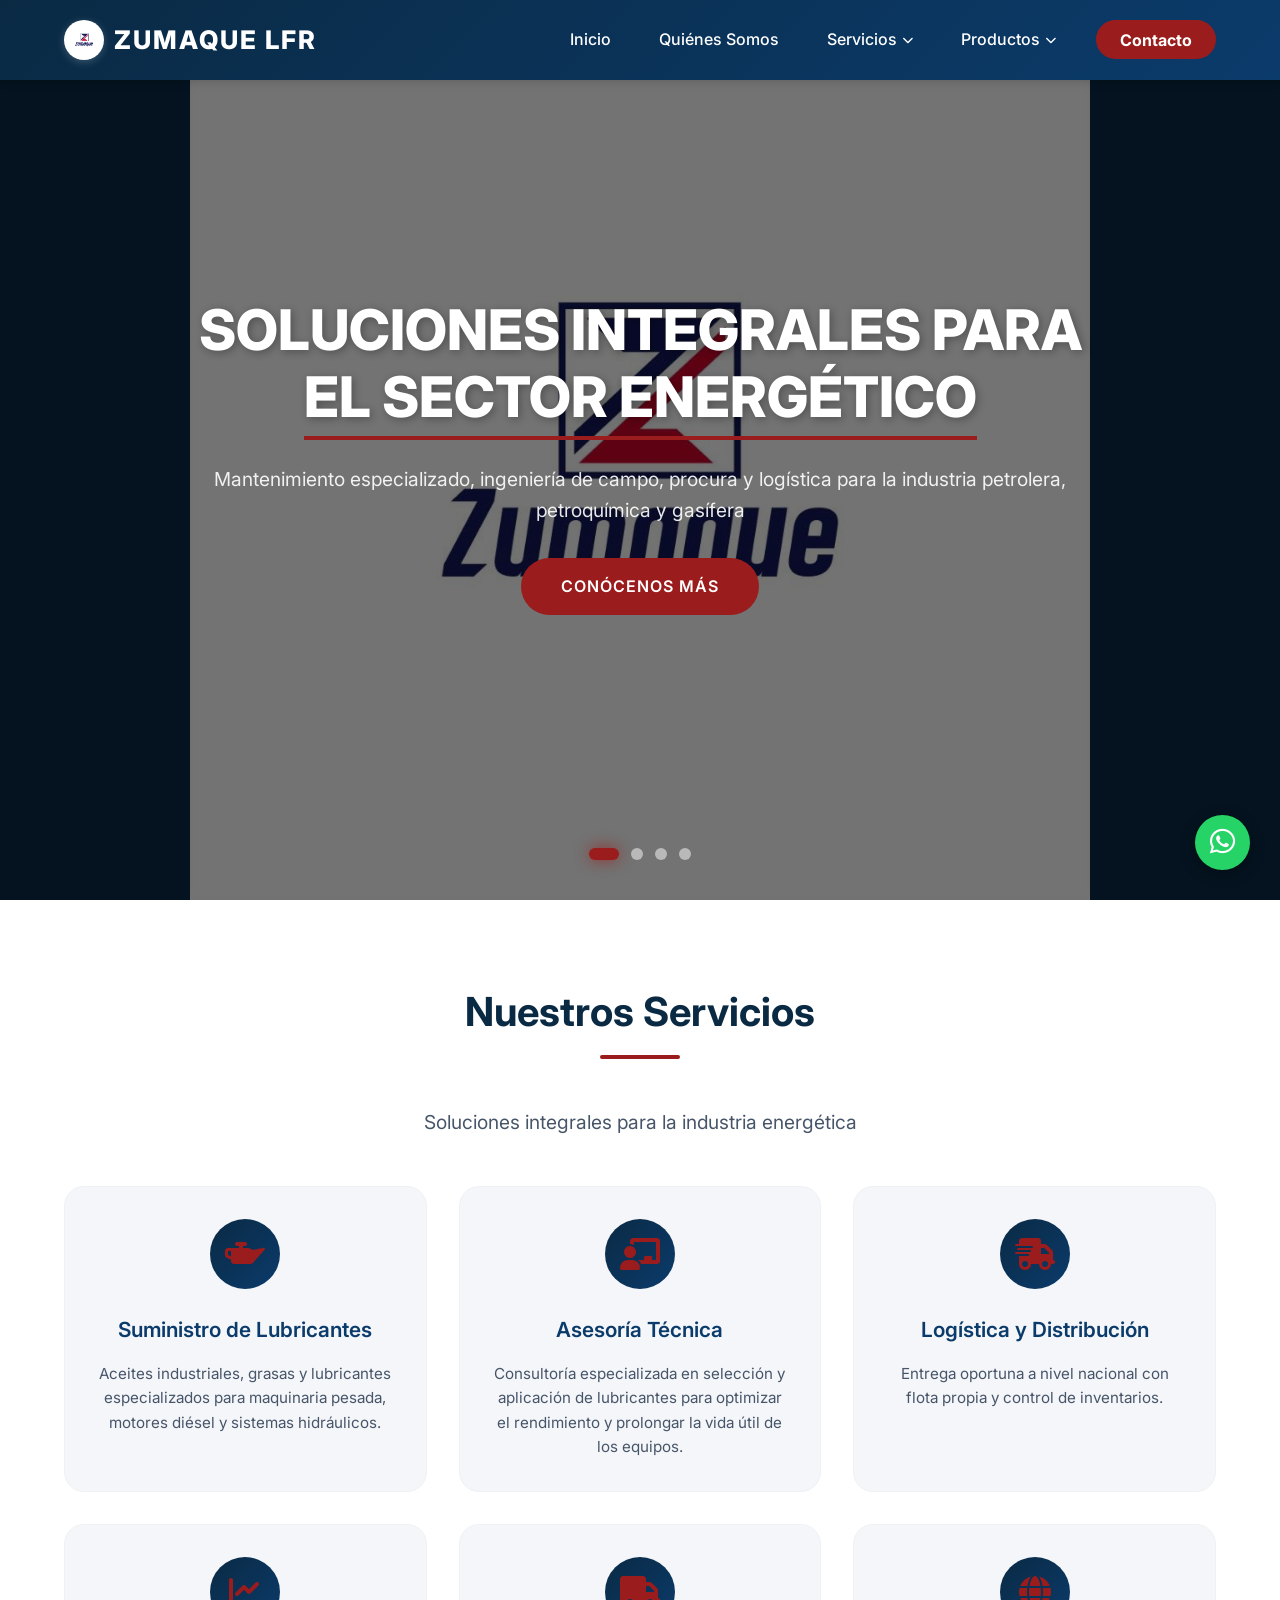
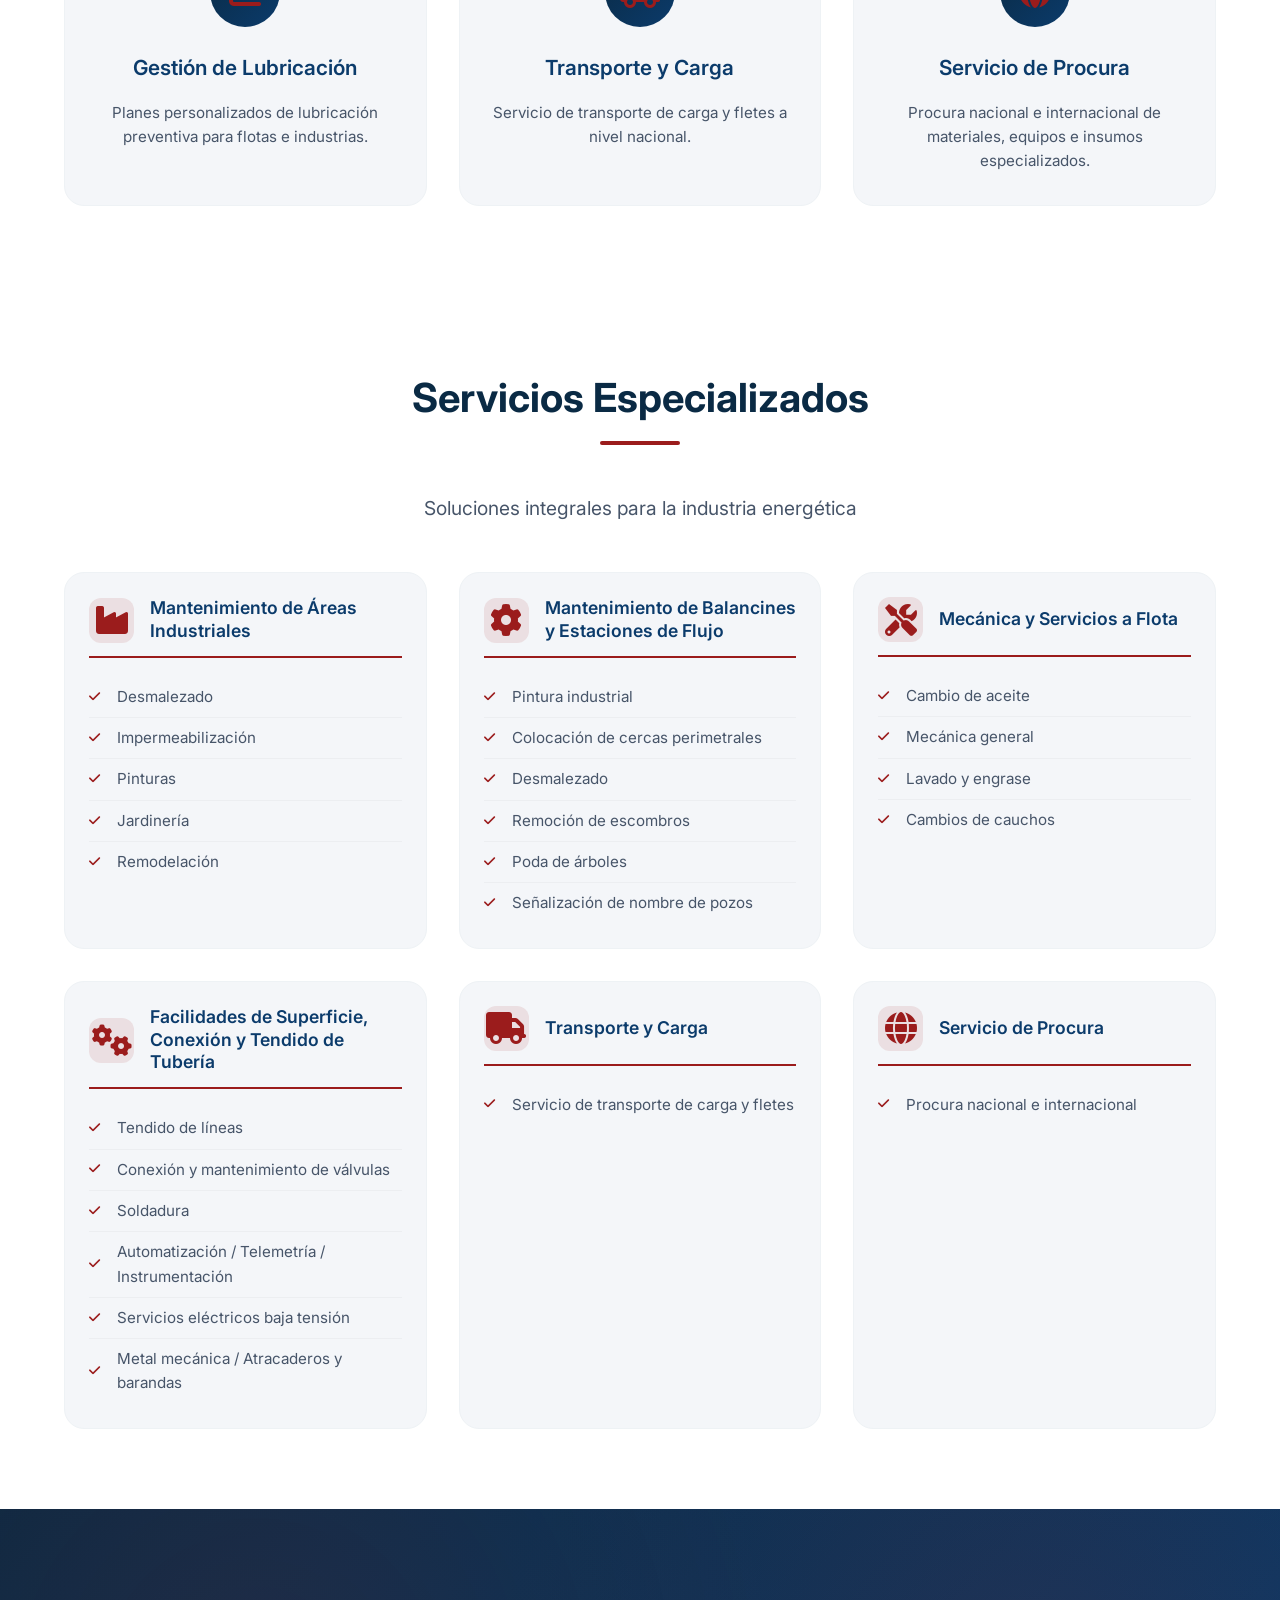
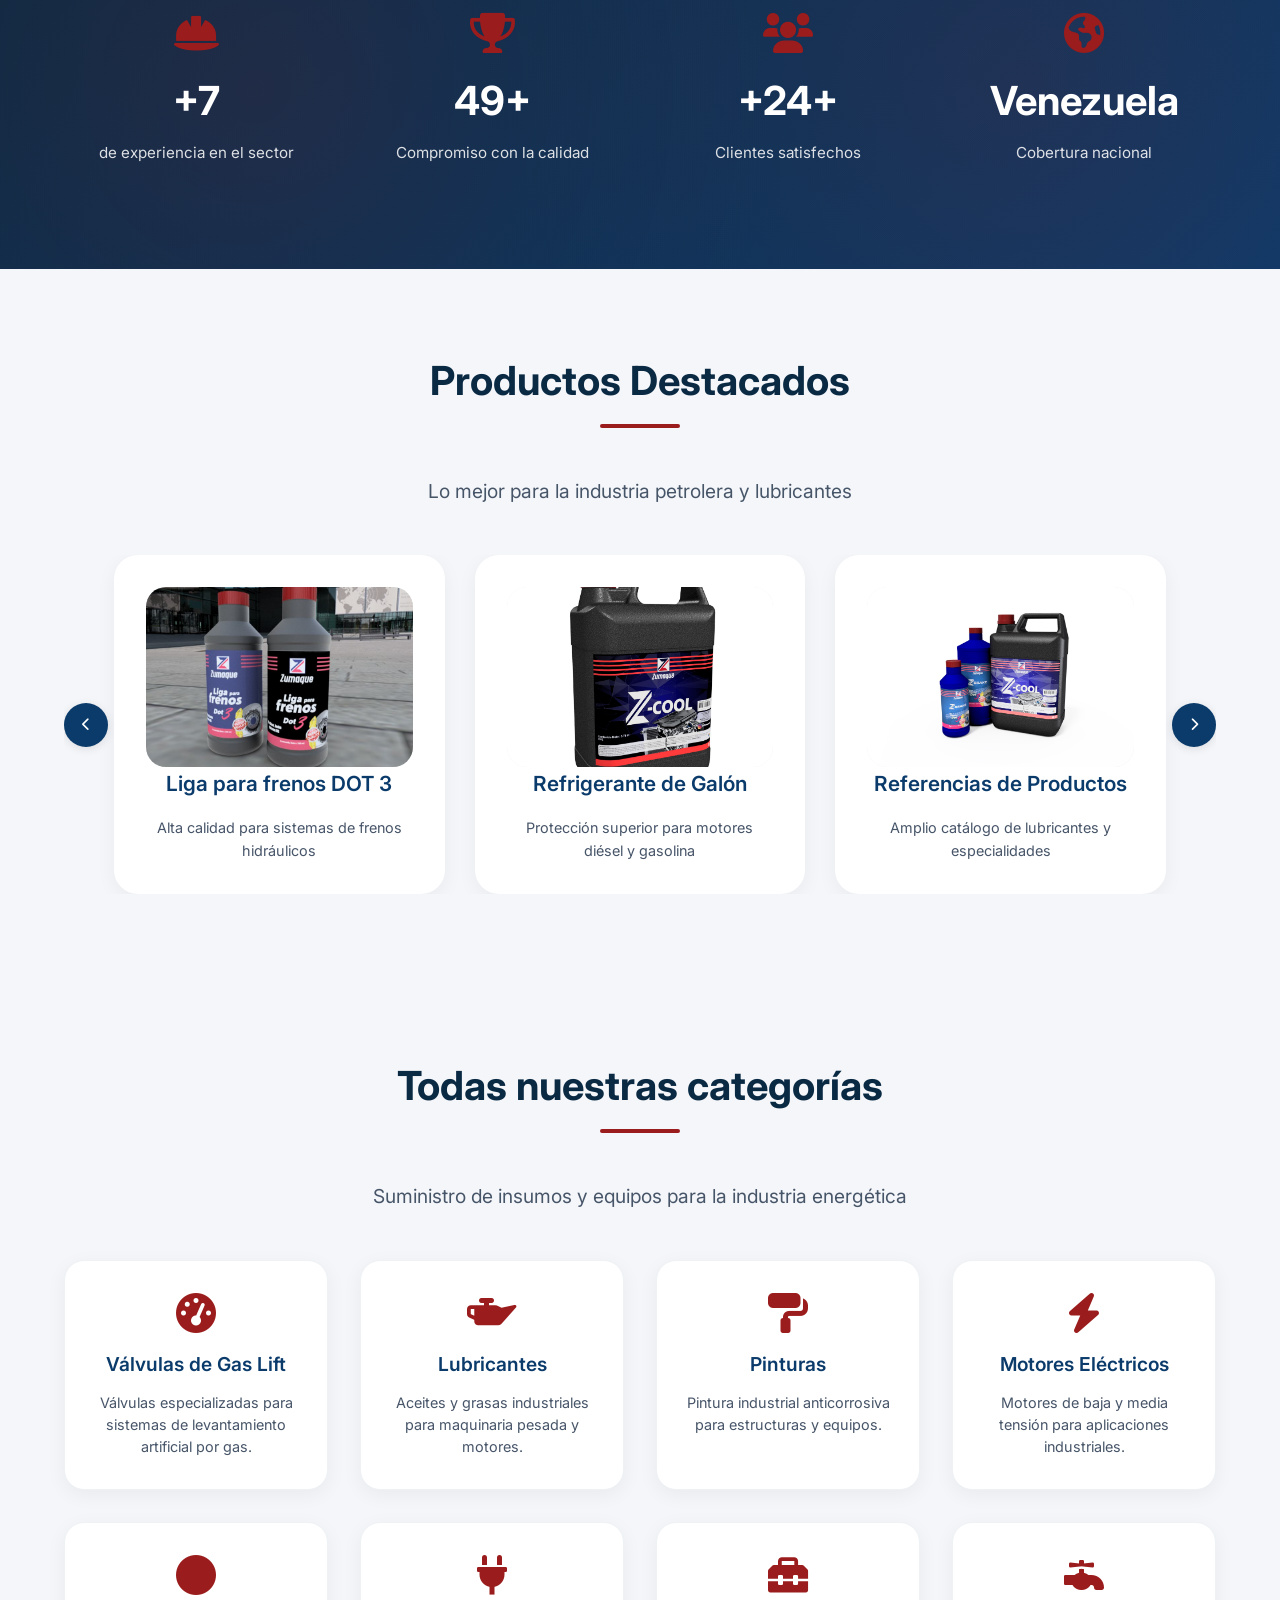
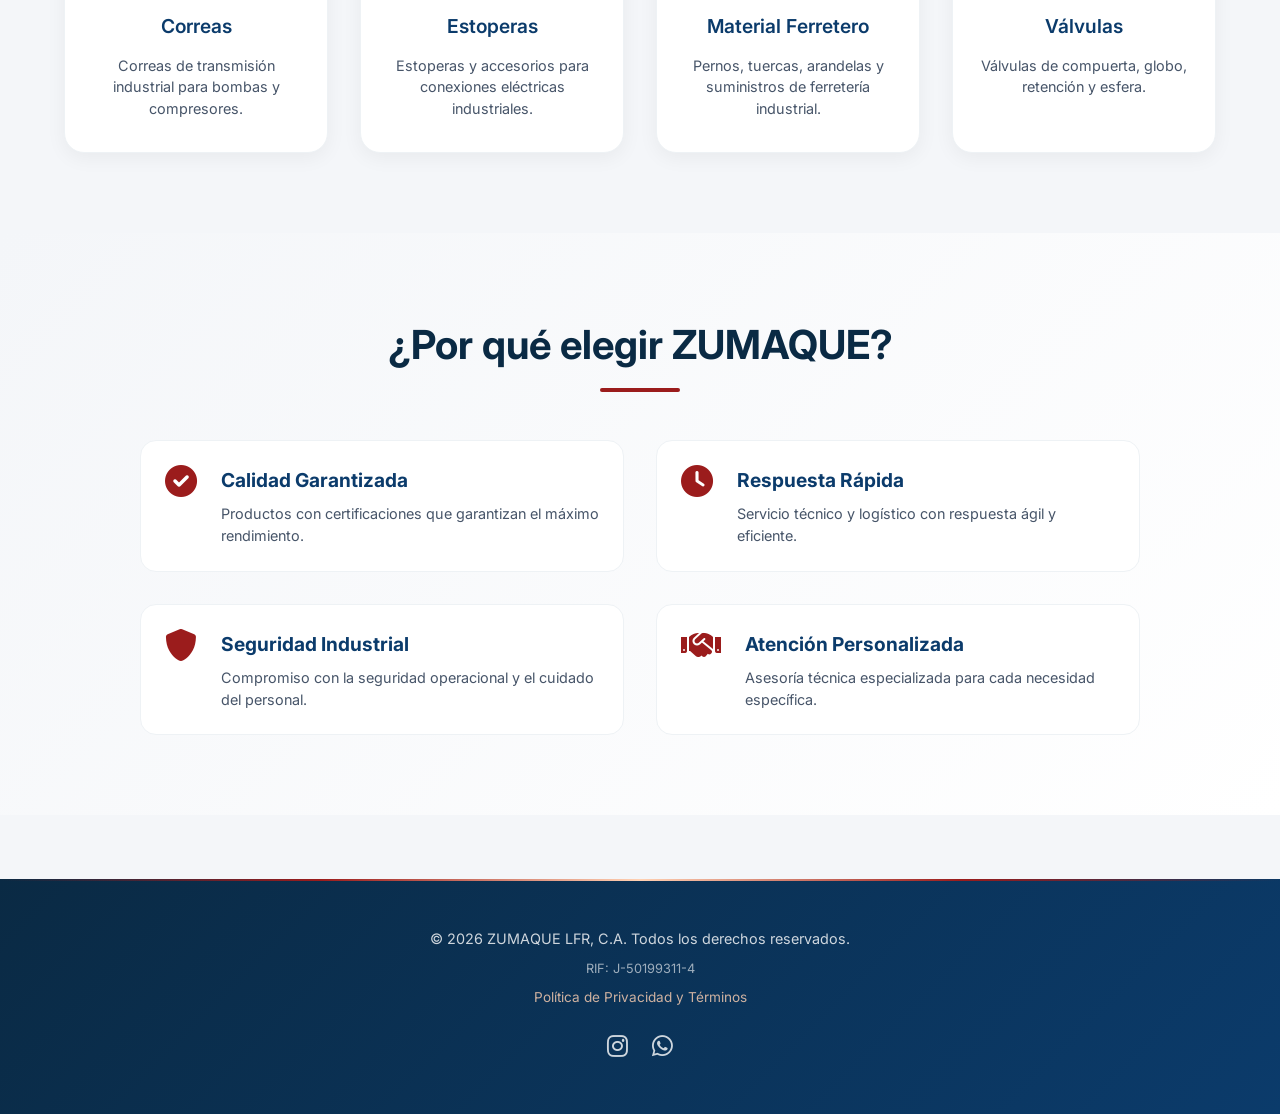
<file: index.html>
<!DOCTYPE html>
<html lang="es">
<head>
    <meta charset="UTF-8">
    <meta name="viewport" content="width=device-width, initial-scale=1.0">
    
    <title>Zumaque LFR | Servicios Petroleros y Lubricantes en Venezuela</title>
    <meta name="description" content="Zumaque LFR, C.A. - Soluciones integrales en lubricantes, mantenimiento especializado, obras civiles y electromecánica para la industria petrolera, petroquímica y gasífera en Venezuela.">
    <meta name="keywords" content="Zumaque LFR, servicios petroleros, lubricantes Venezuela, mantenimiento industrial, válvulas gas lift, motores eléctricos, pinturas industriales, Cabimas, Zulia, petróleo">
    <meta name="author" content="Zumaque LFR, C.A.">
    <meta name="robots" content="index, follow">
    <meta name="theme-color" content="#0a2a44">
    
    <meta property="og:type" content="website">
    <meta property="og:url" content="https://zumaquelfrca.com/">
    <meta property="og:title" content="Zumaque LFR | Servicios Petroleros y Lubricantes">
    <meta property="og:description" content="Soluciones integrales de mantenimiento especializado, ingeniería de campo, procura y logística para la industria petrolera.">
    <meta property="og:image" content="https://zumaquelfrca.com/img/logo_zumaque.jpg">
    <meta property="og:site_name" content="Zumaque LFR, C.A.">
    <meta property="og:locale" content="es_VE">
    
    <meta name="twitter:card" content="summary_large_image">
    <meta name="twitter:title" content="Zumaque LFR | Servicios Petroleros">
    <meta name="twitter:description" content="Especialistas en lubricantes y soluciones para la industria energética.">
    <meta name="twitter:image" content="https://zumaquelfrca.com/img/logo_zumaque.jpg">
    
    <link rel="canonical" href="https://zumaquelfrca.com/">
    <link rel="icon" type="image/jpeg" href="img/logo_mini.jpg">
    <link rel="stylesheet" href="style.css">
    <link rel="stylesheet" href="https://cdnjs.cloudflare.com/ajax/libs/font-awesome/6.0.0/css/all.min.css">
</head>
<body>

<header>
    <div class="nav-container">
        <div class="logo" style="cursor: pointer;" role="button" aria-label="Ir a la página de inicio de Zumaque LFR" tabindex="0">
            <img src="img/logo_zumaque.jpg" alt="Logo Zumaque LFR - Empresa de servicios petroleros en Venezuela" class="logo-img">
            <span class="zumaque-text">ZUMAQUE LFR</span>
        </div>
        <nav class="menu-classic-container" aria-label="Menú de navegación principal">
            <ul class="menu-classic">
                <li><a href="index.html">Inicio</a></li>
                <li><a href="nosotros.html">Quiénes Somos</a></li>
                <li class="dropdown-classic">
                    <a href="servicios.html" class="dropbtn-classic">Servicios <i class="fas fa-chevron-down" aria-hidden="true"></i></a>
                    <div class="dropdown-content-classic">
                        <a href="servicios.html#areas-industriales">Mantenimiento de Áreas Industriales</a>
                        <a href="servicios.html#balancines">Mantenimiento de Balancines</a>
                        <a href="servicios.html#flota">Mecánica y Servicios a Flota</a>
                        <a href="servicios.html#superficie">Facilidades de Superficie</a>
                        <a href="servicios.html#transporte">Transporte y Carga</a>
                        <a href="servicios.html#procura">Servicio de Procura</a>
                    </div>
                </li>
                <li class="dropdown-classic">
                    <a href="productos.html" class="dropbtn-classic">Productos <i class="fas fa-chevron-down" aria-hidden="true"></i></a>
                    <div class="dropdown-content-classic">
                        <a href="productos.html#liga-frenos">Liga para frenos DOT 3</a>
                        <a href="productos.html#refrigerante">Refrigerante de Galón</a>
                        <a href="productos.html#referencias">Referencias de Productos</a>
                        <a href="productos.html#valvulas-gas">Válvulas de Gas Lift</a>
                        <a href="productos.html#lubricantes">Lubricantes</a>
                        <a href="productos.html#pinturas">Pinturas</a>
                        <a href="productos.html#motores">Motores Eléctricos</a>
                        <a href="productos.html#correas">Correas</a>
                        <a href="productos.html#estoperas">Estoperas</a>
                        <a href="productos.html#ferretero">Material Ferretero</a>
                        <a href="productos.html#valvulas">Válvulas</a>
                    </div>
                </li>
                <li><a href="contacto.html" class="btn-rojo">Contacto</a></li>
            </ul>
        </nav>
        <div class="hamburger" id="hamburger" role="button" aria-label="Abrir menú de navegación" tabindex="0">
            <span></span>
            <span></span>
            <span></span>
        </div>
        <nav class="nav-menu" id="nav-menu" aria-label="Menú de navegación móvil">
            <ul class="nav-links">
                <li><a href="index.html">Inicio</a></li>
                <li><a href="nosotros.html">Quiénes Somos</a></li>
                <li class="dropdown">
                    <a href="servicios.html" class="dropbtn">Servicios <i class="fas fa-caret-down" aria-hidden="true"></i></a>
                    <div class="dropdown-content">
                        <a href="servicios.html#areas-industriales">Mantenimiento de Áreas Industriales</a>
                        <a href="servicios.html#balancines">Mantenimiento de Balancines</a>
                        <a href="servicios.html#flota">Mecánica y Servicios a Flota</a>
                        <a href="servicios.html#superficie">Facilidades de Superficie</a>
                        <a href="servicios.html#transporte">Transporte y Carga</a>
                        <a href="servicios.html#procura">Servicio de Procura</a>
                    </div>
                </li>
                <li class="dropdown">
                    <a href="productos.html" class="dropbtn">Productos <i class="fas fa-caret-down" aria-hidden="true"></i></a>
                    <div class="dropdown-content">
                        <a href="productos.html#liga-frenos">Liga para frenos DOT 3</a>
                        <a href="productos.html#refrigerante">Refrigerante de Galón</a>
                        <a href="productos.html#referencias">Referencias de Productos</a>
                        <a href="productos.html#valvulas-gas">Válvulas de Gas Lift</a>
                        <a href="productos.html#lubricantes">Lubricantes</a>
                        <a href="productos.html#pinturas">Pinturas</a>
                        <a href="productos.html#motores">Motores Eléctricos</a>
                        <a href="productos.html#correas">Correas</a>
                        <a href="productos.html#estoperas">Estoperas</a>
                        <a href="productos.html#ferretero">Material Ferretero</a>
                        <a href="productos.html#valvulas">Válvulas</a>
                    </div>
                </li>
                <li><a href="contacto.html" class="btn-rojo">Contacto</a></li>
            </ul>
        </nav>
    </div>
</header>

    <section class="hero" aria-label="Sección principal con carrusel de imágenes">
        <div class="hero-backgrounds" id="heroBackgrounds">
            <div class="hero-bg active" style="background-image: url('img/logo_zumaque.jpg');"></div>
            <div class="hero-bg" style="background-image: url('img/logo_azul_zumaque.jpg');"></div>
            <div class="hero-bg" style="background-image: url('img/referencias_productos.jpg');"></div>
            <div class="hero-bg" style="background-image: url('https://images.unsplash.com/photo-1581091226825-a6a2a5aee158?auto=format&fit=crop&w=1920&q=80');"></div>
        </div>
        <div class="hero-overlay">
            <div class="hero-content">
                <div class="hero-text" id="heroText">
                    <h1>SOLUCIONES INTEGRALES PARA <br><span class="highlight">EL SECTOR ENERGÉTICO</span></h1>
                    <p class="hero-description">Mantenimiento especializado, ingeniería de campo, procura y logística para la industria petrolera, petroquímica y gasífera</p>
                </div>
                <a href="nosotros.html" class="btn-main">CONÓCENOS MÁS</a>
            </div>
        </div>
        <div class="carousel-dots" id="carouselDots" aria-label="Indicadores del carrusel">
            <span class="dot active" data-index="0" role="button" aria-label="Ir al slide 1" tabindex="0"></span>
            <span class="dot" data-index="1" role="button" aria-label="Ir al slide 2" tabindex="0"></span>
            <span class="dot" data-index="2" role="button" aria-label="Ir al slide 3" tabindex="0"></span>
            <span class="dot" data-index="3" role="button" aria-label="Ir al slide 4" tabindex="0"></span>
        </div>
    </section>

    <section class="servicios-section" aria-label="Sección de servicios principales">
        <div class="container">
            <h2 class="titulo-seccion">Nuestros Servicios</h2>
            <p class="subtitulo">Soluciones integrales para la industria energética</p>
            <div class="servicios-grid">
                <div class="servicio-card">
                    <div class="servicio-icon"><i class="fas fa-oil-can" aria-hidden="true"></i></div>
                    <h3>Suministro de Lubricantes</h3>
                    <p>Aceites industriales, grasas y lubricantes especializados para maquinaria pesada, motores diésel y sistemas hidráulicos.</p>
                </div>
                <div class="servicio-card">
                    <div class="servicio-icon"><i class="fas fa-chalkboard-user" aria-hidden="true"></i></div>
                    <h3>Asesoría Técnica</h3>
                    <p>Consultoría especializada en selección y aplicación de lubricantes para optimizar el rendimiento y prolongar la vida útil de los equipos.</p>
                </div>
                <div class="servicio-card">
                    <div class="servicio-icon"><i class="fas fa-truck-fast" aria-hidden="true"></i></div>
                    <h3>Logística y Distribución</h3>
                    <p>Entrega oportuna a nivel nacional con flota propia y control de inventarios.</p>
                </div>
                <div class="servicio-card">
                    <div class="servicio-icon"><i class="fas fa-chart-line" aria-hidden="true"></i></div>
                    <h3>Gestión de Lubricación</h3>
                    <p>Planes personalizados de lubricación preventiva para flotas e industrias.</p>
                </div>
                <div class="servicio-card">
                    <div class="servicio-icon"><i class="fas fa-truck" aria-hidden="true"></i></div>
                    <h3>Transporte y Carga</h3>
                    <p>Servicio de transporte de carga y fletes a nivel nacional.</p>
                </div>
                <div class="servicio-card">
                    <div class="servicio-icon"><i class="fas fa-globe" aria-hidden="true"></i></div>
                    <h3>Servicio de Procura</h3>
                    <p>Procura nacional e internacional de materiales, equipos e insumos especializados.</p>
                </div>
            </div>
        </div>
    </section>

    <section class="servicios-detallados-section" aria-label="Sección de servicios especializados">
        <div class="container">
            <h2 class="titulo-seccion">Servicios Especializados</h2>
            <p class="subtitulo">Soluciones integrales para la industria energética</p>
            <div class="servicios-detallados-grid">
                <div class="servicio-detallado-card">
                    <div class="servicio-detallado-header">
                        <i class="fas fa-industry" aria-hidden="true"></i>
                        <h3>Mantenimiento de Áreas Industriales</h3>
                    </div>
                    <ul class="servicio-detallado-lista">
                        <li><i class="fas fa-check" aria-hidden="true"></i> Desmalezado</li>
                        <li><i class="fas fa-check" aria-hidden="true"></i> Impermeabilización</li>
                        <li><i class="fas fa-check" aria-hidden="true"></i> Pinturas</li>
                        <li><i class="fas fa-check" aria-hidden="true"></i> Jardinería</li>
                        <li><i class="fas fa-check" aria-hidden="true"></i> Remodelación</li>
                    </ul>
                </div>
                <div class="servicio-detallado-card">
                    <div class="servicio-detallado-header">
                        <i class="fas fa-gear" aria-hidden="true"></i>
                        <h3>Mantenimiento de Balancines y Estaciones de Flujo</h3>
                    </div>
                    <ul class="servicio-detallado-lista">
                        <li><i class="fas fa-check" aria-hidden="true"></i> Pintura industrial</li>
                        <li><i class="fas fa-check" aria-hidden="true"></i> Colocación de cercas perimetrales</li>
                        <li><i class="fas fa-check" aria-hidden="true"></i> Desmalezado</li>
                        <li><i class="fas fa-check" aria-hidden="true"></i> Remoción de escombros</li>
                        <li><i class="fas fa-check" aria-hidden="true"></i> Poda de árboles</li>
                        <li><i class="fas fa-check" aria-hidden="true"></i> Señalización de nombre de pozos</li>
                    </ul>
                </div>
                <div class="servicio-detallado-card">
                    <div class="servicio-detallado-header">
                        <i class="fas fa-tools" aria-hidden="true"></i>
                        <h3>Mecánica y Servicios a Flota</h3>
                    </div>
                    <ul class="servicio-detallado-lista">
                        <li><i class="fas fa-check" aria-hidden="true"></i> Cambio de aceite</li>
                        <li><i class="fas fa-check" aria-hidden="true"></i> Mecánica general</li>
                        <li><i class="fas fa-check" aria-hidden="true"></i> Lavado y engrase</li>
                        <li><i class="fas fa-check" aria-hidden="true"></i> Cambios de cauchos</li>
                    </ul>
                </div>
                <div class="servicio-detallado-card">
                    <div class="servicio-detallado-header">
                        <i class="fas fa-gears" aria-hidden="true"></i>
                        <h3>Facilidades de Superficie, Conexión y Tendido de Tubería</h3>
                    </div>
                    <ul class="servicio-detallado-lista">
                        <li><i class="fas fa-check" aria-hidden="true"></i> Tendido de líneas</li>
                        <li><i class="fas fa-check" aria-hidden="true"></i> Conexión y mantenimiento de válvulas</li>
                        <li><i class="fas fa-check" aria-hidden="true"></i> Soldadura</li>
                        <li><i class="fas fa-check" aria-hidden="true"></i> Automatización / Telemetría / Instrumentación</li>
                        <li><i class="fas fa-check" aria-hidden="true"></i> Servicios eléctricos baja tensión</li>
                        <li><i class="fas fa-check" aria-hidden="true"></i> Metal mecánica / Atracaderos y barandas</li>
                    </ul>
                </div>
                <div class="servicio-detallado-card">
                    <div class="servicio-detallado-header">
                        <i class="fas fa-truck" aria-hidden="true"></i>
                        <h3>Transporte y Carga</h3>
                    </div>
                    <ul class="servicio-detallado-lista">
                        <li><i class="fas fa-check" aria-hidden="true"></i> Servicio de transporte de carga y fletes</li>
                    </ul>
                </div>
                <div class="servicio-detallado-card">
                    <div class="servicio-detallado-header">
                        <i class="fas fa-globe" aria-hidden="true"></i>
                        <h3>Servicio de Procura</h3>
                    </div>
                    <ul class="servicio-detallado-lista">
                        <li><i class="fas fa-check" aria-hidden="true"></i> Procura nacional e internacional</li>
                    </ul>
                </div>
            </div>
        </div>
    </section>

    <section class="stats-section" aria-label="Estadísticas de la empresa">
        <div class="stats-container">
            <div class="stat-card">
                <i class="fas fa-hard-hat" aria-hidden="true"></i>
                <h3>+15 Años</h3>
                <p>de experiencia en el sector</p>
            </div>
            <div class="stat-card">
                <i class="fas fa-trophy" aria-hidden="true"></i>
                <h3>100%</h3>
                <p>Compromiso con la calidad</p>
            </div>
            <div class="stat-card">
                <i class="fas fa-users" aria-hidden="true"></i>
                <h3>+50</h3>
                <p>Clientes satisfechos</p>
            </div>
            <div class="stat-card">
                <i class="fas fa-globe-americas" aria-hidden="true"></i>
                <h3>Venezuela</h3>
                <p>Cobertura nacional</p>
            </div>
        </div>
    </section>

    <section class="productos-section" aria-label="Sección de productos destacados">
        <h2 class="titulo-seccion">Productos Destacados</h2>
        <p class="subtitulo">Lo mejor para la industria petrolera y lubricantes</p>
        <div class="carousel-container">
            <div class="carousel-slide" id="carouselProductos">
                <div class="product-card">
                    <div class="img-placeholder"><img src="img/liga_01.jpg" alt="Liga para frenos DOT 3 - Zumaque LFR" class="product-img"></div>
                    <h3>Liga para frenos DOT 3</h3>
                    <p>Alta calidad para sistemas de frenos hidráulicos</p>
                </div>
                <div class="product-card">
                    <div class="img-placeholder"><img src="img/refrigerante_galon.jpg" alt="Refrigerante de galón - Zumaque LFR" class="product-img"></div>
                    <h3>Refrigerante de Galón</h3>
                    <p>Protección superior para motores diésel y gasolina</p>
                </div>
                <div class="product-card">
                    <div class="img-placeholder"><img src="img/referencias_productos.jpg" alt="Referencias de productos - Zumaque LFR" class="product-img"></div>
                    <h3>Referencias de Productos</h3>
                    <p>Amplio catálogo de lubricantes y especialidades</p>
                </div>
                <div class="product-card">
                    <div class="img-placeholder"><img src="img/valvulas_lift.jpg" alt="Válvulas de Gas Lift - Zumaque LFR" class="product-img"></div>
                    <h3>Válvulas de Gas Lift</h3>
                    <p>Para sistemas de levantamiento artificial por gas</p>
                </div>
                <div class="product-card">
                    <div class="img-placeholder"><img src="img/lubricantes.jpg" alt="Lubricantes industriales - Zumaque LFR" class="product-img"></div>
                    <h3>Lubricantes</h3>
                    <p>Aceites y grasas industriales de alta calidad</p>
                </div>
                <div class="product-card">
                    <div class="img-placeholder"><img src="img/pintura.jpg" alt="Pinturas industriales - Zumaque LFR" class="product-img"></div>
                    <h3>Pinturas Industriales</h3>
                    <p>Recubrimientos anticorrosivos para estructuras</p>
                </div>
                <div class="product-card">
                    <div class="img-placeholder"><img src="img/motores.jpg" alt="Motores eléctricos - Zumaque LFR" class="product-img"></div>
                    <h3>Motores Eléctricos</h3>
                    <p>Para bombas, compresores y sistemas de producción</p>
                </div>
                <div class="product-card">
                    <div class="img-placeholder"><img src="img/correa.jpg" alt="Correas industriales - Zumaque LFR" class="product-img"></div>
                    <h3>Correas</h3>
                    <p>Correas de transmisión industrial</p>
                </div>
                <div class="product-card">
                    <div class="img-placeholder"><img src="img/estoperas.jpg" alt="Estoperas eléctricas - Zumaque LFR" class="product-img"></div>
                    <h3>Estoperas</h3>
                    <p>Accesorios para conexiones eléctricas industriales</p>
                </div>
                <div class="product-card">
                    <div class="img-placeholder"><img src="img/material_ferretero.jpg" alt="Material ferretero industrial - Zumaque LFR" class="product-img"></div>
                    <h3>Material Ferretero</h3>
                    <p>Pernos, tuercas y suministros industriales</p>
                </div>
                <div class="product-card">
                    <div class="img-placeholder"><img src="img/val_industriales.jpg" alt="Válvulas industriales - Zumaque LFR" class="product-img"></div>
                    <h3>Válvulas</h3>
                    <p>Válvulas de compuerta, globo y esfera</p>
                </div>
            </div>
            <div class="carousel-controls">
                <button class="prev" aria-label="Producto anterior"><i class="fas fa-chevron-left" aria-hidden="true"></i></button>
                <button class="next" aria-label="Producto siguiente"><i class="fas fa-chevron-right" aria-hidden="true"></i></button>
            </div>
        </div>
    </section>

    <section class="categorias-section" aria-label="Categorías de productos">
        <div class="container">
            <h2 class="titulo-seccion">Todas nuestras categorías</h2>
            <p class="subtitulo">Suministro de insumos y equipos para la industria energética</p>
            <div class="categorias-grid">
                <div class="categoria-card"><i class="fas fa-gauge-high" aria-hidden="true"></i><h3>Válvulas de Gas Lift</h3><p>Válvulas especializadas para sistemas de levantamiento artificial por gas.</p></div>
                <div class="categoria-card"><i class="fas fa-oil-can" aria-hidden="true"></i><h3>Lubricantes</h3><p>Aceites y grasas industriales para maquinaria pesada y motores.</p></div>
                <div class="categoria-card"><i class="fas fa-paint-roller" aria-hidden="true"></i><h3>Pinturas</h3><p>Pintura industrial anticorrosiva para estructuras y equipos.</p></div>
                <div class="categoria-card"><i class="fas fa-bolt" aria-hidden="true"></i><h3>Motores Eléctricos</h3><p>Motores de baja y media tensión para aplicaciones industriales.</p></div>
                <div class="categoria-card"><i class="fas fa-circle" aria-hidden="true"></i><h3>Correas</h3><p>Correas de transmisión industrial para bombas y compresores.</p></div>
                <div class="categoria-card"><i class="fas fa-plug" aria-hidden="true"></i><h3>Estoperas</h3><p>Estoperas y accesorios para conexiones eléctricas industriales.</p></div>
                <div class="categoria-card"><i class="fas fa-toolbox" aria-hidden="true"></i><h3>Material Ferretero</h3><p>Pernos, tuercas, arandelas y suministros de ferretería industrial.</p></div>
                <div class="categoria-card"><i class="fas fa-faucet" aria-hidden="true"></i><h3>Válvulas</h3><p>Válvulas de compuerta, globo, retención y esfera.</p></div>
            </div>
        </div>
    </section>

    <section class="elegir-section" aria-label="Razones para elegir Zumaque LFR">
        <div class="container">
            <h2 class="titulo-seccion">¿Por qué elegir ZUMAQUE?</h2>
            <div class="elegir-grid">
                <div class="elegir-item"><i class="fas fa-check-circle" aria-hidden="true"></i><div><h3>Calidad Garantizada</h3><p>Productos con certificaciones que garantizan el máximo rendimiento.</p></div></div>
                <div class="elegir-item"><i class="fas fa-clock" aria-hidden="true"></i><div><h3>Respuesta Rápida</h3><p>Servicio técnico y logístico con respuesta ágil y eficiente.</p></div></div>
                <div class="elegir-item"><i class="fas fa-shield-alt" aria-hidden="true"></i><div><h3>Seguridad Industrial</h3><p>Compromiso con la seguridad operacional y el cuidado del personal.</p></div></div>
                <div class="elegir-item"><i class="fas fa-handshake" aria-hidden="true"></i><div><h3>Atención Personalizada</h3><p>Asesoría técnica especializada para cada necesidad específica.</p></div></div>
            </div>
        </div>
    </section>

    <footer>
        <div class="footer-content">
            <p>&copy; <span id="currentYear"></span> ZUMAQUE LFR, C.A. Todos los derechos reservados.</p>
            <p style="font-size: 0.8rem; opacity: 0.6; margin-top: 0.5rem;">RIF: J-50199311-4</p>
            <p style="font-size: 0.85rem; margin-top: 0.5rem;">
                <a href="politica.html" style="color: #ffd1b3; text-decoration: none;">Política de Privacidad y Términos</a>
            </p>
            <div class="footer-social">
                <a href="https://www.instagram.com/zumaquelfrca" target="_blank" rel="noopener noreferrer" class="social-icon" aria-label="Visitar Instagram de Zumaque LFR"><i class="fab fa-instagram" aria-hidden="true"></i></a>
                <a href="https://api.whatsapp.com/send?phone=584125641153&text=Hola%20ZUMAQUE%20LFR%2C%20necesito%20informaci%C3%B3n%20sobre%20sus%20productos%20y%20servicios" target="_blank" rel="noopener noreferrer" class="social-icon" aria-label="Contactar a Zumaque LFR por WhatsApp"><i class="fab fa-whatsapp" aria-hidden="true"></i></a>
            </div>
        </div>
    </footer>

    <a href="https://api.whatsapp.com/send?phone=584125641153&text=Hola%20ZUMAQUE%20LFR%2C%20necesito%20informaci%C3%B3n%20sobre%20sus%20productos%20y%20servicios" 
       target="_blank" 
       rel="noopener noreferrer"
       class="btn-wsp"
       aria-label="Contactar a Zumaque LFR por WhatsApp">
        <i class="fab fa-whatsapp" aria-hidden="true"></i>
    </a>

    <div class="scroll-top" id="btnScrollTop" role="button" aria-label="Volver al inicio de la página" tabindex="0">
        <i class="fas fa-arrow-up" aria-hidden="true"></i>
    </div>

    <script src="script.js"></script>
    <script>
        document.getElementById('currentYear').innerHTML = new Date().getFullYear();
    </script>
</body>
</html>
</file>
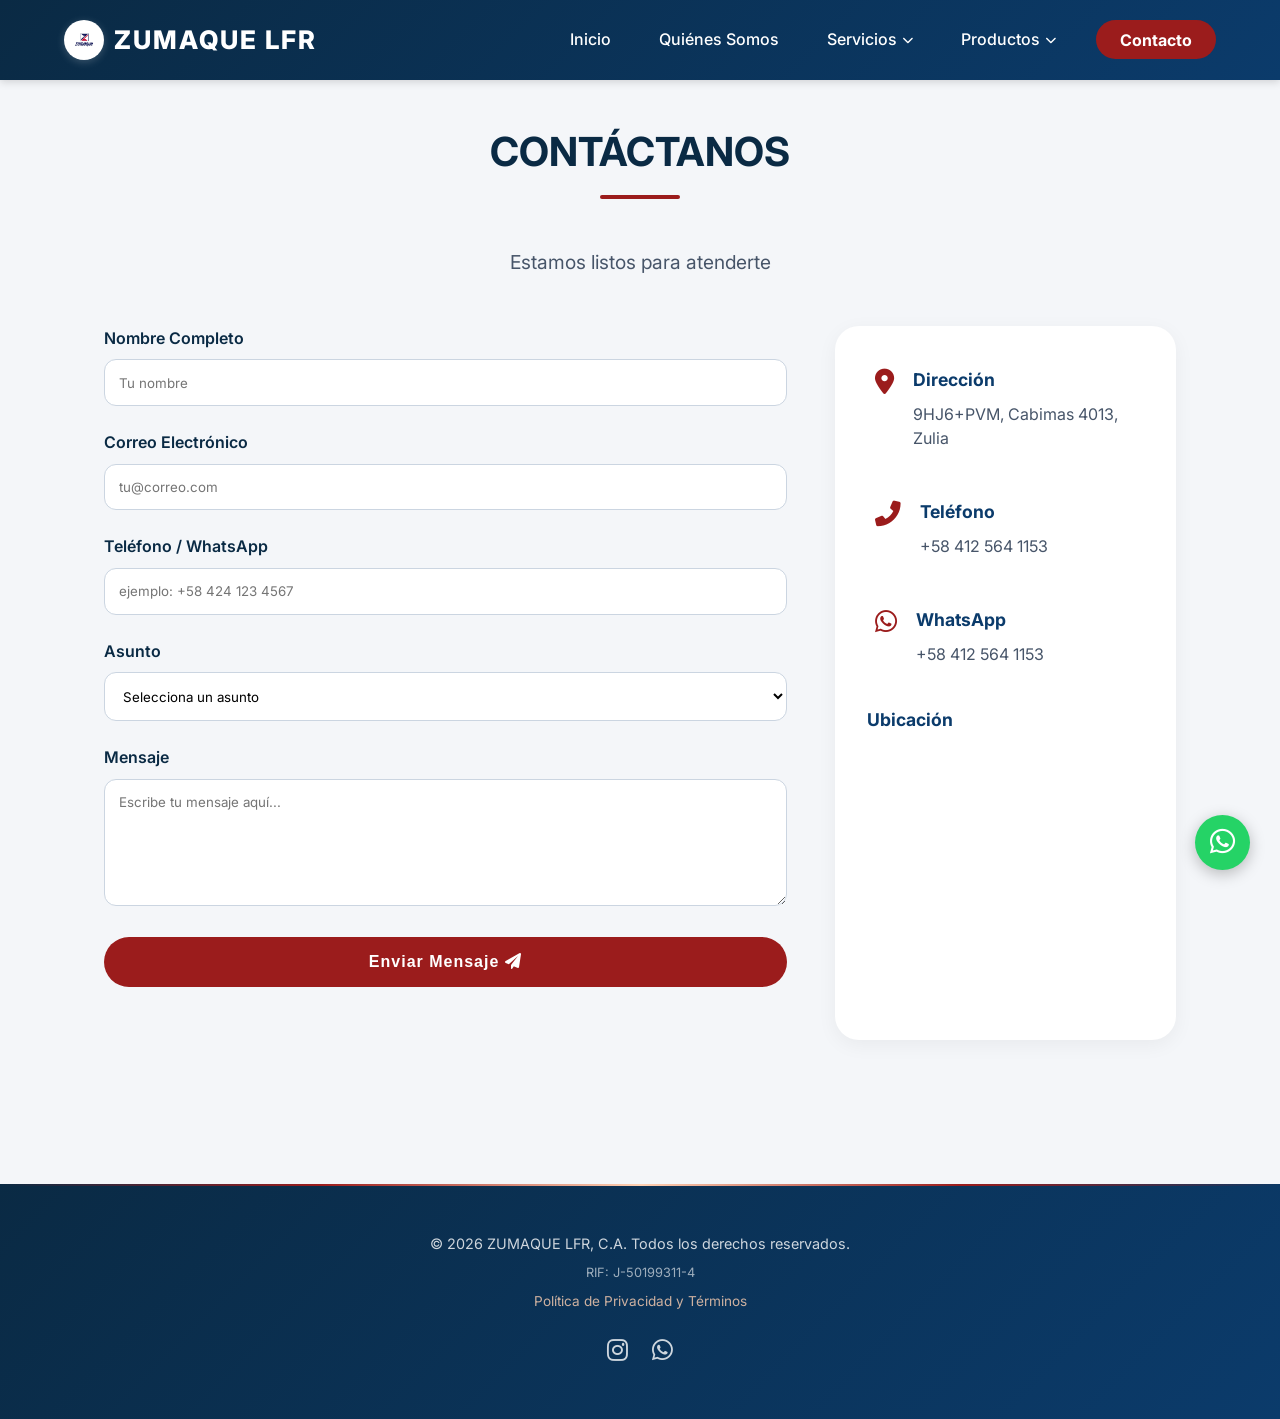
<file: contacto.html>
<!DOCTYPE html>
<html lang="es">
<head>
    <meta charset="UTF-8">
    <meta name="viewport" content="width=device-width, initial-scale=1.0">
    
    <title>Contacto | Zumaque LFR, C.A. - Cabimas, Zulia, Venezuela</title>
    <meta name="description" content="Contáctanos para cotizaciones, información de productos o soporte técnico. Zumaque LFR, C.A. - Cabimas, Estado Zulia, Venezuela. WhatsApp: +58 412 564 1153.">
    <meta name="keywords" content="contacto Zumaque LFR, cotización lubricantes, teléfono petrolera, Cabimas Zulia, WhatsApp Zumaque">
    <meta name="author" content="Zumaque LFR, C.A.">
    <meta name="robots" content="index, follow">
    <meta name="theme-color" content="#0a2a44">
    
    <meta property="og:type" content="website">
    <meta property="og:url" content="https://www.zumaquelfrca.com/contacto.html">
    <meta property="og:title" content="Contacto | Zumaque LFR">
    <meta property="og:description" content="Estamos listos para atenderte. Solicita tu cotización hoy.">
    <meta property="og:image" content="https://www.zumaquelfrca.com/img/logo_zumaque.jpg">
    <meta property="og:site_name" content="Zumaque LFR, C.A.">
    <meta property="og:locale" content="es_VE">
    
    <meta name="twitter:card" content="summary_large_image">
    <meta name="twitter:title" content="Contacto | Zumaque LFR">
    <meta name="twitter:description" content="Contáctanos para cotizaciones y soporte técnico.">
    <meta name="twitter:image" content="https://www.zumaquelfrca.com/img/logo_zumaque.jpg">
    
    <link rel="canonical" href="https://www.zumaquelfrca.com/contacto.html">
    <link rel="icon" type="image/jpeg" href="img/logo_mini.jpg">
    <link rel="stylesheet" href="style.css">
    <link rel="stylesheet" href="https://cdnjs.cloudflare.com/ajax/libs/font-awesome/6.0.0/css/all.min.css">
</head>
<body>

<header>
    <div class="nav-container">
        <div class="logo" style="cursor: pointer;" role="button" aria-label="Ir a la página de inicio de Zumaque LFR" tabindex="0">
            <img src="img/logo_zumaque.jpg" alt="Logo Zumaque LFR - Empresa de servicios petroleros en Venezuela" class="logo-img">
            <span class="zumaque-text">ZUMAQUE LFR</span>
        </div>
        <nav class="menu-classic-container" aria-label="Menú de navegación principal">
            <ul class="menu-classic">
                <li><a href="index.html">Inicio</a></li>
                <li><a href="nosotros.html">Quiénes Somos</a></li>
                <li class="dropdown-classic">
                    <a href="servicios.html" class="dropbtn-classic">Servicios <i class="fas fa-chevron-down" aria-hidden="true"></i></a>
                    <div class="dropdown-content-classic">
                        <a href="servicios.html#areas-industriales">Mantenimiento de Áreas Industriales</a>
                        <a href="servicios.html#balancines">Mantenimiento de Balancines</a>
                        <a href="servicios.html#flota">Mecánica y Servicios a Flota</a>
                        <a href="servicios.html#superficie">Facilidades de Superficie</a>
                        <a href="servicios.html#transporte">Transporte y Carga</a>
                        <a href="servicios.html#procura">Servicio de Procura</a>
                    </div>
                </li>
                <li class="dropdown-classic">
                    <a href="productos.html" class="dropbtn-classic">Productos <i class="fas fa-chevron-down" aria-hidden="true"></i></a>
                    <div class="dropdown-content-classic">
                        <a href="productos.html#liga-frenos">Liga para frenos DOT 3</a>
                        <a href="productos.html#refrigerante">Refrigerante de Galón</a>
                        <a href="productos.html#referencias">Referencias de Productos</a>
                        <a href="productos.html#valvulas-gas">Válvulas de Gas Lift</a>
                        <a href="productos.html#lubricantes">Lubricantes</a>
                        <a href="productos.html#pinturas">Pinturas</a>
                        <a href="productos.html#motores">Motores Eléctricos</a>
                        <a href="productos.html#correas">Correas</a>
                        <a href="productos.html#estoperas">Estoperas</a>
                        <a href="productos.html#ferretero">Material Ferretero</a>
                        <a href="productos.html#valvulas">Válvulas</a>
                    </div>
                </li>
                <li><a href="contacto.html" class="btn-rojo">Contacto</a></li>
            </ul>
        </nav>
        <div class="hamburger" id="hamburger" role="button" aria-label="Abrir menú de navegación" tabindex="0">
            <span></span>
            <span></span>
            <span></span>
        </div>
        <nav class="nav-menu" id="nav-menu" aria-label="Menú de navegación móvil">
            <ul class="nav-links">
                <li><a href="index.html">Inicio</a></li>
                <li><a href="nosotros.html">Quiénes Somos</a></li>
                <li class="dropdown">
                    <a href="servicios.html" class="dropbtn">Servicios <i class="fas fa-caret-down" aria-hidden="true"></i></a>
                    <div class="dropdown-content">
                        <a href="servicios.html#areas-industriales">Mantenimiento de Áreas Industriales</a>
                        <a href="servicios.html#balancines">Mantenimiento de Balancines</a>
                        <a href="servicios.html#flota">Mecánica y Servicios a Flota</a>
                        <a href="servicios.html#superficie">Facilidades de Superficie</a>
                        <a href="servicios.html#transporte">Transporte y Carga</a>
                        <a href="servicios.html#procura">Servicio de Procura</a>
                    </div>
                </li>
                <li class="dropdown">
                    <a href="productos.html" class="dropbtn">Productos <i class="fas fa-caret-down" aria-hidden="true"></i></a>
                    <div class="dropdown-content">
                        <a href="productos.html#liga-frenos">Liga para frenos DOT 3</a>
                        <a href="productos.html#refrigerante">Refrigerante de Galón</a>
                        <a href="productos.html#referencias">Referencias de Productos</a>
                        <a href="productos.html#valvulas-gas">Válvulas de Gas Lift</a>
                        <a href="productos.html#lubricantes">Lubricantes</a>
                        <a href="productos.html#pinturas">Pinturas</a>
                        <a href="productos.html#motores">Motores Eléctricos</a>
                        <a href="productos.html#correas">Correas</a>
                        <a href="productos.html#estoperas">Estoperas</a>
                        <a href="productos.html#ferretero">Material Ferretero</a>
                        <a href="productos.html#valvulas">Válvulas</a>
                    </div>
                </li>
                <li><a href="contacto.html" class="btn-rojo">Contacto</a></li>
            </ul>
        </nav>
    </div>
</header>

    <section class="pagina-interna" aria-label="Información de contacto de Zumaque LFR">
        <div class="contenido-pagina">
            <h1 class="titulo-seccion">CONTÁCTANOS</h1>
            <p class="subtitulo">Estamos listos para atenderte</p>

            <div class="grid-contacto">
                <div class="formulario-contacto">
                    <form action="https://formsubmit.co/zumaquelfr@gmail.com" method="POST" aria-label="Formulario de contacto de Zumaque LFR">
                        
                        <!-- Configuración de FormSubmit -->
                        <input type="hidden" name="_subject" value="Nuevo mensaje desde ZUMAQUE LFR">
                        <input type="hidden" name="_captcha" value="false">
                        <input type="hidden" name="_template" value="table">
                        <input type="hidden" name="_autoresponse" value="Gracias por contactar a ZUMAQUE LFR, C.A. Hemos recibido tu mensaje y te responderemos a la brevedad posible.">
                        <input type="hidden" name="_next" value="https://www.zumaquelfrca.com/contacto.html?enviado=true">

                        <div class="campo-formulario">
                            <label for="nombre">Nombre Completo</label>
                            <input type="text" id="nombre" name="nombre" placeholder="Tu nombre" required aria-label="Nombre completo del remitente">
                        </div>
                        <div class="campo-formulario">
                            <label for="email">Correo Electrónico</label>
                            <input type="email" id="email" name="email" placeholder="tu@correo.com" required aria-label="Correo electrónico del remitente">
                        </div>
                        <div class="campo-formulario">
                            <label for="telefono">Teléfono / WhatsApp</label>
                            <input type="tel" id="telefono" name="telefono" placeholder="ejemplo: +58 424 123 4567" aria-label="Número de teléfono o WhatsApp del remitente">
                        </div>
                        <div class="campo-formulario">
                            <label for="asunto">Asunto</label>
                            <select id="asunto" name="asunto" aria-label="Asunto del mensaje">
                                <option value="">Selecciona un asunto</option>
                                <option value="cotizacion">Solicitar Cotización</option>
                                <option value="informacion">Solicitar Información</option>
                                <option value="soporte">Soporte Técnico</option>
                                <option value="otro">Otro</option>
                            </select>
                        </div>
                        <div class="campo-formulario">
                            <label for="mensaje">Mensaje</label>
                            <textarea id="mensaje" name="mensaje" rows="6" placeholder="Escribe tu mensaje aquí..." required aria-label="Mensaje del remitente"></textarea>
                        </div>
                        <button type="submit" class="btn-main btn-enviar" aria-label="Enviar mensaje de contacto">Enviar Mensaje <i class="fas fa-paper-plane" aria-hidden="true"></i></button>
                    </form>
                </div>

                <div class="info-contacto">
                    <div class="info-item">
                        <i class="fas fa-map-marker-alt" aria-hidden="true"></i>
                        <div>
                            <h3>Dirección</h3>
                            <p>9HJ6+PVM, Cabimas 4013, Zulia</p>
                        </div>
                    </div>
                    <div class="info-item">
                        <i class="fas fa-phone-alt" aria-hidden="true"></i>
                        <div>
                            <h3>Teléfono</h3>
                            <p><a href="tel:+584125641153" style="color: var(--texto-gris); text-decoration: none;" aria-label="Llamar al +58 412 564 1153">+58 412 564 1153</a></p>
                        </div>
                    </div>
                    <div class="info-item">
                        <i class="fab fa-whatsapp" aria-hidden="true"></i>
                        <div>
                            <h3>WhatsApp</h3>
                            <p><a href="https://api.whatsapp.com/send?phone=584125641153&text=Hola%20ZUMAQUE%20LFR%2C%20necesito%20informaci%C3%B3n" 
                                  target="_blank" 
                                  rel="noopener noreferrer"
                                  style="color: var(--texto-gris); text-decoration: none;"
                                  aria-label="Contactar por WhatsApp al +58 412 564 1153">+58 412 564 1153</a></p>
                        </div>
                    </div>

                    <div class="mapa-container">
                        <h3>Ubicación</h3>
                        <iframe
                            src="https://www.google.com/maps/embed?pb=!1m14!1m12!1m3!1d15665.552227438894!2d-71.445428!3d10.397124!2m3!1f0!2f0!3f0!3m2!1i1024!2i768!4f13.1!5e0!3m2!1ses!2sve!4v1700000000000"
                            width="100%"
                            height="250"
                            style="border:0; border-radius: 16px;"
                            allowfullscreen=""
                            loading="lazy"
                            title="Ubicación de Zumaque LFR en Cabimas, Zulia, Venezuela">
                        </iframe>
                    </div>
                </div>
            </div>
        </div>
    </section>

    <footer>
        <div class="footer-content">
            <p>&copy; <span id="currentYear"></span> ZUMAQUE LFR, C.A. Todos los derechos reservados.</p>
            <p style="font-size: 0.8rem; opacity: 0.6; margin-top: 0.5rem;">RIF: J-50199311-4</p>
            <p style="font-size: 0.85rem; margin-top: 0.5rem;">
                <a href="politica.html" style="color: #ffd1b3; text-decoration: none;">Política de Privacidad y Términos</a>
            </p>
            <div class="footer-social">
                <a href="https://www.instagram.com/zumaquelfrca" target="_blank" rel="noopener noreferrer" class="social-icon" aria-label="Visitar Instagram de Zumaque LFR"><i class="fab fa-instagram" aria-hidden="true"></i></a>
                <a href="https://api.whatsapp.com/send?phone=584125641153&text=Hola%20ZUMAQUE%20LFR%2C%20necesito%20informaci%C3%B3n" target="_blank" rel="noopener noreferrer" class="social-icon" aria-label="Contactar a Zumaque LFR por WhatsApp"><i class="fab fa-whatsapp" aria-hidden="true"></i></a>
            </div>
        </div>
    </footer>

    <a href="https://api.whatsapp.com/send?phone=584125641153&text=Hola%20ZUMAQUE%20LFR%2C%20necesito%20informaci%C3%B3n" 
       target="_blank" 
       rel="noopener noreferrer"
       class="btn-wsp"
       aria-label="Contactar a Zumaque LFR por WhatsApp">
        <i class="fab fa-whatsapp" aria-hidden="true"></i>
    </a>

    <div class="scroll-top" id="btnScrollTop" role="button" aria-label="Volver al inicio de la página" tabindex="0">
        <i class="fas fa-arrow-up" aria-hidden="true"></i>
    </div>

    <script src="script.js"></script>
    <script>
        document.getElementById('currentYear').innerHTML = new Date().getFullYear();
    </script>
</body>
</html>
</file>
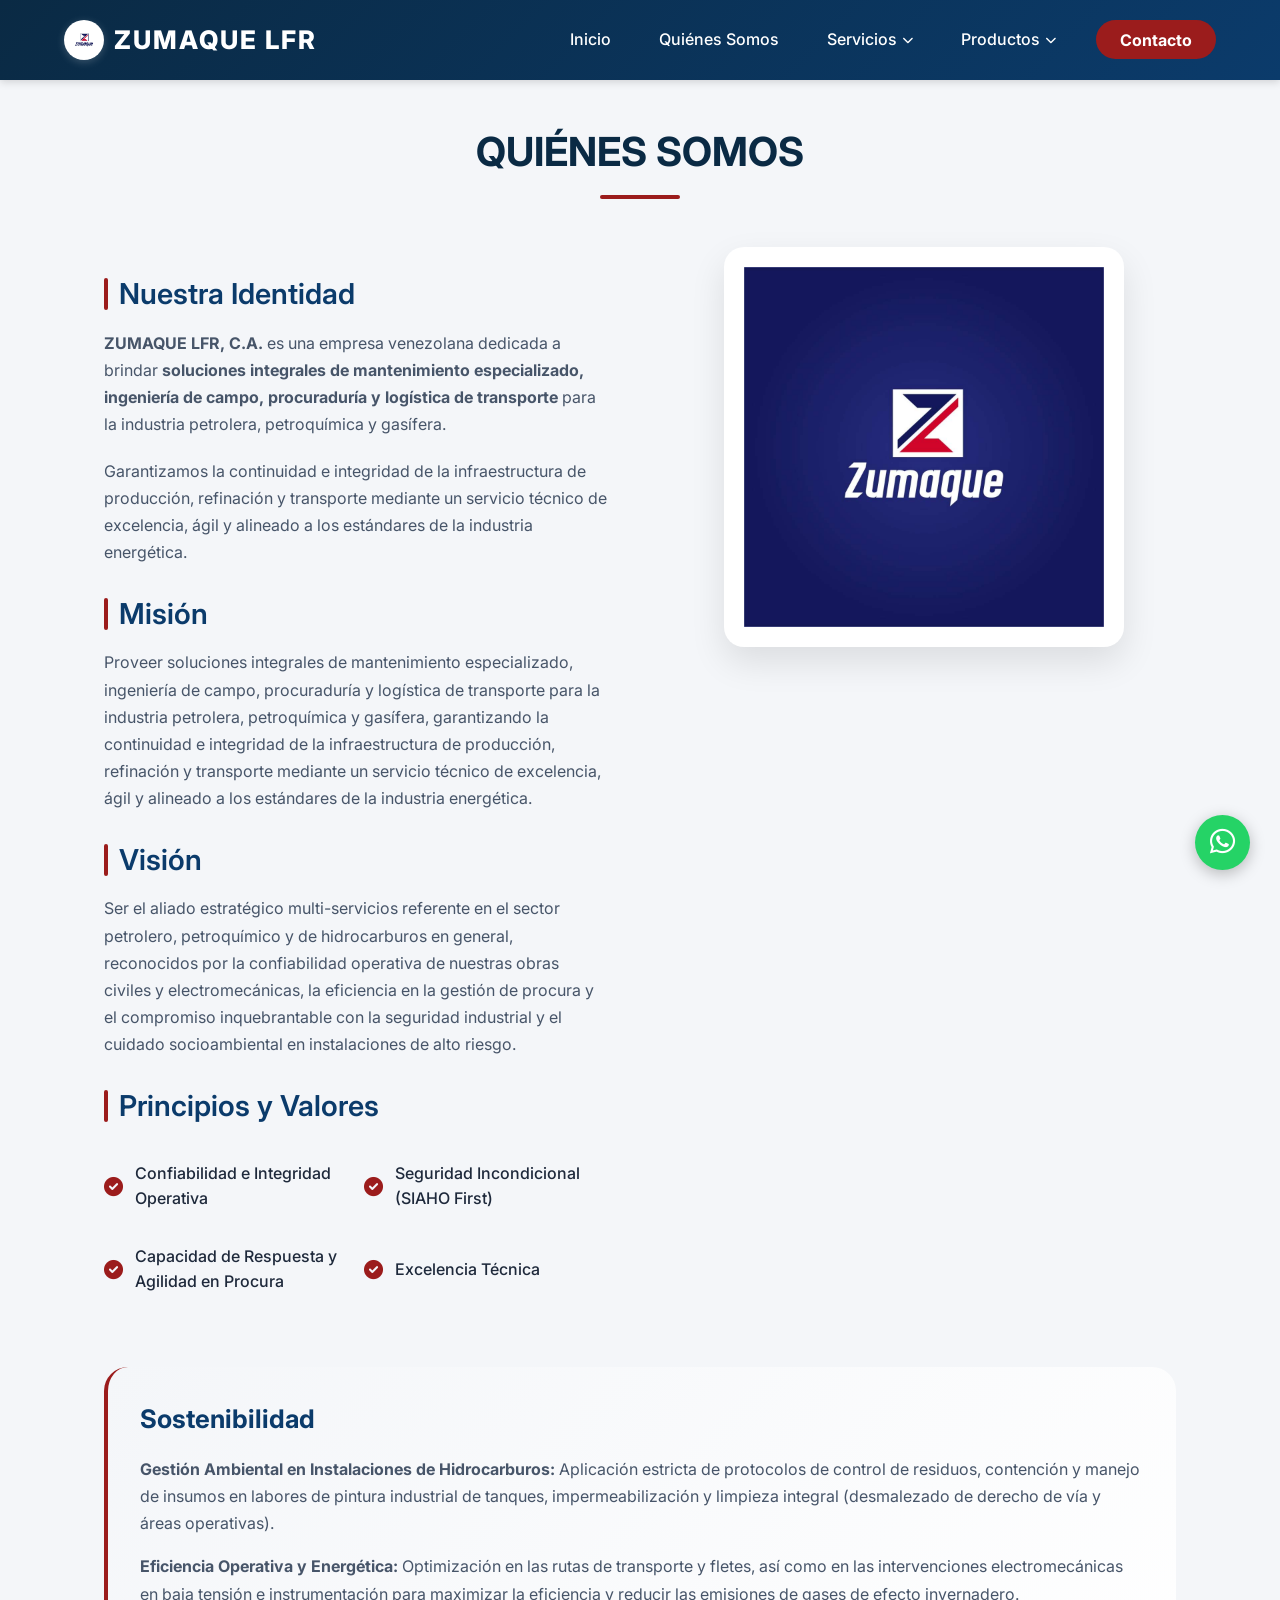
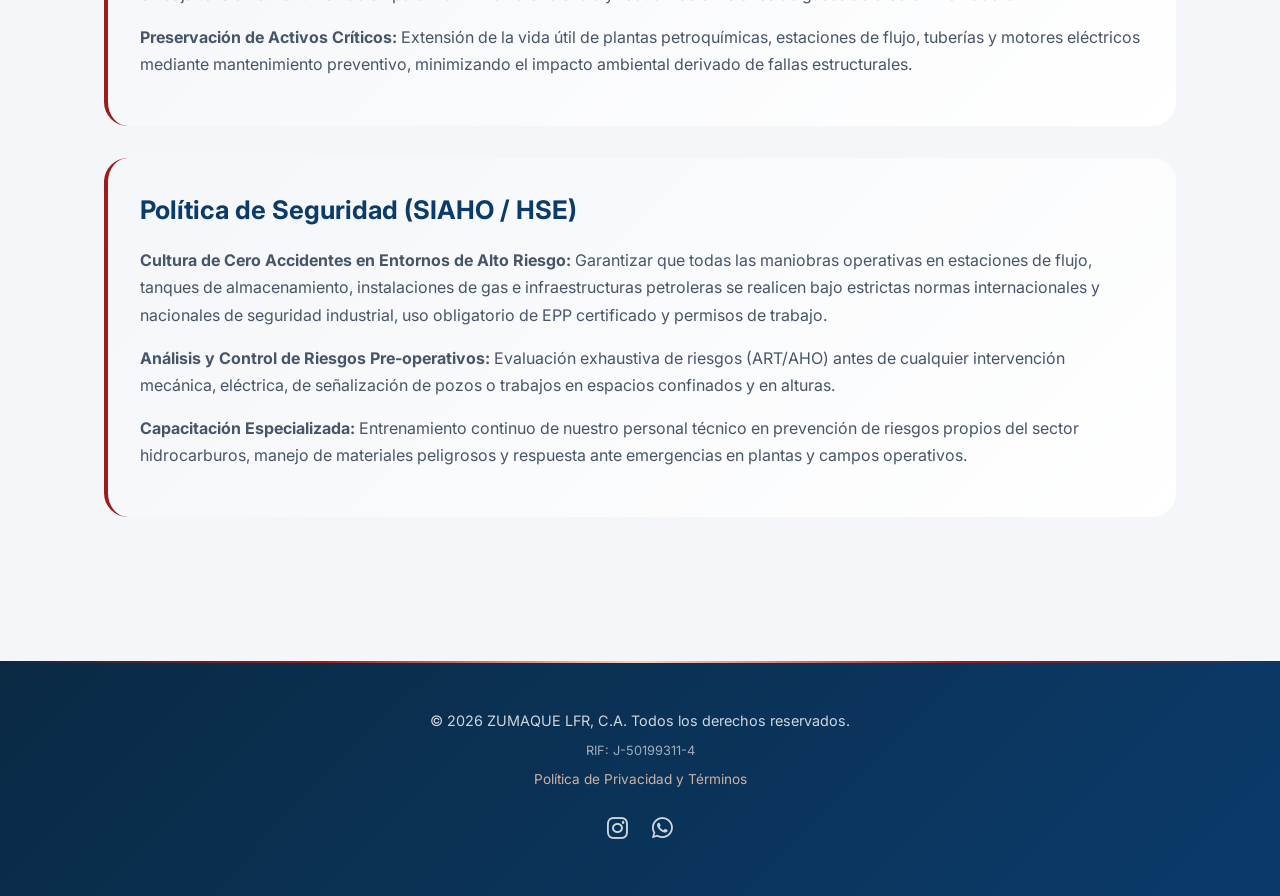
<file: nosotros.html>
<!DOCTYPE html>
<html lang="es">
<head>
    <meta charset="UTF-8">
    <meta name="viewport" content="width=device-width, initial-scale=1.0">
    
    <title>Quiénes Somos | Zumaque LFR, C.A. - Empresa Petrolera Venezolana</title>
    <meta name="description" content="Conoce a Zumaque LFR, C.A.: más de 15 años brindando soluciones integrales de mantenimiento, procura y logística para la industria petrolera en Venezuela. Misión, visión y valores.">
    <meta name="keywords" content="Zumaque LFR, quiénes somos, empresa petrolera, misión visión valores, Cabimas, Zulia, servicios industriales">
    <meta name="author" content="Zumaque LFR, C.A.">
    <meta name="robots" content="index, follow">
    <meta name="theme-color" content="#0a2a44">
    
    <meta property="og:type" content="website">
    <meta property="og:url" content="https://zumaquelfrca.com/nosotros.html">
    <meta property="og:title" content="Quiénes Somos | Zumaque LFR, C.A.">
    <meta property="og:description" content="Más de 15 años brindando soluciones integrales para la industria petrolera venezolana.">
    <meta property="og:image" content="https://zumaquelfrca.com/img/logo_zumaque.jpg">
    <meta property="og:site_name" content="Zumaque LFR, C.A.">
    <meta property="og:locale" content="es_VE">
    
    <meta name="twitter:card" content="summary_large_image">
    <meta name="twitter:title" content="Quiénes Somos | Zumaque LFR">
    <meta name="twitter:description" content="Empresa venezolana especializada en servicios petroleros e industriales.">
    <meta name="twitter:image" content="https://zumaquelfrca.com/img/logo_zumaque.jpg">
    
    <link rel="canonical" href="https://zumaquelfrca.com/nosotros.html">
    <link rel="icon" type="image/jpeg" href="img/logo_mini.jpg">
    <link rel="stylesheet" href="style.css">
    <link rel="stylesheet" href="https://cdnjs.cloudflare.com/ajax/libs/font-awesome/6.0.0/css/all.min.css">
</head>
<body>

<header>
    <div class="nav-container">
        <div class="logo" style="cursor: pointer;" role="button" aria-label="Ir a la página de inicio de Zumaque LFR" tabindex="0">
            <img src="img/logo_zumaque.jpg" alt="Logo Zumaque LFR - Empresa de servicios petroleros en Venezuela" class="logo-img">
            <span class="zumaque-text">ZUMAQUE LFR</span>
        </div>
        <nav class="menu-classic-container" aria-label="Menú de navegación principal">
            <ul class="menu-classic">
                <li><a href="index.html">Inicio</a></li>
                <li><a href="nosotros.html">Quiénes Somos</a></li>
                <li class="dropdown-classic">
                    <a href="servicios.html" class="dropbtn-classic">Servicios <i class="fas fa-chevron-down" aria-hidden="true"></i></a>
                    <div class="dropdown-content-classic">
                        <a href="servicios.html#areas-industriales">Mantenimiento de Áreas Industriales</a>
                        <a href="servicios.html#balancines">Mantenimiento de Balancines</a>
                        <a href="servicios.html#flota">Mecánica y Servicios a Flota</a>
                        <a href="servicios.html#superficie">Facilidades de Superficie</a>
                        <a href="servicios.html#transporte">Transporte y Carga</a>
                        <a href="servicios.html#procura">Servicio de Procura</a>
                    </div>
                </li>
                <li class="dropdown-classic">
                    <a href="productos.html" class="dropbtn-classic">Productos <i class="fas fa-chevron-down" aria-hidden="true"></i></a>
                    <div class="dropdown-content-classic">
                        <a href="productos.html#liga-frenos">Liga para frenos DOT 3</a>
                        <a href="productos.html#refrigerante">Refrigerante de Galón</a>
                        <a href="productos.html#referencias">Referencias de Productos</a>
                        <a href="productos.html#valvulas-gas">Válvulas de Gas Lift</a>
                        <a href="productos.html#lubricantes">Lubricantes</a>
                        <a href="productos.html#pinturas">Pinturas</a>
                        <a href="productos.html#motores">Motores Eléctricos</a>
                        <a href="productos.html#correas">Correas</a>
                        <a href="productos.html#estoperas">Estoperas</a>
                        <a href="productos.html#ferretero">Material Ferretero</a>
                        <a href="productos.html#valvulas">Válvulas</a>
                    </div>
                </li>
                <li><a href="contacto.html" class="btn-rojo">Contacto</a></li>
            </ul>
        </nav>
        <div class="hamburger" id="hamburger" role="button" aria-label="Abrir menú de navegación" tabindex="0">
            <span></span>
            <span></span>
            <span></span>
        </div>
        <nav class="nav-menu" id="nav-menu" aria-label="Menú de navegación móvil">
            <ul class="nav-links">
                <li><a href="index.html">Inicio</a></li>
                <li><a href="nosotros.html">Quiénes Somos</a></li>
                <li class="dropdown">
                    <a href="servicios.html" class="dropbtn">Servicios <i class="fas fa-caret-down" aria-hidden="true"></i></a>
                    <div class="dropdown-content">
                        <a href="servicios.html#areas-industriales">Mantenimiento de Áreas Industriales</a>
                        <a href="servicios.html#balancines">Mantenimiento de Balancines</a>
                        <a href="servicios.html#flota">Mecánica y Servicios a Flota</a>
                        <a href="servicios.html#superficie">Facilidades de Superficie</a>
                        <a href="servicios.html#transporte">Transporte y Carga</a>
                        <a href="servicios.html#procura">Servicio de Procura</a>
                    </div>
                </li>
                <li class="dropdown">
                    <a href="productos.html" class="dropbtn">Productos <i class="fas fa-caret-down" aria-hidden="true"></i></a>
                    <div class="dropdown-content">
                        <a href="productos.html#liga-frenos">Liga para frenos DOT 3</a>
                        <a href="productos.html#refrigerante">Refrigerante de Galón</a>
                        <a href="productos.html#referencias">Referencias de Productos</a>
                        <a href="productos.html#valvulas-gas">Válvulas de Gas Lift</a>
                        <a href="productos.html#lubricantes">Lubricantes</a>
                        <a href="productos.html#pinturas">Pinturas</a>
                        <a href="productos.html#motores">Motores Eléctricos</a>
                        <a href="productos.html#correas">Correas</a>
                        <a href="productos.html#estoperas">Estoperas</a>
                        <a href="productos.html#ferretero">Material Ferretero</a>
                        <a href="productos.html#valvulas">Válvulas</a>
                    </div>
                </li>
                <li><a href="contacto.html" class="btn-rojo">Contacto</a></li>
            </ul>
        </nav>
    </div>
</header>

    <section class="pagina-interna" aria-label="Información sobre la empresa Zumaque LFR">
        <div class="contenido-pagina">
            <h1 class="titulo-seccion">QUIÉNES SOMOS</h1>

            <div class="grid-nosotros">
                <div class="texto-nosotros">
                    <h2>Nuestra Identidad</h2>
                    <p><strong>ZUMAQUE LFR, C.A.</strong> es una empresa venezolana dedicada a brindar <strong>soluciones integrales de mantenimiento especializado, ingeniería de campo, procuraduría y logística de transporte</strong> para la industria petrolera, petroquímica y gasífera.</p>
                    <p>Garantizamos la continuidad e integridad de la infraestructura de producción, refinación y transporte mediante un servicio técnico de excelencia, ágil y alineado a los estándares de la industria energética.</p>

                    <h2>Misión</h2>
                    <p>Proveer soluciones integrales de mantenimiento especializado, ingeniería de campo, procuraduría y logística de transporte para la industria petrolera, petroquímica y gasífera, garantizando la continuidad e integridad de la infraestructura de producción, refinación y transporte mediante un servicio técnico de excelencia, ágil y alineado a los estándares de la industria energética.</p>

                    <h2>Visión</h2>
                    <p>Ser el aliado estratégico multi-servicios referente en el sector petrolero, petroquímico y de hidrocarburos en general, reconocidos por la confiabilidad operativa de nuestras obras civiles y electromecánicas, la eficiencia en la gestión de procura y el compromiso inquebrantable con la seguridad industrial y el cuidado socioambiental en instalaciones de alto riesgo.</p>

                    <h2>Principios y Valores</h2>
                    <ul class="lista-valores">
                        <li><i class="fas fa-check-circle" aria-hidden="true"></i> Confiabilidad e Integridad Operativa</li>
                        <li><i class="fas fa-check-circle" aria-hidden="true"></i> Seguridad Incondicional (SIAHO First)</li>
                        <li><i class="fas fa-check-circle" aria-hidden="true"></i> Capacidad de Respuesta y Agilidad en Procura</li>
                        <li><i class="fas fa-check-circle" aria-hidden="true"></i> Excelencia Técnica</li>
                    </ul>
                </div>
                <div class="img-nosotros">
                    <img src="img/logo_azul_zumaque.jpg" alt="Logo corporativo Zumaque LFR - Empresa de servicios petroleros">
                </div>
            </div>

            <div class="info-adicional">
                <h2>Sostenibilidad</h2>
                <p><strong>Gestión Ambiental en Instalaciones de Hidrocarburos:</strong> Aplicación estricta de protocolos de control de residuos, contención y manejo de insumos en labores de pintura industrial de tanques, impermeabilización y limpieza integral (desmalezado de derecho de vía y áreas operativas).</p>
                <p><strong>Eficiencia Operativa y Energética:</strong> Optimización en las rutas de transporte y fletes, así como en las intervenciones electromecánicas en baja tensión e instrumentación para maximizar la eficiencia y reducir las emisiones de gases de efecto invernadero.</p>
                <p><strong>Preservación de Activos Críticos:</strong> Extensión de la vida útil de plantas petroquímicas, estaciones de flujo, tuberías y motores eléctricos mediante mantenimiento preventivo, minimizando el impacto ambiental derivado de fallas estructurales.</p>
            </div>

            <div class="info-adicional" style="border-left-color: var(--rojo-cardenal); margin-top: 2rem;">
                <h2>Política de Seguridad (SIAHO / HSE)</h2>
                <p><strong>Cultura de Cero Accidentes en Entornos de Alto Riesgo:</strong> Garantizar que todas las maniobras operativas en estaciones de flujo, tanques de almacenamiento, instalaciones de gas e infraestructuras petroleras se realicen bajo estrictas normas internacionales y nacionales de seguridad industrial, uso obligatorio de EPP certificado y permisos de trabajo.</p>
                <p><strong>Análisis y Control de Riesgos Pre-operativos:</strong> Evaluación exhaustiva de riesgos (ART/AHO) antes de cualquier intervención mecánica, eléctrica, de señalización de pozos o trabajos en espacios confinados y en alturas.</p>
                <p><strong>Capacitación Especializada:</strong> Entrenamiento continuo de nuestro personal técnico en prevención de riesgos propios del sector hidrocarburos, manejo de materiales peligrosos y respuesta ante emergencias en plantas y campos operativos.</p>
            </div>
        </div>
    </section>

    <footer>
        <div class="footer-content">
            <p>&copy; <span id="currentYear"></span> ZUMAQUE LFR, C.A. Todos los derechos reservados.</p>
            <p style="font-size: 0.8rem; opacity: 0.6; margin-top: 0.5rem;">RIF: J-50199311-4</p>
            <p style="font-size: 0.85rem; margin-top: 0.5rem;">
                <a href="politica.html" style="color: #ffd1b3; text-decoration: none;">Política de Privacidad y Términos</a>
            </p>
            <div class="footer-social">
                <a href="https://www.instagram.com/zumaquelfrca" target="_blank" rel="noopener noreferrer" class="social-icon" aria-label="Visitar Instagram de Zumaque LFR"><i class="fab fa-instagram" aria-hidden="true"></i></a>
                <a href="https://api.whatsapp.com/send?phone=584125641153&text=Hola%20ZUMAQUE%20LFR%2C%20necesito%20informaci%C3%B3n" target="_blank" rel="noopener noreferrer" class="social-icon" aria-label="Contactar a Zumaque LFR por WhatsApp"><i class="fab fa-whatsapp" aria-hidden="true"></i></a>
            </div>
        </div>
    </footer>

    <a href="https://api.whatsapp.com/send?phone=584125641153&text=Hola%20ZUMAQUE%20LFR%2C%20necesito%20informaci%C3%B3n" 
       target="_blank" 
       rel="noopener noreferrer"
       class="btn-wsp"
       aria-label="Contactar a Zumaque LFR por WhatsApp">
        <i class="fab fa-whatsapp" aria-hidden="true"></i>
    </a>

    <div class="scroll-top" id="btnScrollTop" role="button" aria-label="Volver al inicio de la página" tabindex="0">
        <i class="fas fa-arrow-up" aria-hidden="true"></i>
    </div>

    <script src="script.js"></script>
    <script>
        document.getElementById('currentYear').innerHTML = new Date().getFullYear();
    </script>
</body>
</html>
</file>
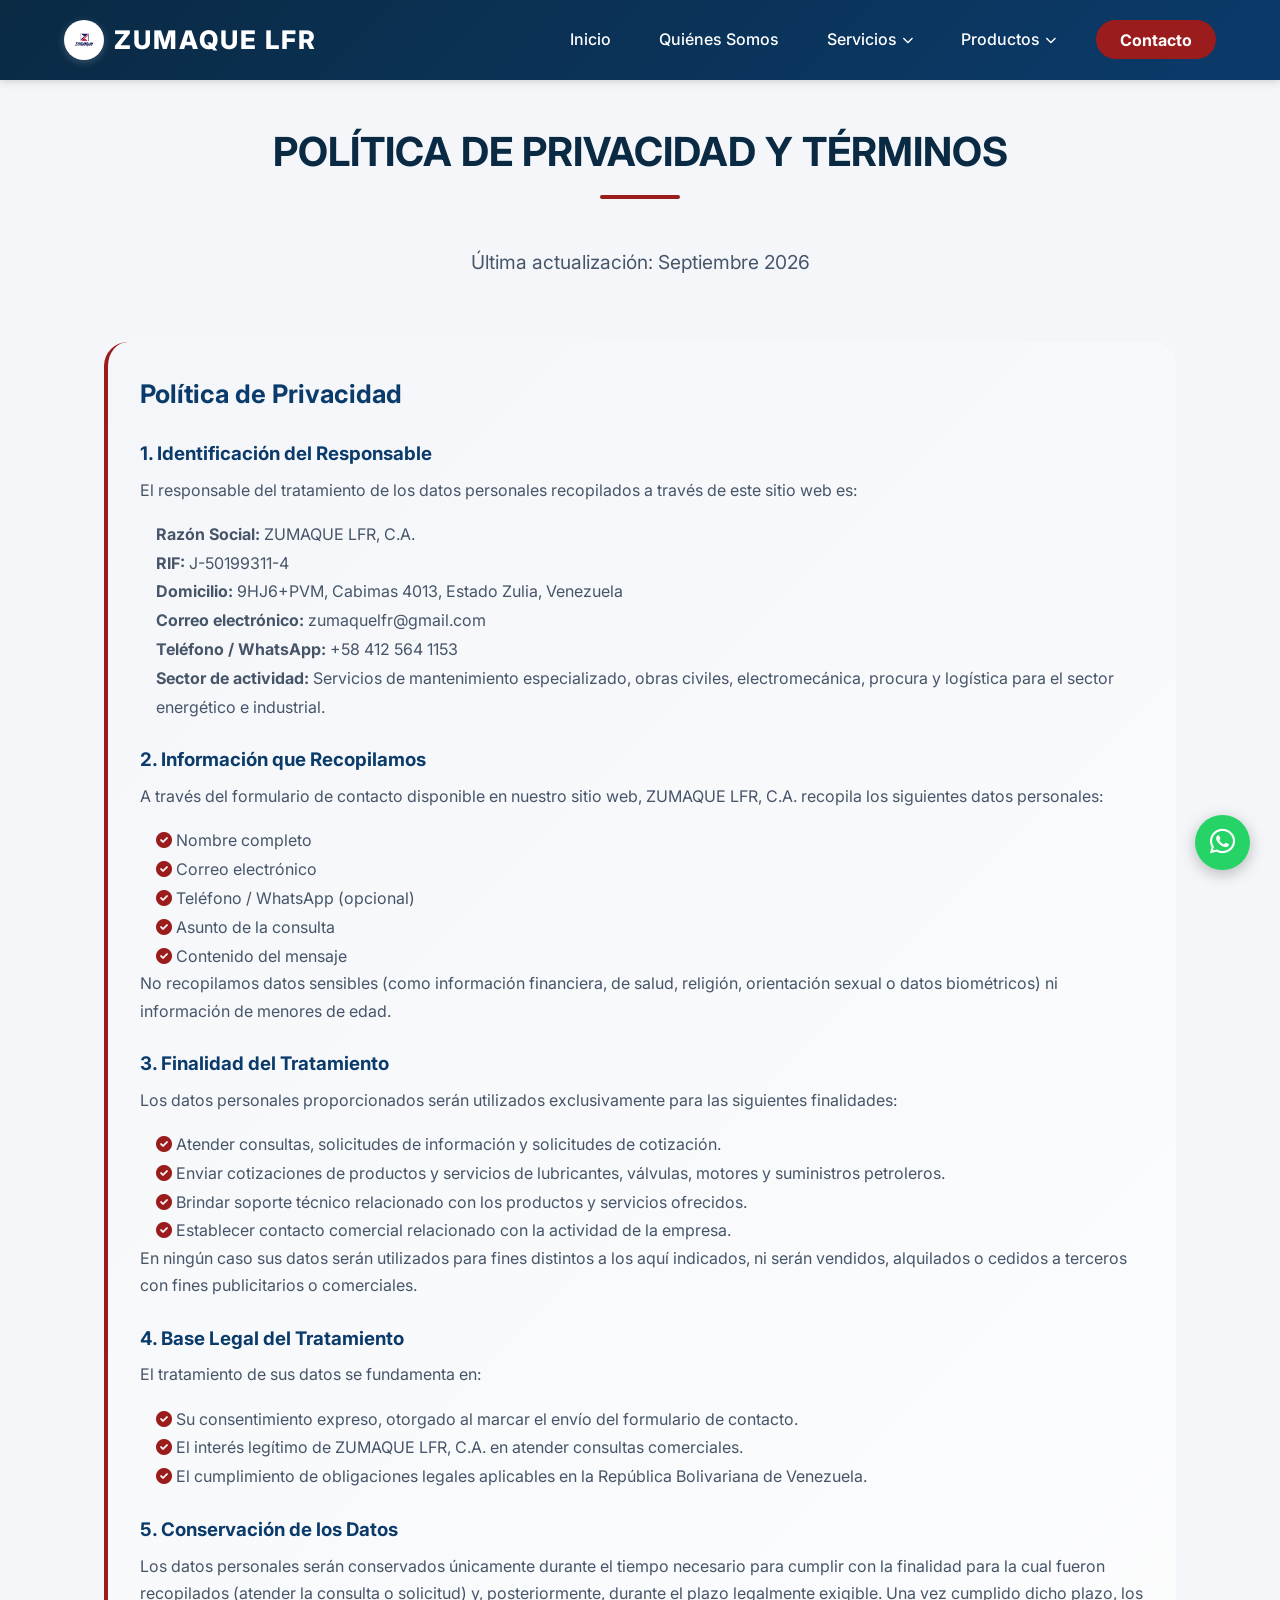
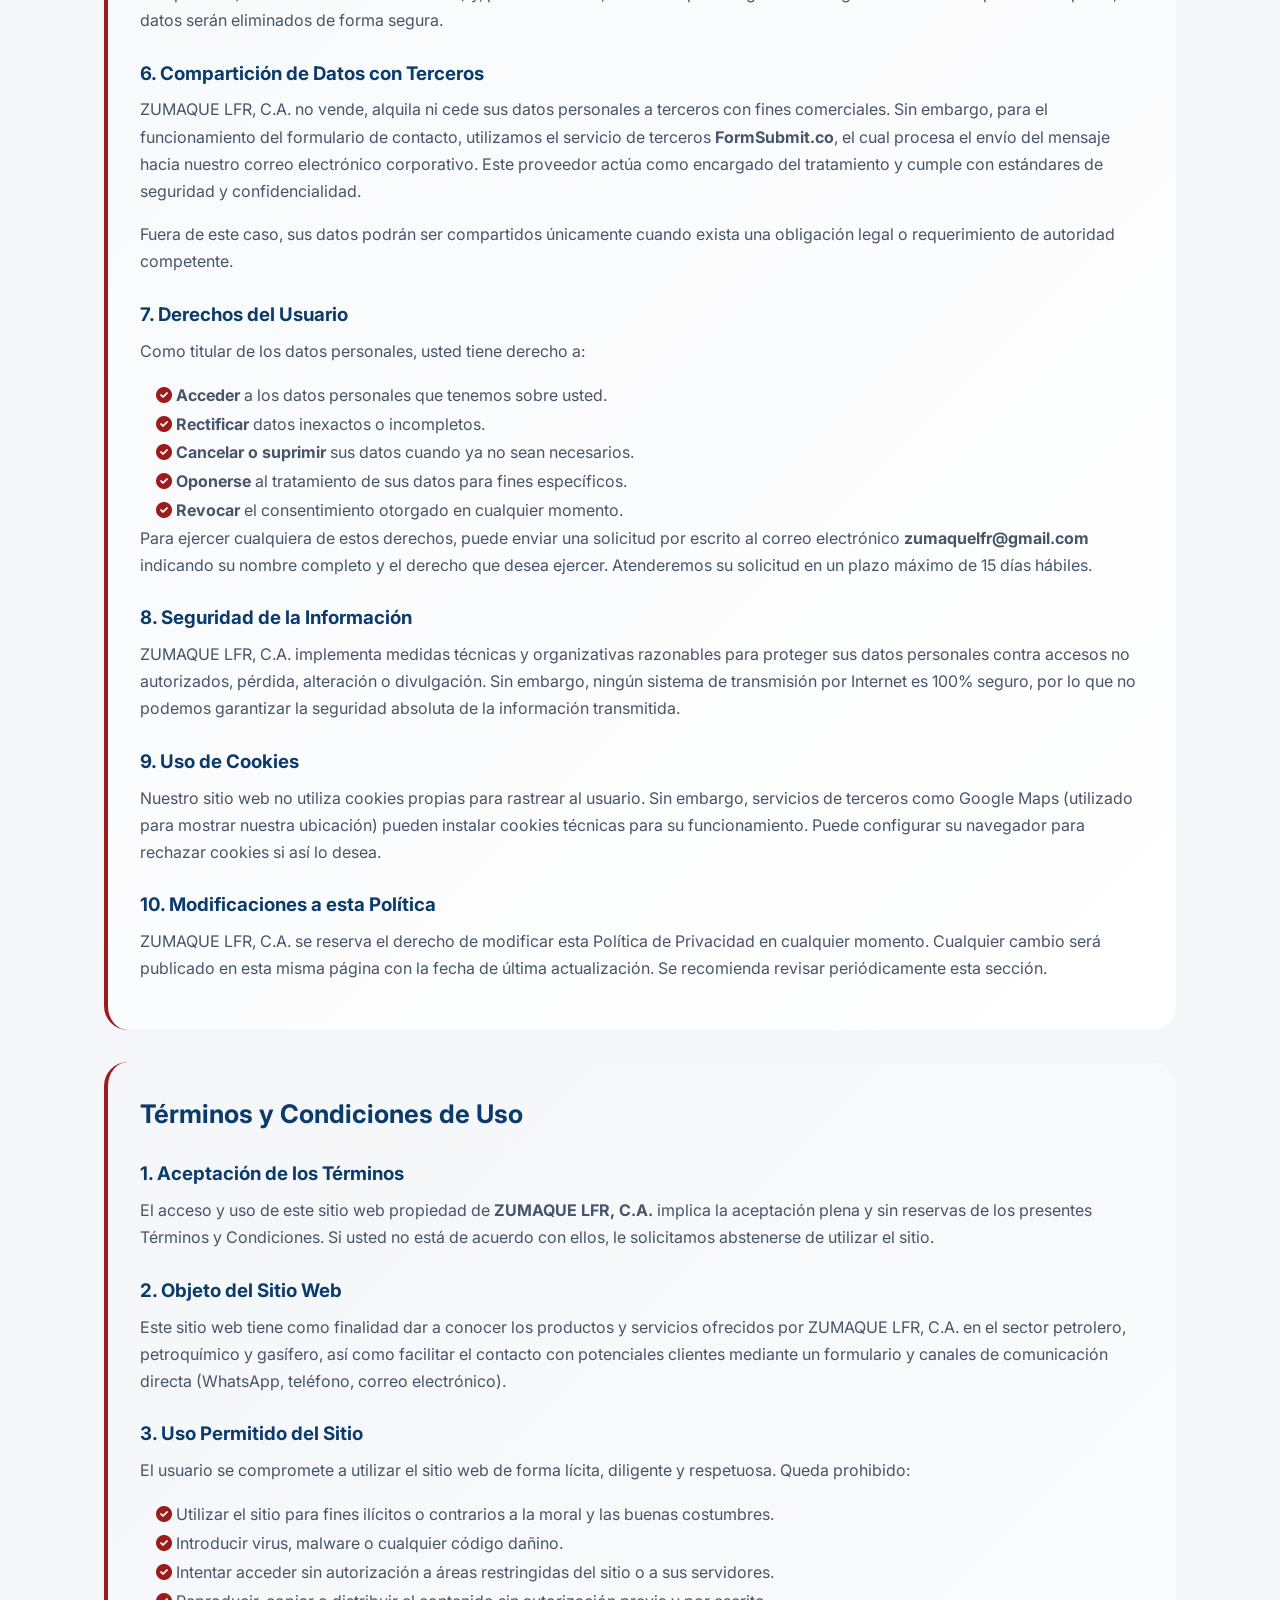
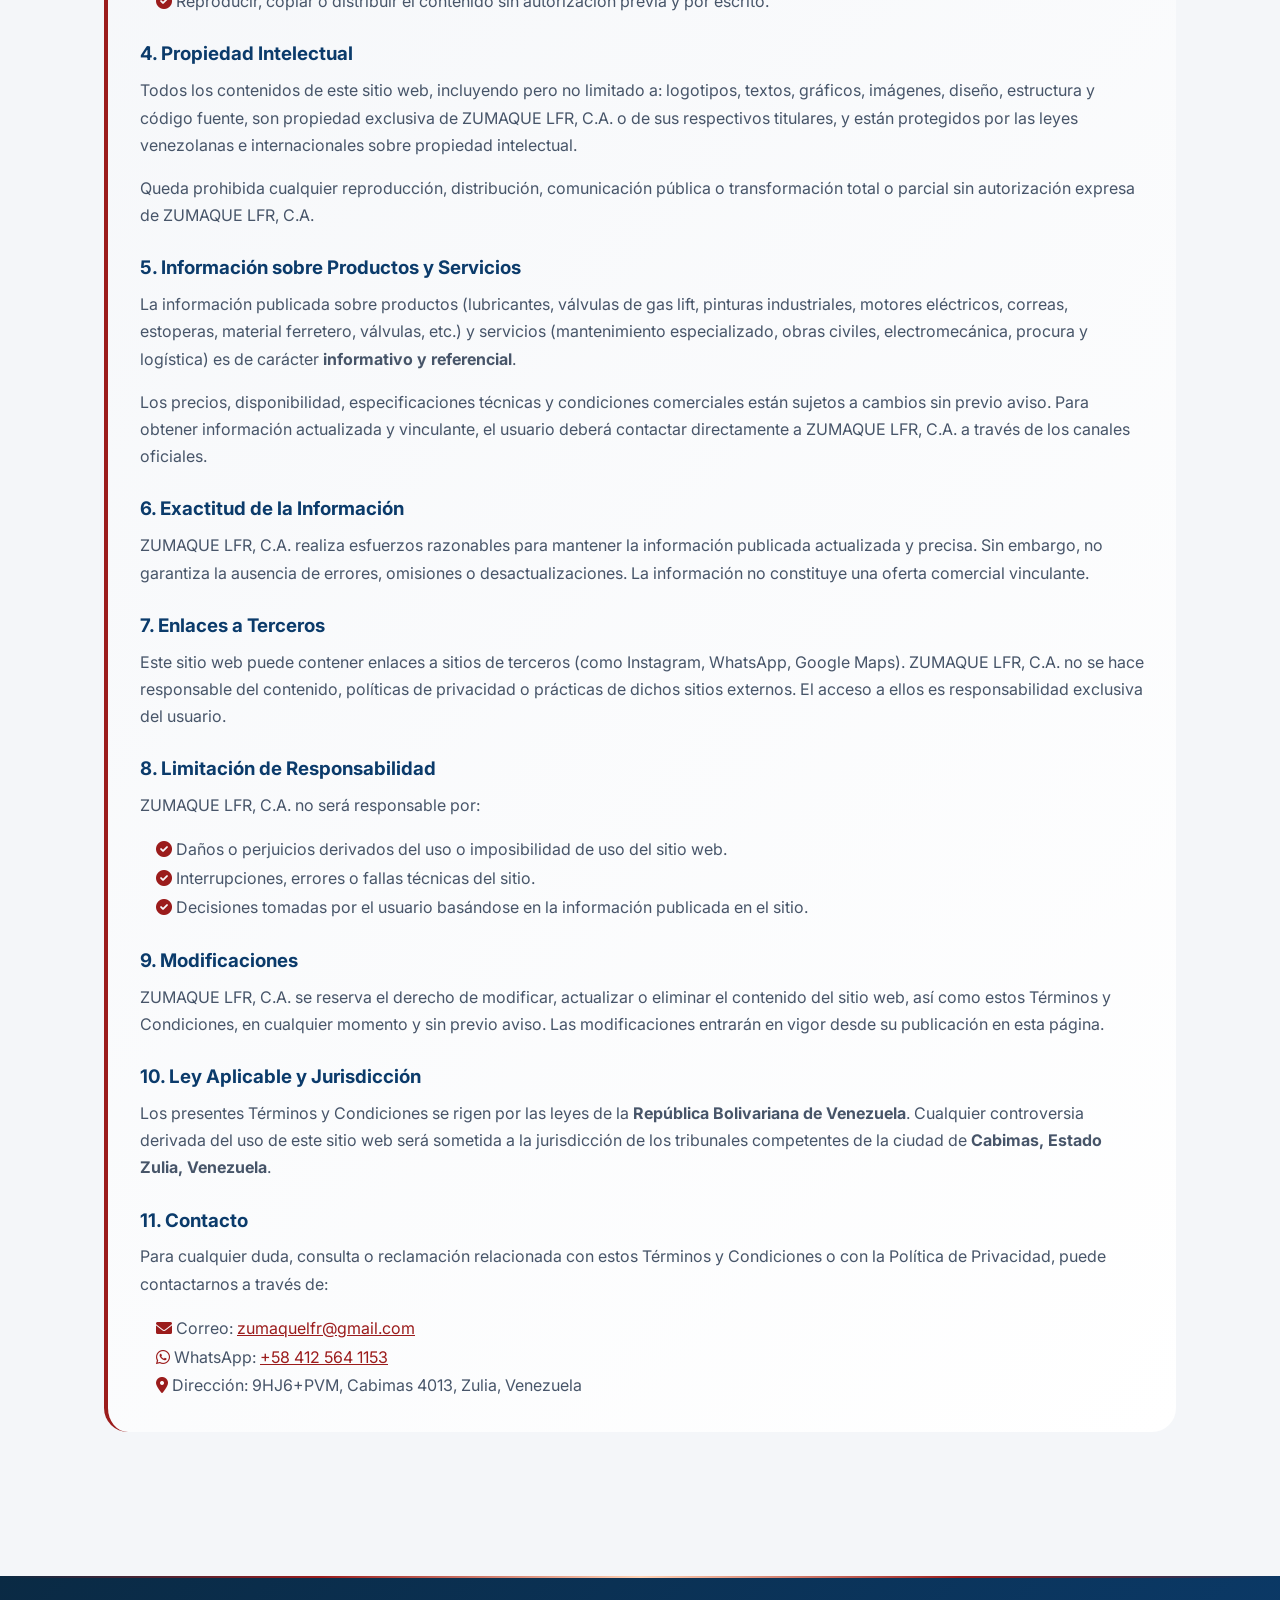
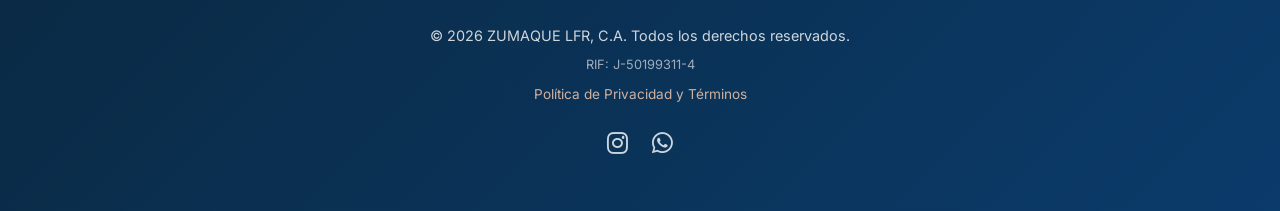
<file: politica.html>
<!DOCTYPE html>
<html lang="es">
<head>
    <meta charset="UTF-8">
    <meta name="viewport" content="width=device-width, initial-scale=1.0">
    
    <title>Política de Privacidad y Términos | Zumaque LFR, C.A.</title>
    <meta name="description" content="Política de Privacidad y Términos y Condiciones de uso del sitio web de Zumaque LFR, C.A., empresa de servicios petroleros en Cabimas, Zulia, Venezuela.">
    <meta name="keywords" content="política privacidad Zumaque LFR, términos condiciones, protección datos, servicios petroleros Venezuela">
    <meta name="author" content="Zumaque LFR, C.A.">
    <meta name="robots" content="index, follow">
    <meta name="theme-color" content="#0a2a44">
    
    <meta property="og:type" content="website">
    <meta property="og:url" content="https://zumaquelfrca.com/politica.html">
    <meta property="og:title" content="Política de Privacidad y Términos | Zumaque LFR">
    <meta property="og:description" content="Conoce nuestra política de privacidad y términos de uso.">
    <meta property="og:image" content="https://zumaquelfrca.com/img/logo_zumaque.jpg">
    <meta property="og:site_name" content="Zumaque LFR, C.A.">
    <meta property="og:locale" content="es_VE">
    
    <meta name="twitter:card" content="summary_large_image">
    <meta name="twitter:title" content="Política de Privacidad | Zumaque LFR">
    <meta name="twitter:description" content="Política de privacidad y términos de uso.">
    <meta name="twitter:image" content="https://zumaquelfrca.com/img/logo_zumaque.jpg">
    
    <link rel="canonical" href="https://zumaquelfrca.com/politica.html">
    <link rel="icon" type="image/jpeg" href="img/logo_mini.jpg">
    <link rel="stylesheet" href="style.css">
    <link rel="stylesheet" href="https://cdnjs.cloudflare.com/ajax/libs/font-awesome/6.0.0/css/all.min.css">
</head>
<body>

<header>
    <div class="nav-container">
        <div class="logo" style="cursor: pointer;" role="button" aria-label="Ir a la página de inicio de Zumaque LFR" tabindex="0">
            <img src="img/logo_zumaque.jpg" alt="Logo Zumaque LFR - Empresa de servicios petroleros en Venezuela" class="logo-img">
            <span class="zumaque-text">ZUMAQUE LFR</span>
        </div>
        <nav class="menu-classic-container" aria-label="Menú de navegación principal">
            <ul class="menu-classic">
                <li><a href="index.html">Inicio</a></li>
                <li><a href="nosotros.html">Quiénes Somos</a></li>
                <li class="dropdown-classic">
                    <a href="servicios.html" class="dropbtn-classic">Servicios <i class="fas fa-chevron-down" aria-hidden="true"></i></a>
                    <div class="dropdown-content-classic">
                        <a href="servicios.html#areas-industriales">Mantenimiento de Áreas Industriales</a>
                        <a href="servicios.html#balancines">Mantenimiento de Balancines</a>
                        <a href="servicios.html#flota">Mecánica y Servicios a Flota</a>
                        <a href="servicios.html#superficie">Facilidades de Superficie</a>
                        <a href="servicios.html#transporte">Transporte y Carga</a>
                        <a href="servicios.html#procura">Servicio de Procura</a>
                    </div>
                </li>
                <li class="dropdown-classic">
                    <a href="productos.html" class="dropbtn-classic">Productos <i class="fas fa-chevron-down" aria-hidden="true"></i></a>
                    <div class="dropdown-content-classic">
                        <a href="productos.html#liga-frenos">Liga para frenos DOT 3</a>
                        <a href="productos.html#refrigerante">Refrigerante de Galón</a>
                        <a href="productos.html#referencias">Referencias de Productos</a>
                        <a href="productos.html#valvulas-gas">Válvulas de Gas Lift</a>
                        <a href="productos.html#lubricantes">Lubricantes</a>
                        <a href="productos.html#pinturas">Pinturas</a>
                        <a href="productos.html#motores">Motores Eléctricos</a>
                        <a href="productos.html#correas">Correas</a>
                        <a href="productos.html#estoperas">Estoperas</a>
                        <a href="productos.html#ferretero">Material Ferretero</a>
                        <a href="productos.html#valvulas">Válvulas</a>
                    </div>
                </li>
                <li><a href="contacto.html" class="btn-rojo">Contacto</a></li>
            </ul>
        </nav>
        <div class="hamburger" id="hamburger" role="button" aria-label="Abrir menú de navegación" tabindex="0">
            <span></span>
            <span></span>
            <span></span>
        </div>
        <nav class="nav-menu" id="nav-menu" aria-label="Menú de navegación móvil">
            <ul class="nav-links">
                <li><a href="index.html">Inicio</a></li>
                <li><a href="nosotros.html">Quiénes Somos</a></li>
                <li class="dropdown">
                    <a href="servicios.html" class="dropbtn">Servicios <i class="fas fa-caret-down" aria-hidden="true"></i></a>
                    <div class="dropdown-content">
                        <a href="servicios.html#areas-industriales">Mantenimiento de Áreas Industriales</a>
                        <a href="servicios.html#balancines">Mantenimiento de Balancines</a>
                        <a href="servicios.html#flota">Mecánica y Servicios a Flota</a>
                        <a href="servicios.html#superficie">Facilidades de Superficie</a>
                        <a href="servicios.html#transporte">Transporte y Carga</a>
                        <a href="servicios.html#procura">Servicio de Procura</a>
                    </div>
                </li>
                <li class="dropdown">
                    <a href="productos.html" class="dropbtn">Productos <i class="fas fa-caret-down" aria-hidden="true"></i></a>
                    <div class="dropdown-content">
                        <a href="productos.html#liga-frenos">Liga para frenos DOT 3</a>
                        <a href="productos.html#refrigerante">Refrigerante de Galón</a>
                        <a href="productos.html#referencias">Referencias de Productos</a>
                        <a href="productos.html#valvulas-gas">Válvulas de Gas Lift</a>
                        <a href="productos.html#lubricantes">Lubricantes</a>
                        <a href="productos.html#pinturas">Pinturas</a>
                        <a href="productos.html#motores">Motores Eléctricos</a>
                        <a href="productos.html#correas">Correas</a>
                        <a href="productos.html#estoperas">Estoperas</a>
                        <a href="productos.html#ferretero">Material Ferretero</a>
                        <a href="productos.html#valvulas">Válvulas</a>
                    </div>
                </li>
                <li><a href="contacto.html" class="btn-rojo">Contacto</a></li>
            </ul>
        </nav>
    </div>
</header>

    <section class="pagina-interna" aria-label="Política de Privacidad y Términos y Condiciones de Zumaque LFR">
        <div class="contenido-pagina">
            <h1 class="titulo-seccion">POLÍTICA DE PRIVACIDAD Y TÉRMINOS</h1>
            <p class="subtitulo">Última actualización: Septiembre 2026</p>

            <!-- ====================== -->
            <!-- POLÍTICA DE PRIVACIDAD -->
            <!-- ====================== -->
            <div class="info-adicional" style="border-left-color: var(--rojo-cardenal);">
                <h2>Política de Privacidad</h2>

                <h3 style="color: var(--azul-rey); margin-top: 1.5rem; margin-bottom: 0.5rem;">1. Identificación del Responsable</h3>
                <p>El responsable del tratamiento de los datos personales recopilados a través de este sitio web es:</p>
                <ul style="list-style: none; padding-left: 1rem; color: var(--texto-gris); line-height: 1.8;">
                    <li><strong>Razón Social:</strong> ZUMAQUE LFR, C.A.</li>
                    <li><strong>RIF:</strong> J-50199311-4</li>
                    <li><strong>Domicilio:</strong> 9HJ6+PVM, Cabimas 4013, Estado Zulia, Venezuela</li>
                    <li><strong>Correo electrónico:</strong> zumaquelfr@gmail.com</li>
                    <li><strong>Teléfono / WhatsApp:</strong> +58 412 564 1153</li>
                    <li><strong>Sector de actividad:</strong> Servicios de mantenimiento especializado, obras civiles, electromecánica, procura y logística para el sector energético e industrial.</li>
                </ul>

                <h3 style="color: var(--azul-rey); margin-top: 1.5rem; margin-bottom: 0.5rem;">2. Información que Recopilamos</h3>
                <p>A través del formulario de contacto disponible en nuestro sitio web, ZUMAQUE LFR, C.A. recopila los siguientes datos personales:</p>
                <ul style="list-style: none; padding-left: 1rem; color: var(--texto-gris); line-height: 1.8;">
                    <li><i class="fas fa-check-circle" aria-hidden="true" style="color: var(--rojo-cardenal);"></i> Nombre completo</li>
                    <li><i class="fas fa-check-circle" aria-hidden="true" style="color: var(--rojo-cardenal);"></i> Correo electrónico</li>
                    <li><i class="fas fa-check-circle" aria-hidden="true" style="color: var(--rojo-cardenal);"></i> Teléfono / WhatsApp (opcional)</li>
                    <li><i class="fas fa-check-circle" aria-hidden="true" style="color: var(--rojo-cardenal);"></i> Asunto de la consulta</li>
                    <li><i class="fas fa-check-circle" aria-hidden="true" style="color: var(--rojo-cardenal);"></i> Contenido del mensaje</li>
                </ul>
                <p>No recopilamos datos sensibles (como información financiera, de salud, religión, orientación sexual o datos biométricos) ni información de menores de edad.</p>

                <h3 style="color: var(--azul-rey); margin-top: 1.5rem; margin-bottom: 0.5rem;">3. Finalidad del Tratamiento</h3>
                <p>Los datos personales proporcionados serán utilizados exclusivamente para las siguientes finalidades:</p>
                <ul style="list-style: none; padding-left: 1rem; color: var(--texto-gris); line-height: 1.8;">
                    <li><i class="fas fa-check-circle" aria-hidden="true" style="color: var(--rojo-cardenal);"></i> Atender consultas, solicitudes de información y solicitudes de cotización.</li>
                    <li><i class="fas fa-check-circle" aria-hidden="true" style="color: var(--rojo-cardenal);"></i> Enviar cotizaciones de productos y servicios de lubricantes, válvulas, motores y suministros petroleros.</li>
                    <li><i class="fas fa-check-circle" aria-hidden="true" style="color: var(--rojo-cardenal);"></i> Brindar soporte técnico relacionado con los productos y servicios ofrecidos.</li>
                    <li><i class="fas fa-check-circle" aria-hidden="true" style="color: var(--rojo-cardenal);"></i> Establecer contacto comercial relacionado con la actividad de la empresa.</li>
                </ul>
                <p>En ningún caso sus datos serán utilizados para fines distintos a los aquí indicados, ni serán vendidos, alquilados o cedidos a terceros con fines publicitarios o comerciales.</p>

                <h3 style="color: var(--azul-rey); margin-top: 1.5rem; margin-bottom: 0.5rem;">4. Base Legal del Tratamiento</h3>
                <p>El tratamiento de sus datos se fundamenta en:</p>
                <ul style="list-style: none; padding-left: 1rem; color: var(--texto-gris); line-height: 1.8;">
                    <li><i class="fas fa-check-circle" aria-hidden="true" style="color: var(--rojo-cardenal);"></i> Su consentimiento expreso, otorgado al marcar el envío del formulario de contacto.</li>
                    <li><i class="fas fa-check-circle" aria-hidden="true" style="color: var(--rojo-cardenal);"></i> El interés legítimo de ZUMAQUE LFR, C.A. en atender consultas comerciales.</li>
                    <li><i class="fas fa-check-circle" aria-hidden="true" style="color: var(--rojo-cardenal);"></i> El cumplimiento de obligaciones legales aplicables en la República Bolivariana de Venezuela.</li>
                </ul>

                <h3 style="color: var(--azul-rey); margin-top: 1.5rem; margin-bottom: 0.5rem;">5. Conservación de los Datos</h3>
                <p>Los datos personales serán conservados únicamente durante el tiempo necesario para cumplir con la finalidad para la cual fueron recopilados (atender la consulta o solicitud) y, posteriormente, durante el plazo legalmente exigible. Una vez cumplido dicho plazo, los datos serán eliminados de forma segura.</p>

                <h3 style="color: var(--azul-rey); margin-top: 1.5rem; margin-bottom: 0.5rem;">6. Compartición de Datos con Terceros</h3>
                <p>ZUMAQUE LFR, C.A. no vende, alquila ni cede sus datos personales a terceros con fines comerciales. Sin embargo, para el funcionamiento del formulario de contacto, utilizamos el servicio de terceros <strong>FormSubmit.co</strong>, el cual procesa el envío del mensaje hacia nuestro correo electrónico corporativo. Este proveedor actúa como encargado del tratamiento y cumple con estándares de seguridad y confidencialidad.</p>
                <p>Fuera de este caso, sus datos podrán ser compartidos únicamente cuando exista una obligación legal o requerimiento de autoridad competente.</p>

                <h3 style="color: var(--azul-rey); margin-top: 1.5rem; margin-bottom: 0.5rem;">7. Derechos del Usuario</h3>
                <p>Como titular de los datos personales, usted tiene derecho a:</p>
                <ul style="list-style: none; padding-left: 1rem; color: var(--texto-gris); line-height: 1.8;">
                    <li><i class="fas fa-check-circle" aria-hidden="true" style="color: var(--rojo-cardenal);"></i> <strong>Acceder</strong> a los datos personales que tenemos sobre usted.</li>
                    <li><i class="fas fa-check-circle" aria-hidden="true" style="color: var(--rojo-cardenal);"></i> <strong>Rectificar</strong> datos inexactos o incompletos.</li>
                    <li><i class="fas fa-check-circle" aria-hidden="true" style="color: var(--rojo-cardenal);"></i> <strong>Cancelar o suprimir</strong> sus datos cuando ya no sean necesarios.</li>
                    <li><i class="fas fa-check-circle" aria-hidden="true" style="color: var(--rojo-cardenal);"></i> <strong>Oponerse</strong> al tratamiento de sus datos para fines específicos.</li>
                    <li><i class="fas fa-check-circle" aria-hidden="true" style="color: var(--rojo-cardenal);"></i> <strong>Revocar</strong> el consentimiento otorgado en cualquier momento.</li>
                </ul>
                <p>Para ejercer cualquiera de estos derechos, puede enviar una solicitud por escrito al correo electrónico <strong>zumaquelfr@gmail.com</strong> indicando su nombre completo y el derecho que desea ejercer. Atenderemos su solicitud en un plazo máximo de 15 días hábiles.</p>

                <h3 style="color: var(--azul-rey); margin-top: 1.5rem; margin-bottom: 0.5rem;">8. Seguridad de la Información</h3>
                <p>ZUMAQUE LFR, C.A. implementa medidas técnicas y organizativas razonables para proteger sus datos personales contra accesos no autorizados, pérdida, alteración o divulgación. Sin embargo, ningún sistema de transmisión por Internet es 100% seguro, por lo que no podemos garantizar la seguridad absoluta de la información transmitida.</p>

                <h3 style="color: var(--azul-rey); margin-top: 1.5rem; margin-bottom: 0.5rem;">9. Uso de Cookies</h3>
                <p>Nuestro sitio web no utiliza cookies propias para rastrear al usuario. Sin embargo, servicios de terceros como Google Maps (utilizado para mostrar nuestra ubicación) pueden instalar cookies técnicas para su funcionamiento. Puede configurar su navegador para rechazar cookies si así lo desea.</p>

                <h3 style="color: var(--azul-rey); margin-top: 1.5rem; margin-bottom: 0.5rem;">10. Modificaciones a esta Política</h3>
                <p>ZUMAQUE LFR, C.A. se reserva el derecho de modificar esta Política de Privacidad en cualquier momento. Cualquier cambio será publicado en esta misma página con la fecha de última actualización. Se recomienda revisar periódicamente esta sección.</p>
            </div>

            <!-- ====================== -->
            <!-- TÉRMINOS Y CONDICIONES -->
            <!-- ====================== -->
            <div class="info-adicional" style="border-left-color: var(--rojo-cardenal); margin-top: 2rem;">
                <h2>Términos y Condiciones de Uso</h2>

                <h3 style="color: var(--azul-rey); margin-top: 1.5rem; margin-bottom: 0.5rem;">1. Aceptación de los Términos</h3>
                <p>El acceso y uso de este sitio web propiedad de <strong>ZUMAQUE LFR, C.A.</strong> implica la aceptación plena y sin reservas de los presentes Términos y Condiciones. Si usted no está de acuerdo con ellos, le solicitamos abstenerse de utilizar el sitio.</p>

                <h3 style="color: var(--azul-rey); margin-top: 1.5rem; margin-bottom: 0.5rem;">2. Objeto del Sitio Web</h3>
                <p>Este sitio web tiene como finalidad dar a conocer los productos y servicios ofrecidos por ZUMAQUE LFR, C.A. en el sector petrolero, petroquímico y gasífero, así como facilitar el contacto con potenciales clientes mediante un formulario y canales de comunicación directa (WhatsApp, teléfono, correo electrónico).</p>

                <h3 style="color: var(--azul-rey); margin-top: 1.5rem; margin-bottom: 0.5rem;">3. Uso Permitido del Sitio</h3>
                <p>El usuario se compromete a utilizar el sitio web de forma lícita, diligente y respetuosa. Queda prohibido:</p>
                <ul style="list-style: none; padding-left: 1rem; color: var(--texto-gris); line-height: 1.8;">
                    <li><i class="fas fa-check-circle" aria-hidden="true" style="color: var(--rojo-cardenal);"></i> Utilizar el sitio para fines ilícitos o contrarios a la moral y las buenas costumbres.</li>
                    <li><i class="fas fa-check-circle" aria-hidden="true" style="color: var(--rojo-cardenal);"></i> Introducir virus, malware o cualquier código dañino.</li>
                    <li><i class="fas fa-check-circle" aria-hidden="true" style="color: var(--rojo-cardenal);"></i> Intentar acceder sin autorización a áreas restringidas del sitio o a sus servidores.</li>
                    <li><i class="fas fa-check-circle" aria-hidden="true" style="color: var(--rojo-cardenal);"></i> Reproducir, copiar o distribuir el contenido sin autorización previa y por escrito.</li>
                </ul>

                <h3 style="color: var(--azul-rey); margin-top: 1.5rem; margin-bottom: 0.5rem;">4. Propiedad Intelectual</h3>
                <p>Todos los contenidos de este sitio web, incluyendo pero no limitado a: logotipos, textos, gráficos, imágenes, diseño, estructura y código fuente, son propiedad exclusiva de ZUMAQUE LFR, C.A. o de sus respectivos titulares, y están protegidos por las leyes venezolanas e internacionales sobre propiedad intelectual.</p>
                <p>Queda prohibida cualquier reproducción, distribución, comunicación pública o transformación total o parcial sin autorización expresa de ZUMAQUE LFR, C.A.</p>

                <h3 style="color: var(--azul-rey); margin-top: 1.5rem; margin-bottom: 0.5rem;">5. Información sobre Productos y Servicios</h3>
                <p>La información publicada sobre productos (lubricantes, válvulas de gas lift, pinturas industriales, motores eléctricos, correas, estoperas, material ferretero, válvulas, etc.) y servicios (mantenimiento especializado, obras civiles, electromecánica, procura y logística) es de carácter <strong>informativo y referencial</strong>.</p>
                <p>Los precios, disponibilidad, especificaciones técnicas y condiciones comerciales están sujetos a cambios sin previo aviso. Para obtener información actualizada y vinculante, el usuario deberá contactar directamente a ZUMAQUE LFR, C.A. a través de los canales oficiales.</p>

                <h3 style="color: var(--azul-rey); margin-top: 1.5rem; margin-bottom: 0.5rem;">6. Exactitud de la Información</h3>
                <p>ZUMAQUE LFR, C.A. realiza esfuerzos razonables para mantener la información publicada actualizada y precisa. Sin embargo, no garantiza la ausencia de errores, omisiones o desactualizaciones. La información no constituye una oferta comercial vinculante.</p>

                <h3 style="color: var(--azul-rey); margin-top: 1.5rem; margin-bottom: 0.5rem;">7. Enlaces a Terceros</h3>
                <p>Este sitio web puede contener enlaces a sitios de terceros (como Instagram, WhatsApp, Google Maps). ZUMAQUE LFR, C.A. no se hace responsable del contenido, políticas de privacidad o prácticas de dichos sitios externos. El acceso a ellos es responsabilidad exclusiva del usuario.</p>

                <h3 style="color: var(--azul-rey); margin-top: 1.5rem; margin-bottom: 0.5rem;">8. Limitación de Responsabilidad</h3>
                <p>ZUMAQUE LFR, C.A. no será responsable por:</p>
                <ul style="list-style: none; padding-left: 1rem; color: var(--texto-gris); line-height: 1.8;">
                    <li><i class="fas fa-check-circle" aria-hidden="true" style="color: var(--rojo-cardenal);"></i> Daños o perjuicios derivados del uso o imposibilidad de uso del sitio web.</li>
                    <li><i class="fas fa-check-circle" aria-hidden="true" style="color: var(--rojo-cardenal);"></i> Interrupciones, errores o fallas técnicas del sitio.</li>
                    <li><i class="fas fa-check-circle" aria-hidden="true" style="color: var(--rojo-cardenal);"></i> Decisiones tomadas por el usuario basándose en la información publicada en el sitio.</li>
                </ul>

                <h3 style="color: var(--azul-rey); margin-top: 1.5rem; margin-bottom: 0.5rem;">9. Modificaciones</h3>
                <p>ZUMAQUE LFR, C.A. se reserva el derecho de modificar, actualizar o eliminar el contenido del sitio web, así como estos Términos y Condiciones, en cualquier momento y sin previo aviso. Las modificaciones entrarán en vigor desde su publicación en esta página.</p>

                <h3 style="color: var(--azul-rey); margin-top: 1.5rem; margin-bottom: 0.5rem;">10. Ley Aplicable y Jurisdicción</h3>
                <p>Los presentes Términos y Condiciones se rigen por las leyes de la <strong>República Bolivariana de Venezuela</strong>. Cualquier controversia derivada del uso de este sitio web será sometida a la jurisdicción de los tribunales competentes de la ciudad de <strong>Cabimas, Estado Zulia, Venezuela</strong>.</p>

                <h3 style="color: var(--azul-rey); margin-top: 1.5rem; margin-bottom: 0.5rem;">11. Contacto</h3>
                <p>Para cualquier duda, consulta o reclamación relacionada con estos Términos y Condiciones o con la Política de Privacidad, puede contactarnos a través de:</p>
                <ul style="list-style: none; padding-left: 1rem; color: var(--texto-gris); line-height: 1.8;">
                    <li><i class="fas fa-envelope" aria-hidden="true" style="color: var(--rojo-cardenal);"></i> Correo: <a href="mailto:zumaquelfr@gmail.com" style="color: var(--rojo-cardenal);">zumaquelfr@gmail.com</a></li>
                    <li><i class="fab fa-whatsapp" aria-hidden="true" style="color: var(--rojo-cardenal);"></i> WhatsApp: <a href="https://api.whatsapp.com/send?phone=584125641153" target="_blank" rel="noopener noreferrer" style="color: var(--rojo-cardenal);">+58 412 564 1153</a></li>
                    <li><i class="fas fa-map-marker-alt" aria-hidden="true" style="color: var(--rojo-cardenal);"></i> Dirección: 9HJ6+PVM, Cabimas 4013, Zulia, Venezuela</li>
                </ul>
            </div>

        </div>
    </section>

    <footer>
        <div class="footer-content">
            <p>&copy; <span id="currentYear"></span> ZUMAQUE LFR, C.A. Todos los derechos reservados.</p>
            <p style="font-size: 0.8rem; opacity: 0.6; margin-top: 0.5rem;">RIF: J-50199311-4</p>
            <p style="font-size: 0.85rem; margin-top: 0.5rem;">
                <a href="politica.html" style="color: #ffd1b3; text-decoration: none;">Política de Privacidad y Términos</a>
            </p>
            <div class="footer-social">
                <a href="https://www.instagram.com/zumaquelfrca" target="_blank" rel="noopener noreferrer" class="social-icon" aria-label="Visitar Instagram de Zumaque LFR"><i class="fab fa-instagram" aria-hidden="true"></i></a>
                <a href="https://api.whatsapp.com/send?phone=584125641153&text=Hola%20ZUMAQUE%20LFR%2C%20necesito%20informaci%C3%B3n" target="_blank" rel="noopener noreferrer" class="social-icon" aria-label="Contactar a Zumaque LFR por WhatsApp"><i class="fab fa-whatsapp" aria-hidden="true"></i></a>
            </div>
        </div>
    </footer>

    <a href="https://api.whatsapp.com/send?phone=584125641153&text=Hola%20ZUMAQUE%20LFR%2C%20necesito%20informaci%C3%B3n" 
       target="_blank" 
       rel="noopener noreferrer"
       class="btn-wsp"
       aria-label="Contactar a Zumaque LFR por WhatsApp">
        <i class="fab fa-whatsapp" aria-hidden="true"></i>
    </a>

    <div class="scroll-top" id="btnScrollTop" role="button" aria-label="Volver al inicio de la página" tabindex="0">
        <i class="fas fa-arrow-up" aria-hidden="true"></i>
    </div>

    <script src="script.js"></script>
    <script>
        document.getElementById('currentYear').innerHTML = new Date().getFullYear();
    </script>
</body>
</html>
</file>
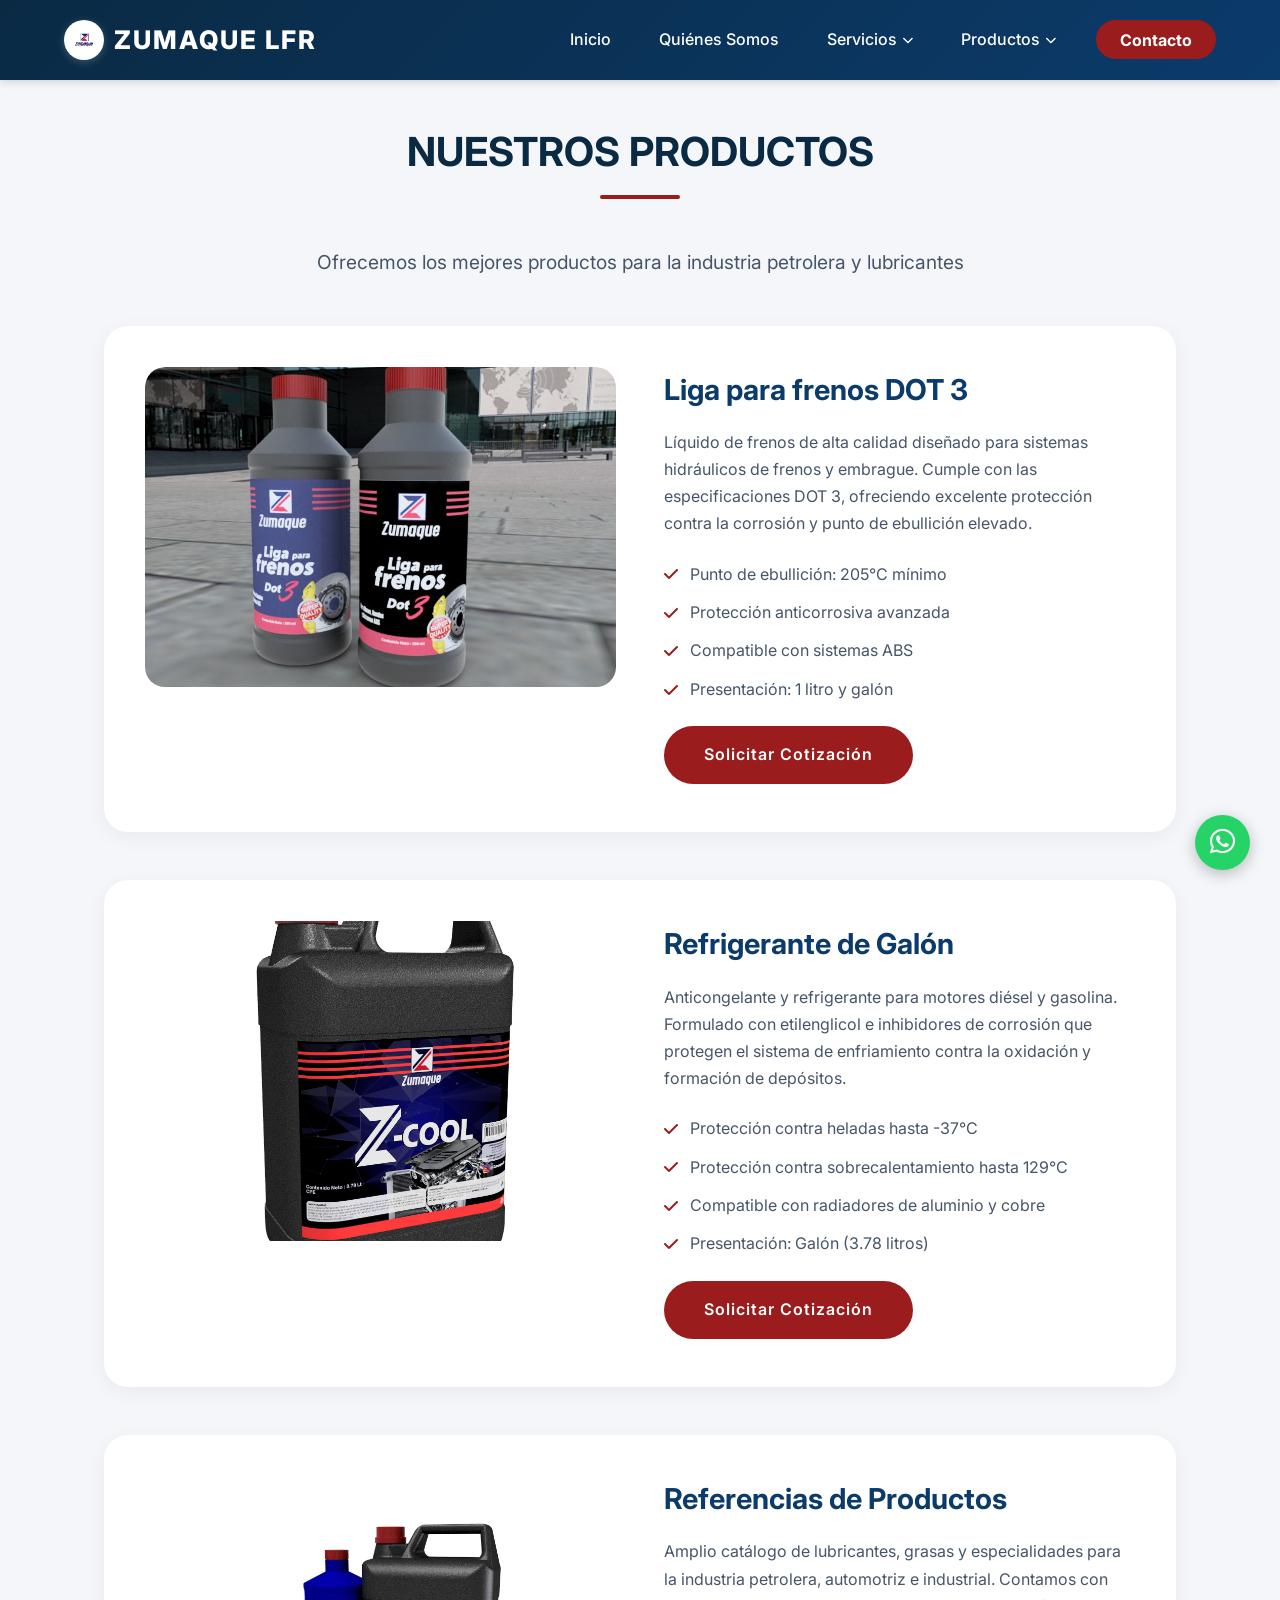
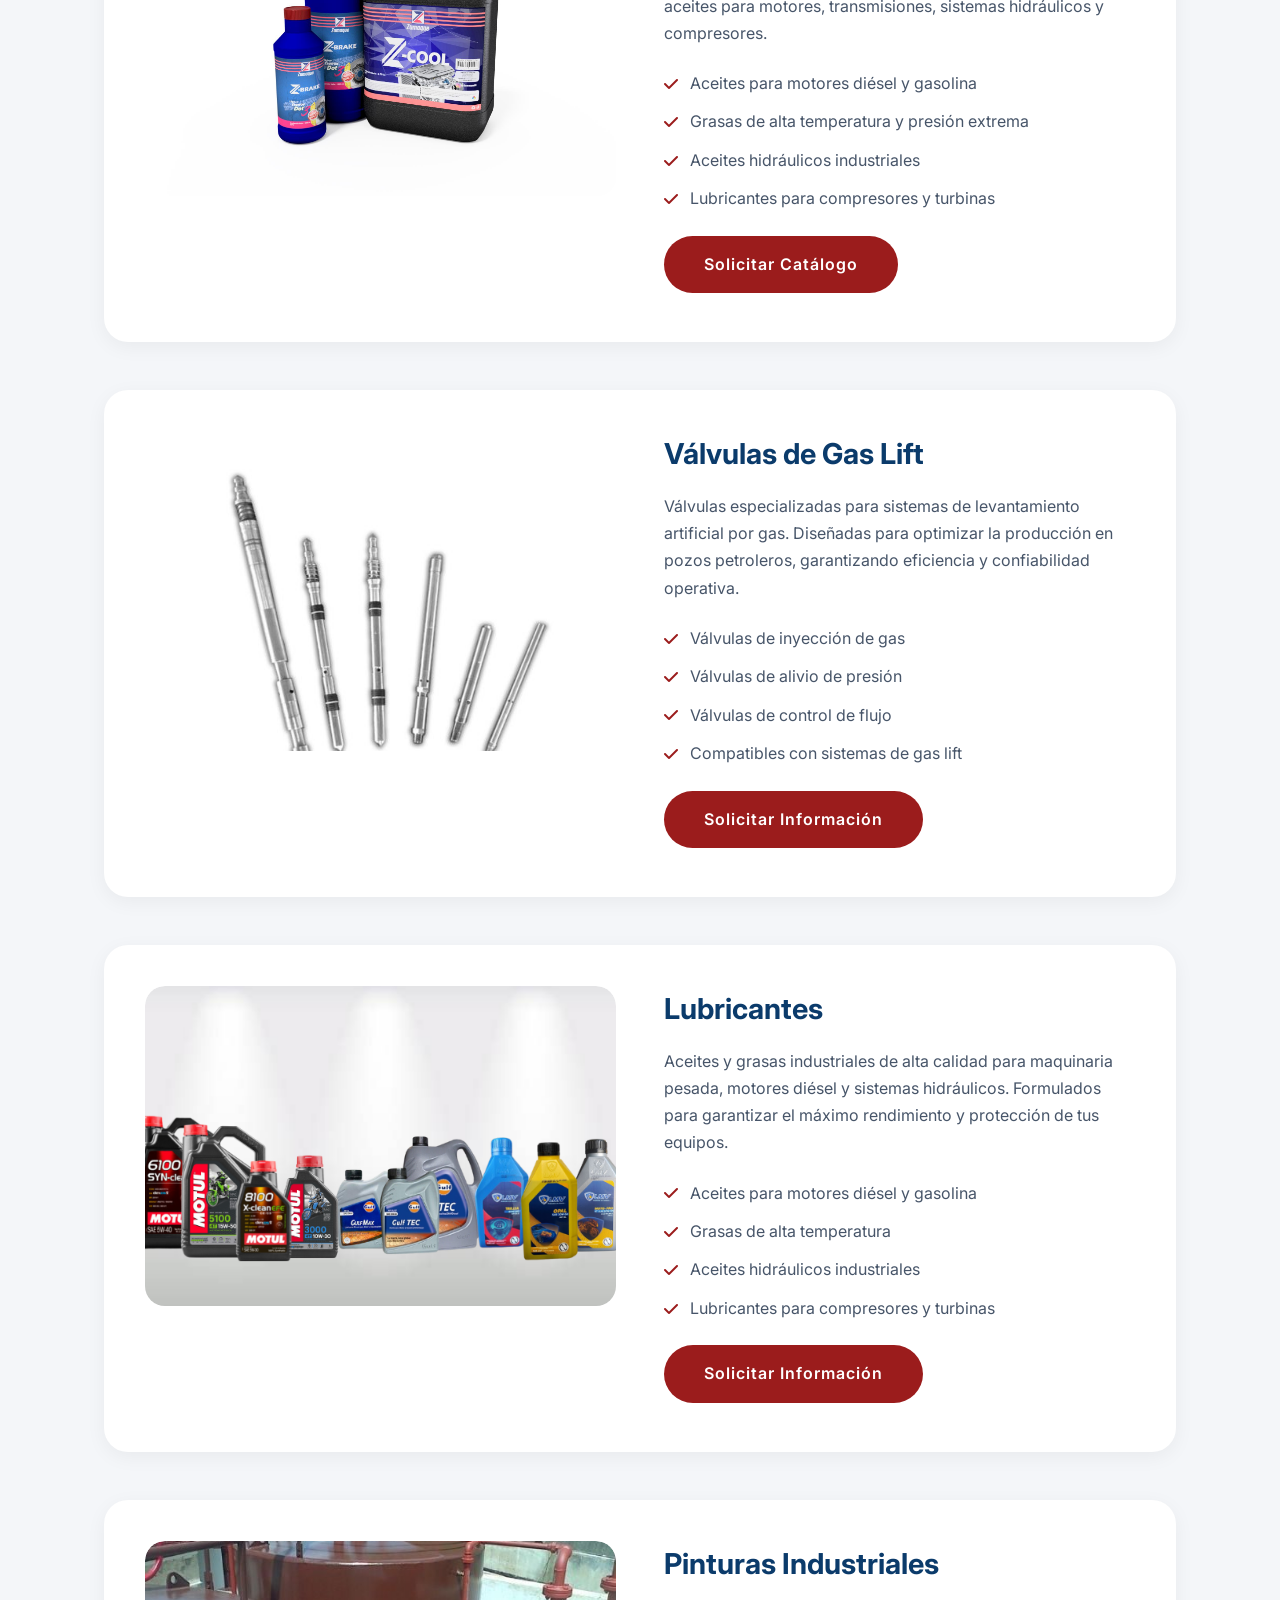
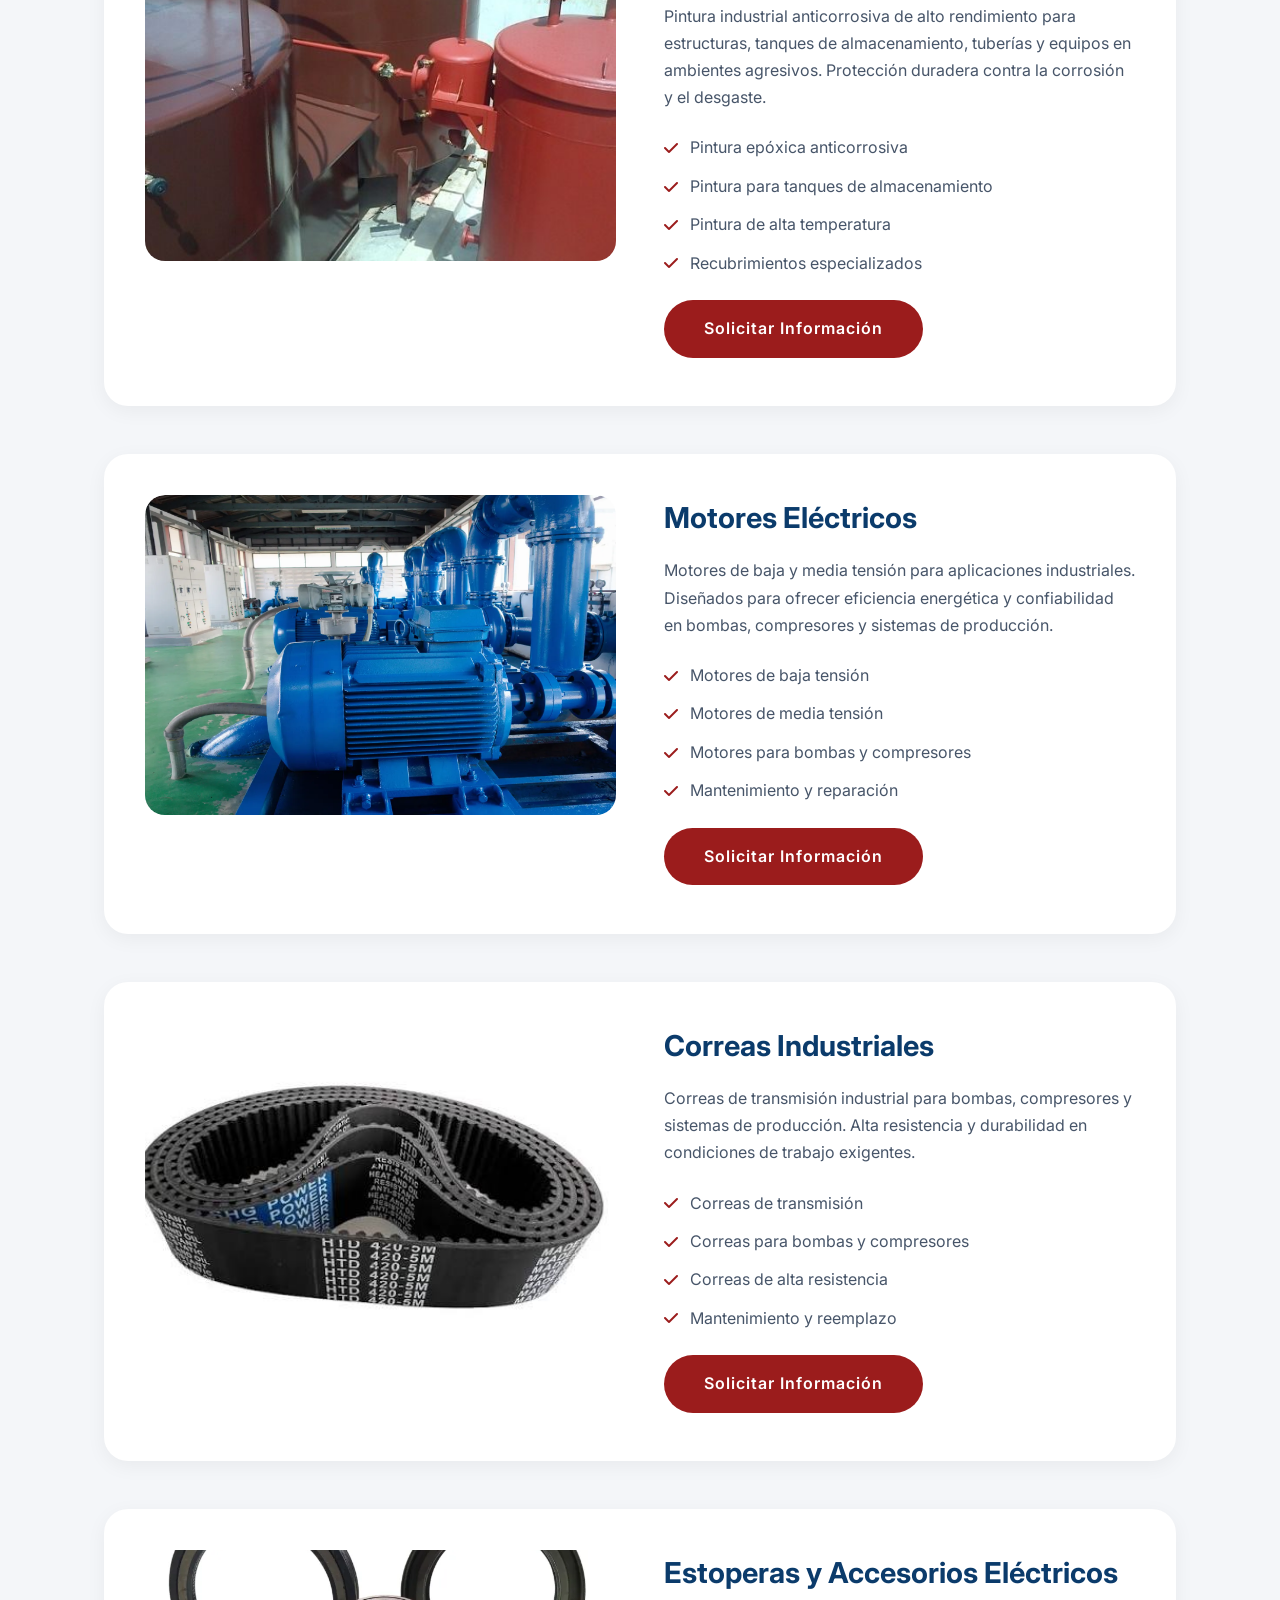
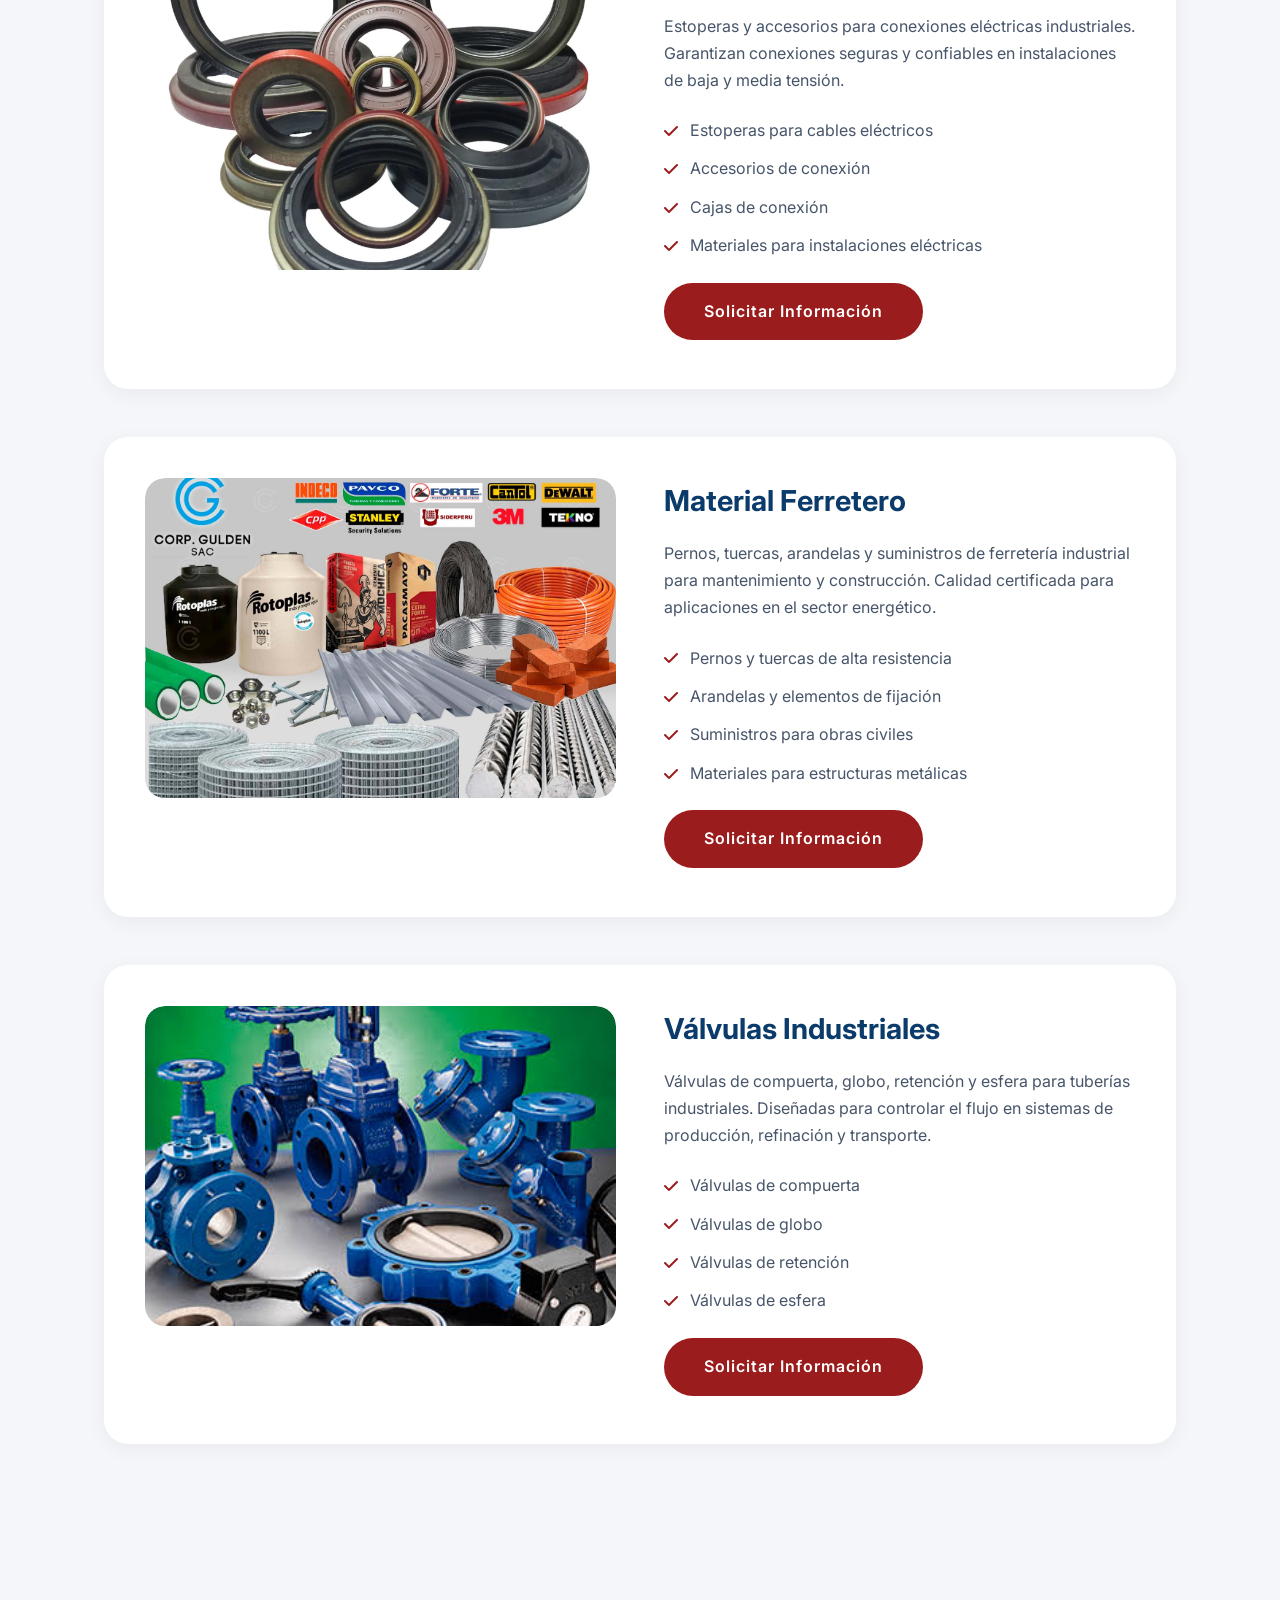
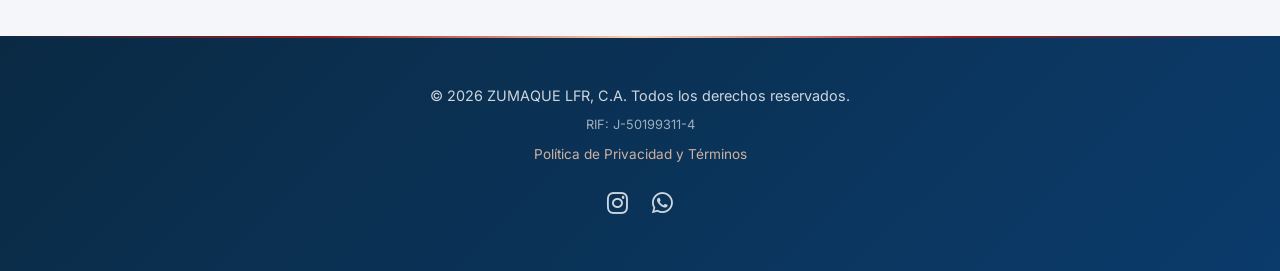
<file: productos.html>
<!DOCTYPE html>
<html lang="es">
<head>
    <meta charset="UTF-8">
    <meta name="viewport" content="width=device-width, initial-scale=1.0">
    
    <title>Productos | Zumaque LFR, C.A. - Lubricantes, Válvulas y Motores</title>
    <meta name="description" content="Catálogo de productos: lubricantes, válvulas de gas lift, pinturas industriales, motores eléctricos, correas, estoperas, material ferretero y válvulas para la industria petrolera.">
    <meta name="keywords" content="lubricantes, válvulas gas lift, pinturas industriales, motores eléctricos, correas industriales, estoperas, material ferretero, Venezuela">
    <meta name="author" content="Zumaque LFR, C.A.">
    <meta name="robots" content="index, follow">
    <meta name="theme-color" content="#0a2a44">
    
    <meta property="og:type" content="website">
    <meta property="og:url" content="https://zumaquelfrca.com/productos.html">
    <meta property="og:title" content="Productos | Zumaque LFR">
    <meta property="og:description" content="Lubricantes, válvulas, motores eléctricos, pinturas industriales y suministros para la industria energética.">
    <meta property="og:image" content="https://zumaquelfrca.com/img/logo_zumaque.jpg">
    <meta property="og:site_name" content="Zumaque LFR, C.A.">
    <meta property="og:locale" content="es_VE">
    
    <meta name="twitter:card" content="summary_large_image">
    <meta name="twitter:title" content="Productos | Zumaque LFR">
    <meta name="twitter:description" content="Catálogo completo de productos industriales y petroleros.">
    <meta name="twitter:image" content="https://zumaquelfrca.com/img/logo_zumaque.jpg">
    
    <link rel="canonical" href="https://zumaquelfrca.com/productos.html">
    <link rel="icon" type="image/jpeg" href="img/logo_mini.jpg">
    <link rel="stylesheet" href="style.css">
    <link rel="stylesheet" href="https://cdnjs.cloudflare.com/ajax/libs/font-awesome/6.0.0/css/all.min.css">
</head>
<body>

<header>
    <div class="nav-container">
        <div class="logo" style="cursor: pointer;" role="button" aria-label="Ir a la página de inicio de Zumaque LFR" tabindex="0">
            <img src="img/logo_zumaque.jpg" alt="Logo Zumaque LFR - Empresa de servicios petroleros en Venezuela" class="logo-img">
            <span class="zumaque-text">ZUMAQUE LFR</span>
        </div>
        <nav class="menu-classic-container" aria-label="Menú de navegación principal">
            <ul class="menu-classic">
                <li><a href="index.html">Inicio</a></li>
                <li><a href="nosotros.html">Quiénes Somos</a></li>
                <li class="dropdown-classic">
                    <a href="servicios.html" class="dropbtn-classic">Servicios <i class="fas fa-chevron-down" aria-hidden="true"></i></a>
                    <div class="dropdown-content-classic">
                        <a href="servicios.html#areas-industriales">Mantenimiento de Áreas Industriales</a>
                        <a href="servicios.html#balancines">Mantenimiento de Balancines</a>
                        <a href="servicios.html#flota">Mecánica y Servicios a Flota</a>
                        <a href="servicios.html#superficie">Facilidades de Superficie</a>
                        <a href="servicios.html#transporte">Transporte y Carga</a>
                        <a href="servicios.html#procura">Servicio de Procura</a>
                    </div>
                </li>
                <li class="dropdown-classic">
                    <a href="productos.html" class="dropbtn-classic">Productos <i class="fas fa-chevron-down" aria-hidden="true"></i></a>
                    <div class="dropdown-content-classic">
                        <a href="productos.html#liga-frenos">Liga para frenos DOT 3</a>
                        <a href="productos.html#refrigerante">Refrigerante de Galón</a>
                        <a href="productos.html#referencias">Referencias de Productos</a>
                        <a href="productos.html#valvulas-gas">Válvulas de Gas Lift</a>
                        <a href="productos.html#lubricantes">Lubricantes</a>
                        <a href="productos.html#pinturas">Pinturas</a>
                        <a href="productos.html#motores">Motores Eléctricos</a>
                        <a href="productos.html#correas">Correas</a>
                        <a href="productos.html#estoperas">Estoperas</a>
                        <a href="productos.html#ferretero">Material Ferretero</a>
                        <a href="productos.html#valvulas">Válvulas</a>
                    </div>
                </li>
                <li><a href="contacto.html" class="btn-rojo">Contacto</a></li>
            </ul>
        </nav>
        <div class="hamburger" id="hamburger" role="button" aria-label="Abrir menú de navegación" tabindex="0">
            <span></span>
            <span></span>
            <span></span>
        </div>
        <nav class="nav-menu" id="nav-menu" aria-label="Menú de navegación móvil">
            <ul class="nav-links">
                <li><a href="index.html">Inicio</a></li>
                <li><a href="nosotros.html">Quiénes Somos</a></li>
                <li class="dropdown">
                    <a href="servicios.html" class="dropbtn">Servicios <i class="fas fa-caret-down" aria-hidden="true"></i></a>
                    <div class="dropdown-content">
                        <a href="servicios.html#areas-industriales">Mantenimiento de Áreas Industriales</a>
                        <a href="servicios.html#balancines">Mantenimiento de Balancines</a>
                        <a href="servicios.html#flota">Mecánica y Servicios a Flota</a>
                        <a href="servicios.html#superficie">Facilidades de Superficie</a>
                        <a href="servicios.html#transporte">Transporte y Carga</a>
                        <a href="servicios.html#procura">Servicio de Procura</a>
                    </div>
                </li>
                <li class="dropdown">
                    <a href="productos.html" class="dropbtn">Productos <i class="fas fa-caret-down" aria-hidden="true"></i></a>
                    <div class="dropdown-content">
                        <a href="productos.html#liga-frenos">Liga para frenos DOT 3</a>
                        <a href="productos.html#refrigerante">Refrigerante de Galón</a>
                        <a href="productos.html#referencias">Referencias de Productos</a>
                        <a href="productos.html#valvulas-gas">Válvulas de Gas Lift</a>
                        <a href="productos.html#lubricantes">Lubricantes</a>
                        <a href="productos.html#pinturas">Pinturas</a>
                        <a href="productos.html#motores">Motores Eléctricos</a>
                        <a href="productos.html#correas">Correas</a>
                        <a href="productos.html#estoperas">Estoperas</a>
                        <a href="productos.html#ferretero">Material Ferretero</a>
                        <a href="productos.html#valvulas">Válvulas</a>
                    </div>
                </li>
                <li><a href="contacto.html" class="btn-rojo">Contacto</a></li>
            </ul>
        </nav>
    </div>
</header>

    <section class="pagina-interna" aria-label="Catálogo de productos de Zumaque LFR">
        <div class="contenido-pagina">
            <h1 class="titulo-seccion">NUESTROS PRODUCTOS</h1>
            <p class="subtitulo">Ofrecemos los mejores productos para la industria petrolera y lubricantes</p>

            <div id="liga-frenos" class="producto-detalle">
                <div class="producto-imagen"><img src="img/liga_01.jpg" alt="Liga para frenos DOT 3 - Zumaque LFR"></div>
                <div class="producto-info">
                    <h2>Liga para frenos DOT 3</h2>
                    <p>Líquido de frenos de alta calidad diseñado para sistemas hidráulicos de frenos y embrague. Cumple con las especificaciones DOT 3, ofreciendo excelente protección contra la corrosión y punto de ebullición elevado.</p>
                    <ul>
                        <li><i class="fas fa-check" aria-hidden="true"></i> Punto de ebullición: 205°C mínimo</li>
                        <li><i class="fas fa-check" aria-hidden="true"></i> Protección anticorrosiva avanzada</li>
                        <li><i class="fas fa-check" aria-hidden="true"></i> Compatible con sistemas ABS</li>
                        <li><i class="fas fa-check" aria-hidden="true"></i> Presentación: 1 litro y galón</li>
                    </ul>
                    <a href="contacto.html" class="btn-main">Solicitar Cotización</a>
                </div>
            </div>

            <div id="refrigerante" class="producto-detalle">
                <div class="producto-imagen"><img src="img/refrigerante_galon.jpg" alt="Refrigerante de galón - Zumaque LFR"></div>
                <div class="producto-info">
                    <h2>Refrigerante de Galón</h2>
                    <p>Anticongelante y refrigerante para motores diésel y gasolina. Formulado con etilenglicol e inhibidores de corrosión que protegen el sistema de enfriamiento contra la oxidación y formación de depósitos.</p>
                    <ul>
                        <li><i class="fas fa-check" aria-hidden="true"></i> Protección contra heladas hasta -37°C</li>
                        <li><i class="fas fa-check" aria-hidden="true"></i> Protección contra sobrecalentamiento hasta 129°C</li>
                        <li><i class="fas fa-check" aria-hidden="true"></i> Compatible con radiadores de aluminio y cobre</li>
                        <li><i class="fas fa-check" aria-hidden="true"></i> Presentación: Galón (3.78 litros)</li>
                    </ul>
                    <a href="contacto.html" class="btn-main">Solicitar Cotización</a>
                </div>
            </div>

            <div id="referencias" class="producto-detalle">
                <div class="producto-imagen"><img src="img/referencias_productos.jpg" alt="Referencias de productos - Zumaque LFR"></div>
                <div class="producto-info">
                    <h2>Referencias de Productos</h2>
                    <p>Amplio catálogo de lubricantes, grasas y especialidades para la industria petrolera, automotriz e industrial. Contamos con aceites para motores, transmisiones, sistemas hidráulicos y compresores.</p>
                    <ul>
                        <li><i class="fas fa-check" aria-hidden="true"></i> Aceites para motores diésel y gasolina</li>
                        <li><i class="fas fa-check" aria-hidden="true"></i> Grasas de alta temperatura y presión extrema</li>
                        <li><i class="fas fa-check" aria-hidden="true"></i> Aceites hidráulicos industriales</li>
                        <li><i class="fas fa-check" aria-hidden="true"></i> Lubricantes para compresores y turbinas</li>
                    </ul>
                    <a href="contacto.html" class="btn-main">Solicitar Catálogo</a>
                </div>
            </div>

            <div id="valvulas-gas" class="producto-detalle">
                <div class="producto-imagen"><img src="img/valvulas_lift.jpg" alt="Válvulas de Gas Lift - Zumaque LFR"></div>
                <div class="producto-info">
                    <h2>Válvulas de Gas Lift</h2>
                    <p>Válvulas especializadas para sistemas de levantamiento artificial por gas. Diseñadas para optimizar la producción en pozos petroleros, garantizando eficiencia y confiabilidad operativa.</p>
                    <ul>
                        <li><i class="fas fa-check" aria-hidden="true"></i> Válvulas de inyección de gas</li>
                        <li><i class="fas fa-check" aria-hidden="true"></i> Válvulas de alivio de presión</li>
                        <li><i class="fas fa-check" aria-hidden="true"></i> Válvulas de control de flujo</li>
                        <li><i class="fas fa-check" aria-hidden="true"></i> Compatibles con sistemas de gas lift</li>
                    </ul>
                    <a href="contacto.html" class="btn-main">Solicitar Información</a>
                </div>
            </div>

            <div id="lubricantes" class="producto-detalle">
                <div class="producto-imagen"><img src="img/lubricantes.jpg" alt="Lubricantes industriales - Zumaque LFR"></div>
                <div class="producto-info">
                    <h2>Lubricantes</h2>
                    <p>Aceites y grasas industriales de alta calidad para maquinaria pesada, motores diésel y sistemas hidráulicos. Formulados para garantizar el máximo rendimiento y protección de tus equipos.</p>
                    <ul>
                        <li><i class="fas fa-check" aria-hidden="true"></i> Aceites para motores diésel y gasolina</li>
                        <li><i class="fas fa-check" aria-hidden="true"></i> Grasas de alta temperatura</li>
                        <li><i class="fas fa-check" aria-hidden="true"></i> Aceites hidráulicos industriales</li>
                        <li><i class="fas fa-check" aria-hidden="true"></i> Lubricantes para compresores y turbinas</li>
                    </ul>
                    <a href="contacto.html" class="btn-main">Solicitar Información</a>
                </div>
            </div>

            <div id="pinturas" class="producto-detalle">
                <div class="producto-imagen"><img src="img/pintura.jpg" alt="Pinturas industriales - Zumaque LFR"></div>
                <div class="producto-info">
                    <h2>Pinturas Industriales</h2>
                    <p>Pintura industrial anticorrosiva de alto rendimiento para estructuras, tanques de almacenamiento, tuberías y equipos en ambientes agresivos. Protección duradera contra la corrosión y el desgaste.</p>
                    <ul>
                        <li><i class="fas fa-check" aria-hidden="true"></i> Pintura epóxica anticorrosiva</li>
                        <li><i class="fas fa-check" aria-hidden="true"></i> Pintura para tanques de almacenamiento</li>
                        <li><i class="fas fa-check" aria-hidden="true"></i> Pintura de alta temperatura</li>
                        <li><i class="fas fa-check" aria-hidden="true"></i> Recubrimientos especializados</li>
                    </ul>
                    <a href="contacto.html" class="btn-main">Solicitar Información</a>
                </div>
            </div>

            <div id="motores" class="producto-detalle">
                <div class="producto-imagen"><img src="img/motores.jpg" alt="Motores eléctricos industriales - Zumaque LFR"></div>
                <div class="producto-info">
                    <h2>Motores Eléctricos</h2>
                    <p>Motores de baja y media tensión para aplicaciones industriales. Diseñados para ofrecer eficiencia energética y confiabilidad en bombas, compresores y sistemas de producción.</p>
                    <ul>
                        <li><i class="fas fa-check" aria-hidden="true"></i> Motores de baja tensión</li>
                        <li><i class="fas fa-check" aria-hidden="true"></i> Motores de media tensión</li>
                        <li><i class="fas fa-check" aria-hidden="true"></i> Motores para bombas y compresores</li>
                        <li><i class="fas fa-check" aria-hidden="true"></i> Mantenimiento y reparación</li>
                    </ul>
                    <a href="contacto.html" class="btn-main">Solicitar Información</a>
                </div>
            </div>

            <div id="correas" class="producto-detalle">
                <div class="producto-imagen"><img src="img/correa.jpg" alt="Correas industriales - Zumaque LFR"></div>
                <div class="producto-info">
                    <h2>Correas Industriales</h2>
                    <p>Correas de transmisión industrial para bombas, compresores y sistemas de producción. Alta resistencia y durabilidad en condiciones de trabajo exigentes.</p>
                    <ul>
                        <li><i class="fas fa-check" aria-hidden="true"></i> Correas de transmisión</li>
                        <li><i class="fas fa-check" aria-hidden="true"></i> Correas para bombas y compresores</li>
                        <li><i class="fas fa-check" aria-hidden="true"></i> Correas de alta resistencia</li>
                        <li><i class="fas fa-check" aria-hidden="true"></i> Mantenimiento y reemplazo</li>
                    </ul>
                    <a href="contacto.html" class="btn-main">Solicitar Información</a>
                </div>
            </div>

            <div id="estoperas" class="producto-detalle">
                <div class="producto-imagen"><img src="img/estoperas.jpg" alt="Estoperas y accesorios eléctricos - Zumaque LFR"></div>
                <div class="producto-info">
                    <h2>Estoperas y Accesorios Eléctricos</h2>
                    <p>Estoperas y accesorios para conexiones eléctricas industriales. Garantizan conexiones seguras y confiables en instalaciones de baja y media tensión.</p>
                    <ul>
                        <li><i class="fas fa-check" aria-hidden="true"></i> Estoperas para cables eléctricos</li>
                        <li><i class="fas fa-check" aria-hidden="true"></i> Accesorios de conexión</li>
                        <li><i class="fas fa-check" aria-hidden="true"></i> Cajas de conexión</li>
                        <li><i class="fas fa-check" aria-hidden="true"></i> Materiales para instalaciones eléctricas</li>
                    </ul>
                    <a href="contacto.html" class="btn-main">Solicitar Información</a>
                </div>
            </div>

            <div id="ferretero" class="producto-detalle">
                <div class="producto-imagen"><img src="img/material_ferretero.jpg" alt="Material ferretero industrial - Zumaque LFR"></div>
                <div class="producto-info">
                    <h2>Material Ferretero</h2>
                    <p>Pernos, tuercas, arandelas y suministros de ferretería industrial para mantenimiento y construcción. Calidad certificada para aplicaciones en el sector energético.</p>
                    <ul>
                        <li><i class="fas fa-check" aria-hidden="true"></i> Pernos y tuercas de alta resistencia</li>
                        <li><i class="fas fa-check" aria-hidden="true"></i> Arandelas y elementos de fijación</li>
                        <li><i class="fas fa-check" aria-hidden="true"></i> Suministros para obras civiles</li>
                        <li><i class="fas fa-check" aria-hidden="true"></i> Materiales para estructuras metálicas</li>
                    </ul>
                    <a href="contacto.html" class="btn-main">Solicitar Información</a>
                </div>
            </div>

            <div id="valvulas" class="producto-detalle">
                <div class="producto-imagen"><img src="img/val_industriales.jpg" alt="Válvulas industriales - Zumaque LFR"></div>
                <div class="producto-info">
                    <h2>Válvulas Industriales</h2>
                    <p>Válvulas de compuerta, globo, retención y esfera para tuberías industriales. Diseñadas para controlar el flujo en sistemas de producción, refinación y transporte.</p>
                    <ul>
                        <li><i class="fas fa-check" aria-hidden="true"></i> Válvulas de compuerta</li>
                        <li><i class="fas fa-check" aria-hidden="true"></i> Válvulas de globo</li>
                        <li><i class="fas fa-check" aria-hidden="true"></i> Válvulas de retención</li>
                        <li><i class="fas fa-check" aria-hidden="true"></i> Válvulas de esfera</li>
                    </ul>
                    <a href="contacto.html" class="btn-main">Solicitar Información</a>
                </div>
            </div>

        </div>
    </section>

    <footer>
        <div class="footer-content">
            <p>&copy; <span id="currentYear"></span> ZUMAQUE LFR, C.A. Todos los derechos reservados.</p>
            <p style="font-size: 0.8rem; opacity: 0.6; margin-top: 0.5rem;">RIF: J-50199311-4</p>
            <p style="font-size: 0.85rem; margin-top: 0.5rem;">
                <a href="politica.html" style="color: #ffd1b3; text-decoration: none;">Política de Privacidad y Términos</a>
            </p>
            <div class="footer-social">
                <a href="https://www.instagram.com/zumaquelfrca" target="_blank" rel="noopener noreferrer" class="social-icon" aria-label="Visitar Instagram de Zumaque LFR"><i class="fab fa-instagram" aria-hidden="true"></i></a>
                <a href="https://api.whatsapp.com/send?phone=584125641153&text=Hola%20ZUMAQUE%20LFR%2C%20necesito%20informaci%C3%B3n" target="_blank" rel="noopener noreferrer" class="social-icon" aria-label="Contactar a Zumaque LFR por WhatsApp"><i class="fab fa-whatsapp" aria-hidden="true"></i></a>
            </div>
        </div>
    </footer>

    <a href="https://api.whatsapp.com/send?phone=584125641153&text=Hola%20ZUMAQUE%20LFR%2C%20necesito%20informaci%C3%B3n" 
       target="_blank" 
       rel="noopener noreferrer"
       class="btn-wsp"
       aria-label="Contactar a Zumaque LFR por WhatsApp">
        <i class="fab fa-whatsapp" aria-hidden="true"></i>
    </a>

    <div class="scroll-top" id="btnScrollTop" role="button" aria-label="Volver al inicio de la página" tabindex="0">
        <i class="fas fa-arrow-up" aria-hidden="true"></i>
    </div>

    <script src="script.js"></script>
    <script>
        document.getElementById('currentYear').innerHTML = new Date().getFullYear();
    </script>
</body>
</html>
</file>
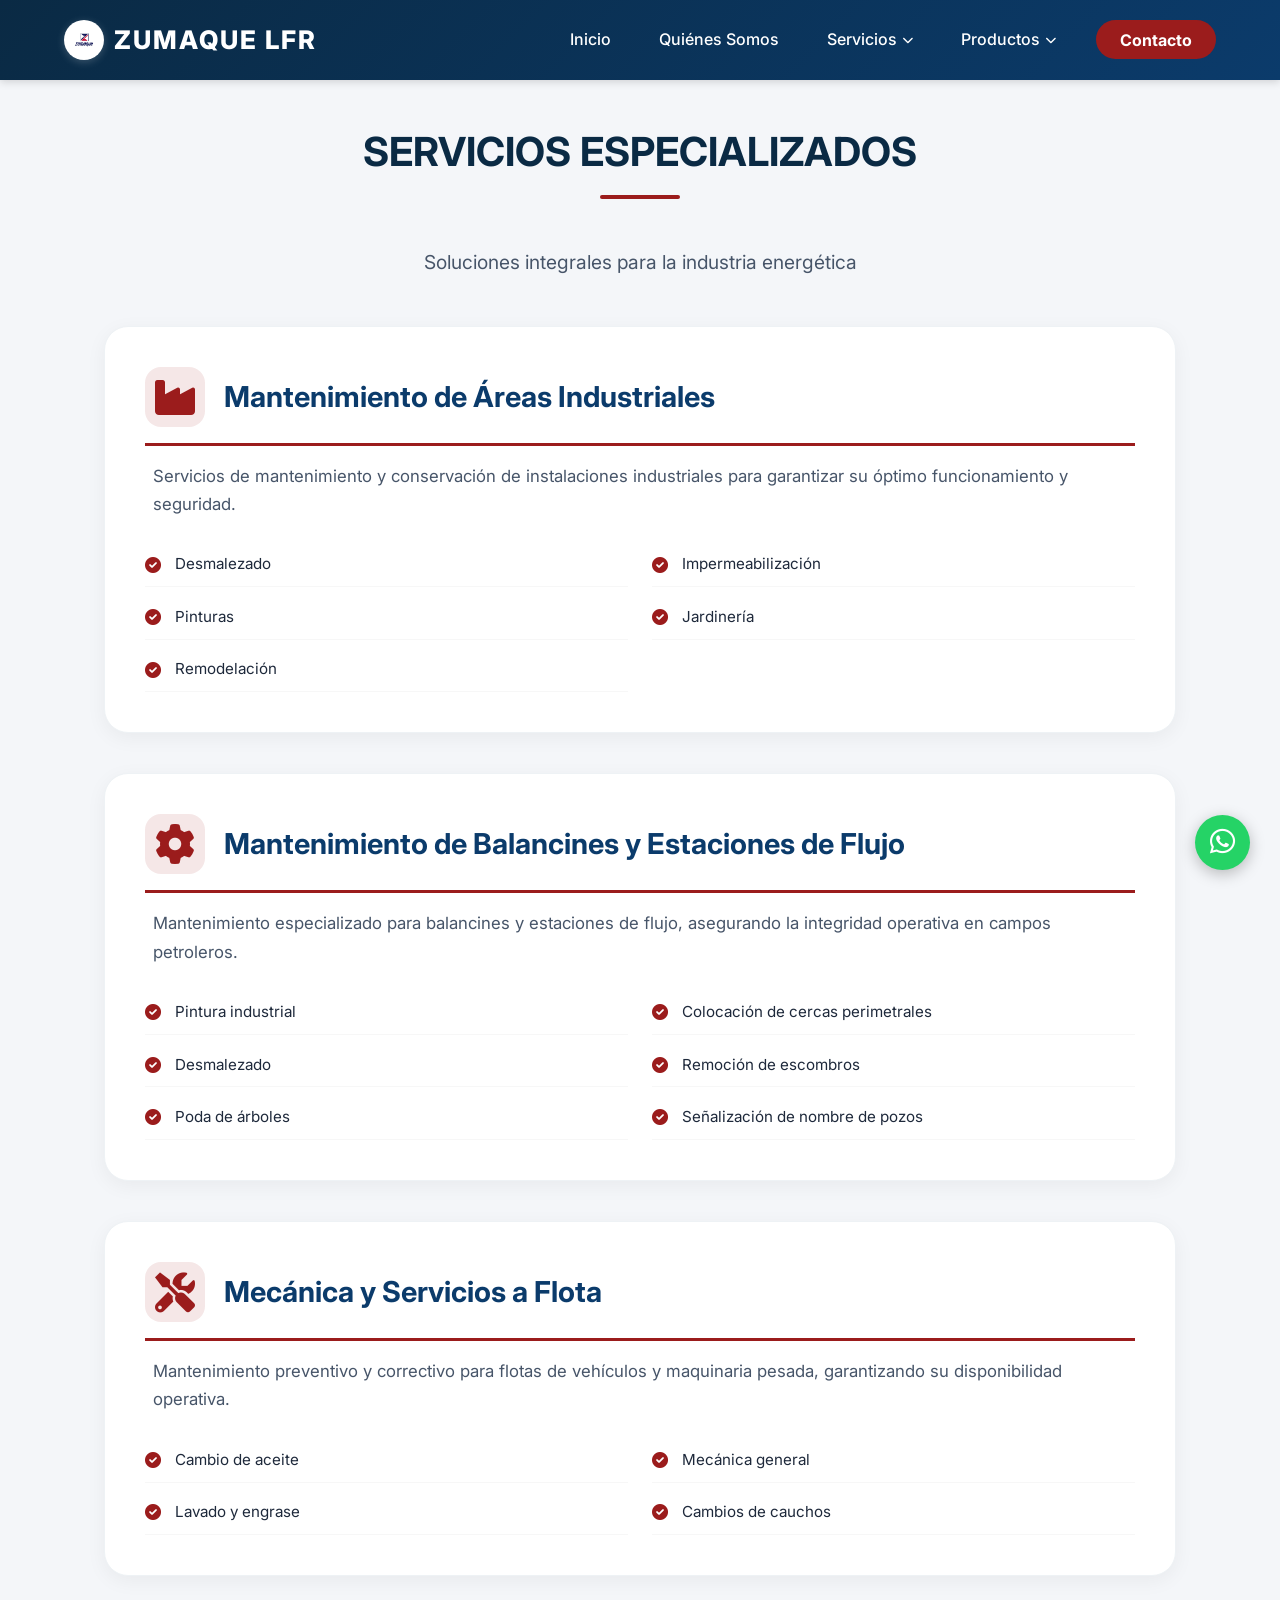
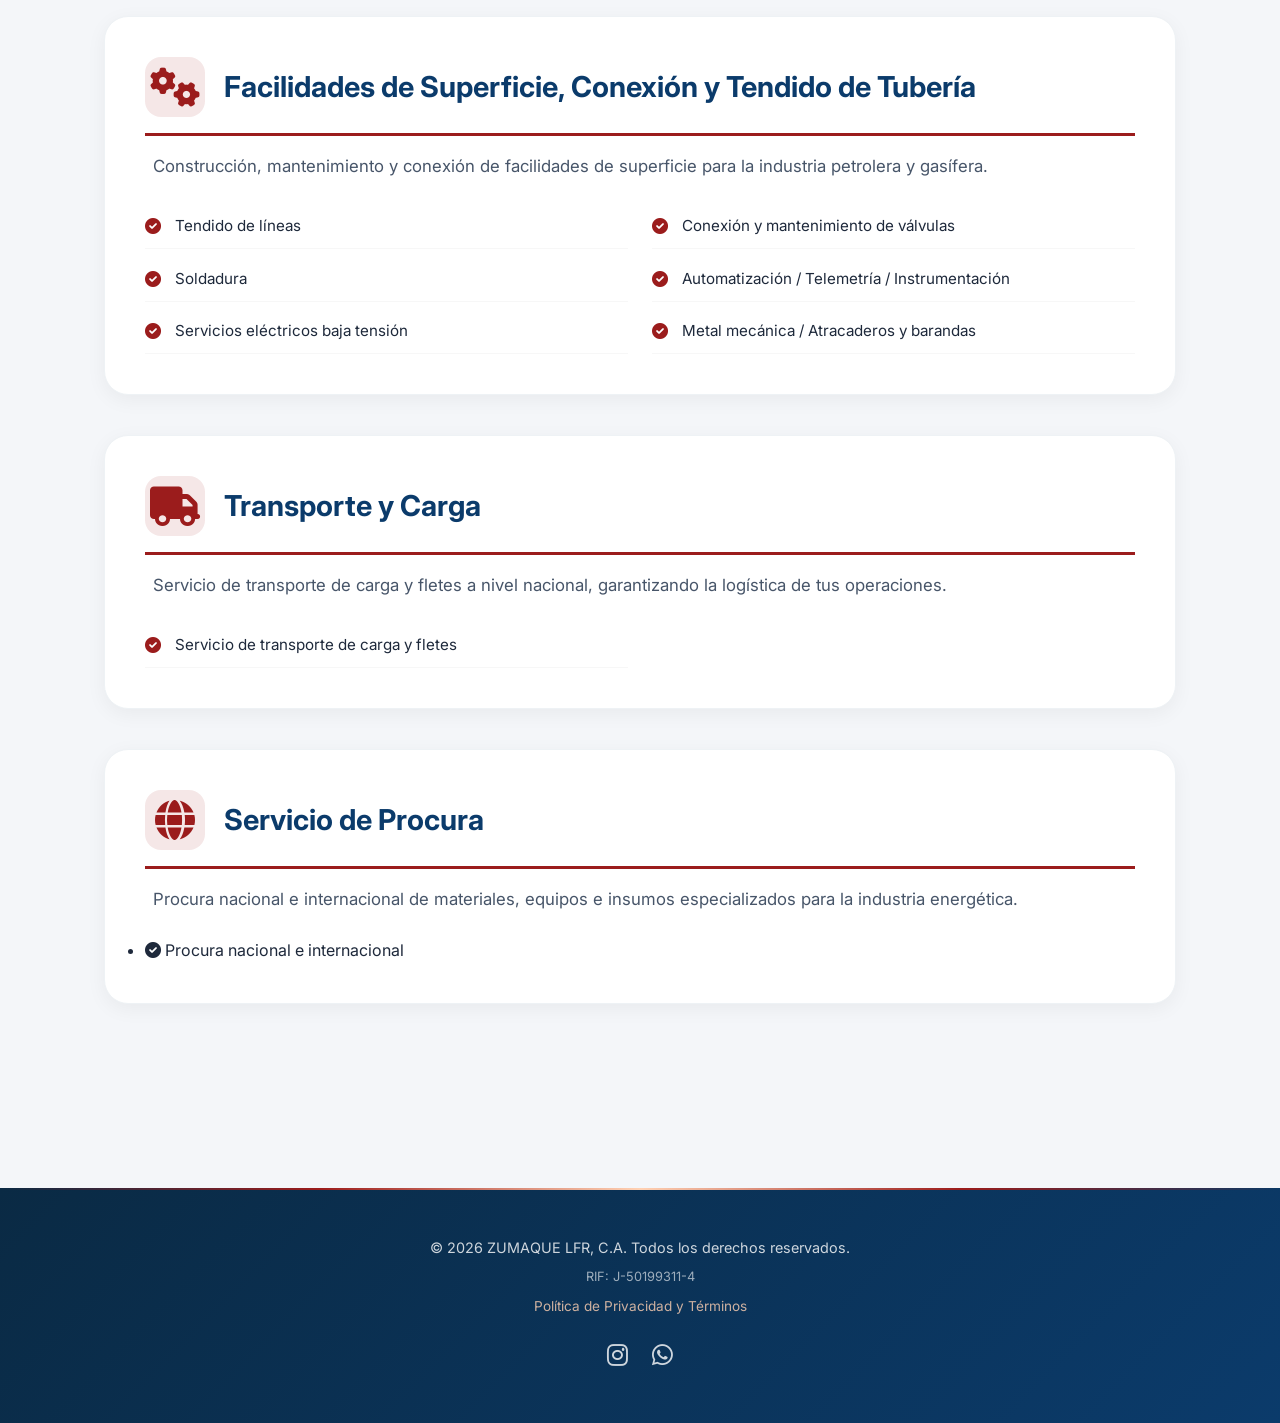
<file: servicios.html>
<!DOCTYPE html>
<html lang="es">
<head>
    <meta charset="UTF-8">
    <meta name="viewport" content="width=device-width, initial-scale=1.0">
    
    <title>Servicios Petroleros | Zumaque LFR, C.A. - Mantenimiento e Ingeniería</title>
    <meta name="description" content="Servicios especializados de mantenimiento industrial, balancines, estaciones de flujo, mecánica de flota, tendido de tuberías, automatización y procura nacional e internacional.">
    <meta name="keywords" content="mantenimiento industrial, balancines petroleros, estaciones de flujo, tendido de tubería, automatización, telemetría, procura internacional, Venezuela">
    <meta name="author" content="Zumaque LFR, C.A.">
    <meta name="robots" content="index, follow">
    <meta name="theme-color" content="#0a2a44">
    
    <meta property="og:type" content="website">
    <meta property="og:url" content="https://zumaquelfrca.com/servicios.html">
    <meta property="og:title" content="Servicios Petroleros | Zumaque LFR">
    <meta property="og:description" content="Mantenimiento especializado, ingeniería de campo, procura y logística para la industria energética.">
    <meta property="og:image" content="https://zumaquelfrca.com/img/logo_zumaque.jpg">
    <meta property="og:site_name" content="Zumaque LFR, C.A.">
    <meta property="og:locale" content="es_VE">
    
    <meta name="twitter:card" content="summary_large_image">
    <meta name="twitter:title" content="Servicios Petroleros | Zumaque LFR">
    <meta name="twitter:description" content="Soluciones integrales para la industria petrolera y petroquímica.">
    <meta name="twitter:image" content="https://zumaquelfrca.com/img/logo_zumaque.jpg">
    
    <link rel="canonical" href="https://zumaquelfrca.com/servicios.html">
    <link rel="icon" type="image/jpeg" href="img/logo_mini.jpg">
    <link rel="stylesheet" href="style.css">
    <link rel="stylesheet" href="https://cdnjs.cloudflare.com/ajax/libs/font-awesome/6.0.0/css/all.min.css">
</head>
<body>

<header>
    <div class="nav-container">
        <div class="logo" style="cursor: pointer;" role="button" aria-label="Ir a la página de inicio de Zumaque LFR" tabindex="0">
            <img src="img/logo_zumaque.jpg" alt="Logo Zumaque LFR - Empresa de servicios petroleros en Venezuela" class="logo-img">
            <span class="zumaque-text">ZUMAQUE LFR</span>
        </div>
        <nav class="menu-classic-container" aria-label="Menú de navegación principal">
            <ul class="menu-classic">
                <li><a href="index.html">Inicio</a></li>
                <li><a href="nosotros.html">Quiénes Somos</a></li>
                <li class="dropdown-classic">
                    <a href="servicios.html" class="dropbtn-classic">Servicios <i class="fas fa-chevron-down" aria-hidden="true"></i></a>
                    <div class="dropdown-content-classic">
                        <a href="servicios.html#areas-industriales">Mantenimiento de Áreas Industriales</a>
                        <a href="servicios.html#balancines">Mantenimiento de Balancines</a>
                        <a href="servicios.html#flota">Mecánica y Servicios a Flota</a>
                        <a href="servicios.html#superficie">Facilidades de Superficie</a>
                        <a href="servicios.html#transporte">Transporte y Carga</a>
                        <a href="servicios.html#procura">Servicio de Procura</a>
                    </div>
                </li>
                <li class="dropdown-classic">
                    <a href="productos.html" class="dropbtn-classic">Productos <i class="fas fa-chevron-down" aria-hidden="true"></i></a>
                    <div class="dropdown-content-classic">
                        <a href="productos.html#liga-frenos">Liga para frenos DOT 3</a>
                        <a href="productos.html#refrigerante">Refrigerante de Galón</a>
                        <a href="productos.html#referencias">Referencias de Productos</a>
                        <a href="productos.html#valvulas-gas">Válvulas de Gas Lift</a>
                        <a href="productos.html#lubricantes">Lubricantes</a>
                        <a href="productos.html#pinturas">Pinturas</a>
                        <a href="productos.html#motores">Motores Eléctricos</a>
                        <a href="productos.html#correas">Correas</a>
                        <a href="productos.html#estoperas">Estoperas</a>
                        <a href="productos.html#ferretero">Material Ferretero</a>
                        <a href="productos.html#valvulas">Válvulas</a>
                    </div>
                </li>
                <li><a href="contacto.html" class="btn-rojo">Contacto</a></li>
            </ul>
        </nav>
        <div class="hamburger" id="hamburger" role="button" aria-label="Abrir menú de navegación" tabindex="0">
            <span></span>
            <span></span>
            <span></span>
        </div>
        <nav class="nav-menu" id="nav-menu" aria-label="Menú de navegación móvil">
            <ul class="nav-links">
                <li><a href="index.html">Inicio</a></li>
                <li><a href="nosotros.html">Quiénes Somos</a></li>
                <li class="dropdown">
                    <a href="servicios.html" class="dropbtn">Servicios <i class="fas fa-caret-down" aria-hidden="true"></i></a>
                    <div class="dropdown-content">
                        <a href="servicios.html#areas-industriales">Mantenimiento de Áreas Industriales</a>
                        <a href="servicios.html#balancines">Mantenimiento de Balancines</a>
                        <a href="servicios.html#flota">Mecánica y Servicios a Flota</a>
                        <a href="servicios.html#superficie">Facilidades de Superficie</a>
                        <a href="servicios.html#transporte">Transporte y Carga</a>
                        <a href="servicios.html#procura">Servicio de Procura</a>
                    </div>
                </li>
                <li class="dropdown">
                    <a href="productos.html" class="dropbtn">Productos <i class="fas fa-caret-down" aria-hidden="true"></i></a>
                    <div class="dropdown-content">
                        <a href="productos.html#liga-frenos">Liga para frenos DOT 3</a>
                        <a href="productos.html#refrigerante">Refrigerante de Galón</a>
                        <a href="productos.html#referencias">Referencias de Productos</a>
                        <a href="productos.html#valvulas-gas">Válvulas de Gas Lift</a>
                        <a href="productos.html#lubricantes">Lubricantes</a>
                        <a href="productos.html#pinturas">Pinturas</a>
                        <a href="productos.html#motores">Motores Eléctricos</a>
                        <a href="productos.html#correas">Correas</a>
                        <a href="productos.html#estoperas">Estoperas</a>
                        <a href="productos.html#ferretero">Material Ferretero</a>
                        <a href="productos.html#valvulas">Válvulas</a>
                    </div>
                </li>
                <li><a href="contacto.html" class="btn-rojo">Contacto</a></li>
            </ul>
        </nav>
    </div>
</header>

    <section class="pagina-interna" aria-label="Servicios especializados de Zumaque LFR">
        <div class="contenido-pagina">
            <h1 class="titulo-seccion">SERVICIOS ESPECIALIZADOS</h1>
            <p class="subtitulo">Soluciones integrales para la industria energética</p>

            <div id="areas-industriales" class="servicio-detallado-full">
                <div class="servicio-detallado-full-header">
                    <i class="fas fa-industry" aria-hidden="true"></i>
                    <h2>Mantenimiento de Áreas Industriales</h2>
                </div>
                <p class="servicio-detallado-full-desc">Servicios de mantenimiento y conservación de instalaciones industriales para garantizar su óptimo funcionamiento y seguridad.</p>
                <ul class="servicio-detallado-full-lista">
                    <li><i class="fas fa-check-circle" aria-hidden="true"></i> Desmalezado</li>
                    <li><i class="fas fa-check-circle" aria-hidden="true"></i> Impermeabilización</li>
                    <li><i class="fas fa-check-circle" aria-hidden="true"></i> Pinturas</li>
                    <li><i class="fas fa-check-circle" aria-hidden="true"></i> Jardinería</li>
                    <li><i class="fas fa-check-circle" aria-hidden="true"></i> Remodelación</li>
                </ul>
            </div>

            <div id="balancines" class="servicio-detallado-full">
                <div class="servicio-detallado-full-header">
                    <i class="fas fa-gear" aria-hidden="true"></i>
                    <h2>Mantenimiento de Balancines y Estaciones de Flujo</h2>
                </div>
                <p class="servicio-detallado-full-desc">Mantenimiento especializado para balancines y estaciones de flujo, asegurando la integridad operativa en campos petroleros.</p>
                <ul class="servicio-detallado-full-lista">
                    <li><i class="fas fa-check-circle" aria-hidden="true"></i> Pintura industrial</li>
                    <li><i class="fas fa-check-circle" aria-hidden="true"></i> Colocación de cercas perimetrales</li>
                    <li><i class="fas fa-check-circle" aria-hidden="true"></i> Desmalezado</li>
                    <li><i class="fas fa-check-circle" aria-hidden="true"></i> Remoción de escombros</li>
                    <li><i class="fas fa-check-circle" aria-hidden="true"></i> Poda de árboles</li>
                    <li><i class="fas fa-check-circle" aria-hidden="true"></i> Señalización de nombre de pozos</li>
                </ul>
            </div>

            <div id="flota" class="servicio-detallado-full">
                <div class="servicio-detallado-full-header">
                    <i class="fas fa-tools" aria-hidden="true"></i>
                    <h2>Mecánica y Servicios a Flota</h2>
                </div>
                <p class="servicio-detallado-full-desc">Mantenimiento preventivo y correctivo para flotas de vehículos y maquinaria pesada, garantizando su disponibilidad operativa.</p>
                <ul class="servicio-detallado-full-lista">
                    <li><i class="fas fa-check-circle" aria-hidden="true"></i> Cambio de aceite</li>
                    <li><i class="fas fa-check-circle" aria-hidden="true"></i> Mecánica general</li>
                    <li><i class="fas fa-check-circle" aria-hidden="true"></i> Lavado y engrase</li>
                    <li><i class="fas fa-check-circle" aria-hidden="true"></i> Cambios de cauchos</li>
                </ul>
            </div>

            <div id="superficie" class="servicio-detallado-full">
                <div class="servicio-detallado-full-header">
                    <i class="fas fa-gears" aria-hidden="true"></i>
                    <h2>Facilidades de Superficie, Conexión y Tendido de Tubería</h2>
                </div>
                <p class="servicio-detallado-full-desc">Construcción, mantenimiento y conexión de facilidades de superficie para la industria petrolera y gasífera.</p>
                <ul class="servicio-detallado-full-lista">
                    <li><i class="fas fa-check-circle" aria-hidden="true"></i> Tendido de líneas</li>
                    <li><i class="fas fa-check-circle" aria-hidden="true"></i> Conexión y mantenimiento de válvulas</li>
                    <li><i class="fas fa-check-circle" aria-hidden="true"></i> Soldadura</li>
                    <li><i class="fas fa-check-circle" aria-hidden="true"></i> Automatización / Telemetría / Instrumentación</li>
                    <li><i class="fas fa-check-circle" aria-hidden="true"></i> Servicios eléctricos baja tensión</li>
                    <li><i class="fas fa-check-circle" aria-hidden="true"></i> Metal mecánica / Atracaderos y barandas</li>
                </ul>
            </div>

            <div id="transporte" class="servicio-detallado-full">
                <div class="servicio-detallado-full-header">
                    <i class="fas fa-truck" aria-hidden="true"></i>
                    <h2>Transporte y Carga</h2>
                </div>
                <p class="servicio-detallado-full-desc">Servicio de transporte de carga y fletes a nivel nacional, garantizando la logística de tus operaciones.</p>
                <ul class="servicio-detallado-full-lista">
                    <li><i class="fas fa-check-circle" aria-hidden="true"></i> Servicio de transporte de carga y fletes</li>
                </ul>
            </div>

            <div id="procura" class="servicio-detallado-full">
                <div class="servicio-detallado-full-header">
                    <i class="fas fa-globe" aria-hidden="true"></i>
                    <h2>Servicio de Procura</h2>
                </div>
                <p class="servicio-detallado-full-desc">Procura nacional e internacional de materiales, equipos e insumos especializados para la industria energética.</p>
                <ul class="servicio-detallado-full-list">
                    <li><i class="fas fa-check-circle" aria-hidden="true"></i> Procura nacional e internacional</li>
                </ul>
            </div>

        </div>
    </section>

    <footer>
        <div class="footer-content">
            <p>&copy; <span id="currentYear"></span> ZUMAQUE LFR, C.A. Todos los derechos reservados.</p>
            <p style="font-size: 0.8rem; opacity: 0.6; margin-top: 0.5rem;">RIF: J-50199311-4</p>
            <p style="font-size: 0.85rem; margin-top: 0.5rem;">
                <a href="politica.html" style="color: #ffd1b3; text-decoration: none;">Política de Privacidad y Términos</a>
            </p>
            <div class="footer-social">
                <a href="https://www.instagram.com/zumaquelfrca" target="_blank" rel="noopener noreferrer" class="social-icon" aria-label="Visitar Instagram de Zumaque LFR"><i class="fab fa-instagram" aria-hidden="true"></i></a>
                <a href="https://api.whatsapp.com/send?phone=584125641153&text=Hola%20ZUMAQUE%20LFR%2C%20necesito%20informaci%C3%B3n" target="_blank" rel="noopener noreferrer" class="social-icon" aria-label="Contactar a Zumaque LFR por WhatsApp"><i class="fab fa-whatsapp" aria-hidden="true"></i></a>
            </div>
        </div>
    </footer>

    <a href="https://api.whatsapp.com/send?phone=584125641153&text=Hola%20ZUMAQUE%20LFR%2C%20necesito%20informaci%C3%B3n" 
       target="_blank" 
       rel="noopener noreferrer"
       class="btn-wsp"
       aria-label="Contactar a Zumaque LFR por WhatsApp">
        <i class="fab fa-whatsapp" aria-hidden="true"></i>
    </a>

    <div class="scroll-top" id="btnScrollTop" role="button" aria-label="Volver al inicio de la página" tabindex="0">
        <i class="fas fa-arrow-up" aria-hidden="true"></i>
    </div>

    <script src="script.js"></script>
    <script>
        document.getElementById('currentYear').innerHTML = new Date().getFullYear();
    </script>
</body>
</html>
</file>
<file: style.css>
/* ==========================================
   FUENTES Y VARIABLES
   ========================================== */
@import url('https://fonts.googleapis.com/css2?family=Inter:opsz,wght@14..32,300;14..32,400;14..32,500;14..32,600;14..32,700;14..32,800&display=swap');

:root {
    --azul-profundo: #0a2a44;
    --azul-rey: #0b3b6b;
    --rojo-cardenal: #9b1c1c;
    --rojo-cardenal-claro: #b83232;
    --blanco: #ffffff;
    --gris-fondo: #f4f6f9;
    --gris-claro: #eef2f5;
    --gris-medio: #cbd5e1;
    --texto-oscuro: #1e293b;
    --texto-gris: #475569;
}

/* ==========================================
   RESET GENERAL
   ========================================== */
* {
    margin: 0;
    padding: 0;
    box-sizing: border-box;
}

html {
    scroll-behavior: smooth;
}

body {
    font-family: 'Inter', 'Arial', sans-serif;
    background-color: var(--gris-fondo);
    color: var(--texto-oscuro);
    line-height: 1.6;
    overflow-x: hidden;
}

/* ==========================================
   BARRA DE PROGRESO DE SCROLL
   ========================================== */
.progress-bar {
    position: fixed;
    top: 0;
    left: 0;
    height: 3px;
    background: linear-gradient(90deg, var(--rojo-cardenal), #ffd1b3, var(--rojo-cardenal));
    width: 0%;
    z-index: 9999;
    transition: width 0.1s ease;
    box-shadow: 0 0 10px rgba(155, 28, 28, 0.5);
}

/* ==========================================
   HEADER FIJO
   ========================================== */
header {
    background: linear-gradient(135deg, var(--azul-profundo) 0%, var(--azul-rey) 100%);
    padding: 1.2rem 5%;
    position: fixed;
    width: 100%;
    top: 0;
    z-index: 1000;
    box-shadow: 0 2px 8px rgba(0, 0, 0, 0.15);
    border-bottom: none;
}

.nav-container {
    display: flex;
    justify-content: space-between;
    align-items: center;
    max-width: 1400px;
    margin: 0 auto;
}

/* ==========================================
   LOGO CON ANIMACIÓN - FLOTACIÓN + ROTACIÓN
   ========================================== */
.logo {
    display: flex;
    align-items: center;
    gap: 10px;
    cursor: pointer;
}

.logo-img {
    height: 40px;
    width: 40px;
    object-fit: cover;
    border-radius: 50%;
    animation: flotarYRotarLogo 4s ease-in-out infinite;
    box-shadow: 0 2px 8px rgba(255, 255, 255, 0.2);
}

@keyframes flotarYRotarLogo {
    0% {
        transform: translateY(0) rotate(0deg);
    }
    25% {
        transform: translateY(-5px) rotate(90deg);
    }
    50% {
        transform: translateY(0) rotate(180deg);
    }
    75% {
        transform: translateY(-5px) rotate(270deg);
    }
    100% {
        transform: translateY(0) rotate(360deg);
    }
}

/* Texto que también flota suavemente (sin brillo) */
.logo .zumaque-text {
    color: var(--blanco);
    font-weight: 800;
    font-size: 1.6rem;
    letter-spacing: 2px;
    animation: flotarTexto 4s ease-in-out infinite;
}

@keyframes flotarTexto {
    0% {
        transform: translateY(0);
    }
    25% {
        transform: translateY(-5px);
    }
    50% {
        transform: translateY(0);
    }
    75% {
        transform: translateY(-5px);
    }
    100% {
        transform: translateY(0);
    }
}

/* ==========================================
   MENÚ CLÁSICO
   ========================================== */
.menu-classic-container {
    display: flex;
    align-items: center;
}

.menu-classic {
    list-style: none;
    display: flex;
    align-items: center;
    gap: 2rem;
    margin: 0;
    padding: 0;
}

.menu-classic li {
    position: relative;
}

.menu-classic a {
    color: white;
    text-decoration: none;
    font-weight: 500;
    font-size: 1rem;
    padding: 0.5rem 0.5rem;
    transition: all 0.3s ease;
    position: relative;
}

.menu-classic a::after {
    content: '';
    position: absolute;
    bottom: -2px;
    left: 0;
    width: 0;
    height: 2px;
    background: var(--rojo-cardenal);
    transition: width 0.3s ease;
}

.menu-classic a:hover::after {
    width: 100%;
}

.menu-classic .btn-rojo {
    background: var(--rojo-cardenal);
    padding: 0.6rem 1.5rem;
    border-radius: 30px;
    font-weight: 700;
    transition: all 0.3s ease;
}

.menu-classic .btn-rojo::after {
    display: none;
}

.menu-classic .btn-rojo:hover {
    background: var(--rojo-cardenal-claro);
    transform: scale(1.05);
    box-shadow: 0 5px 15px rgba(155, 28, 28, 0.4);
}

/* ==========================================
   DROPDOWN DEL MENÚ CLÁSICO
   ========================================== */
.dropbtn-classic {
    display: flex;
    align-items: center;
    gap: 6px;
    cursor: pointer;
}

.dropbtn-classic i {
    font-size: 0.7rem;
    transition: transform 0.3s ease;
}

.dropdown-classic:hover .dropbtn-classic i {
    transform: rotate(180deg);
}

.dropdown-content-classic {
    display: none;
    position: absolute;
    top: 100%;
    left: 0;
    min-width: 240px;
    background: white;
    border-radius: 12px;
    box-shadow: 0 15px 35px rgba(0, 0, 0, 0.15);
    padding: 0.5rem 0;
    z-index: 9999;
    opacity: 0;
    transform: translateY(-10px);
    transition: all 0.3s ease;
}

.dropdown-classic:hover .dropdown-content-classic {
    display: block !important;
    opacity: 1 !important;
    transform: translateY(0) !important;
}

.dropdown-content-classic::before {
    content: '';
    position: absolute;
    top: -8px;
    left: 30px;
    border-left: 8px solid transparent;
    border-right: 8px solid transparent;
    border-bottom: 8px solid white;
}

.dropdown-content-classic a {
    color: #1e293b;
    padding: 0.8rem 1.5rem;
    display: block;
    font-weight: 500;
    border-bottom: 1px solid rgba(0, 0, 0, 0.05);
    transition: all 0.2s ease;
}

.dropdown-content-classic a:last-child {
    border-bottom: none;
}

.dropdown-content-classic a:hover {
    background: #f4f6f9;
    padding-left: 2rem;
    color: #0a2a44;
}

/* ==========================================
   MENÚ HAMBURGUESA
   ========================================== */
.hamburger {
    display: flex;
    flex-direction: column;
    align-items: center;
    justify-content: center;
    cursor: pointer;
    background: rgba(10, 42, 68, 0.3);
    border: 2px solid transparent;
    border-radius: 16px;
    width: 52px;
    height: 52px;
    padding: 0;
    z-index: 1001;
    transition: all 0.3s cubic-bezier(0.4, 0, 0.2, 1);
    box-shadow: 0 2px 15px rgba(0, 0, 0, 0.08);
    position: relative;
}

.hamburger::before {
    content: '';
    position: absolute;
    inset: -2px;
    border-radius: 16px;
    padding: 2px;
    background: linear-gradient(135deg, rgba(255, 255, 255, 0.3), rgba(255, 255, 255, 0.05));
    -webkit-mask: linear-gradient(#fff 0 0) content-box, linear-gradient(#fff 0 0);
    mask: linear-gradient(#fff 0 0) content-box, linear-gradient(#fff 0 0);
    -webkit-mask-composite: xor;
    mask-composite: exclude;
    pointer-events: none;
}

.hamburger:hover {
    background: rgba(255, 255, 255, 0.1);
    transform: scale(1.05);
    box-shadow: 0 4px 20px rgba(0, 0, 0, 0.15);
}

.hamburger:active {
    transform: scale(0.95);
}

.hamburger span {
    display: block;
    width: 20px;
    height: 2.5px;
    background: var(--blanco);
    margin: 3px 0;
    transition: all 0.35s cubic-bezier(0.4, 0, 0.2, 1);
    border-radius: 4px;
    transform-origin: center;
}

.hamburger.active span:nth-child(1) {
    transform: translateY(5.5px) rotate(45deg);
    width: 20px;
}

.hamburger.active span:nth-child(2) {
    opacity: 0;
    transform: scaleX(0);
}

.hamburger.active span:nth-child(3) {
    transform: translateY(-5.5px) rotate(-45deg);
    width: 20px;
}

.hamburger.active {
    background: rgba(255, 255, 255, 0.12);
    border-color: rgba(255, 255, 255, 0.3);
}

/* ==========================================
   MENÚ LATERAL
   ========================================== */
.nav-menu {
    position: fixed;
    top: 0;
    right: -100%;
    width: 320px;
    height: 100vh;
    background: linear-gradient(180deg, var(--azul-profundo) 0%, var(--azul-rey) 100%);
    transition: right 0.35s ease;
    z-index: 1000;
    padding-top: 100px;
    box-shadow: -5px 0 30px rgba(0, 0, 0, 0.3);
}

.nav-menu.active {
    right: 0;
}

.nav-links {
    list-style: none;
    display: flex;
    flex-direction: column;
}

.nav-links li {
    width: 100%;
    border-bottom: 1px solid rgba(255, 255, 255, 0.1);
}

.nav-links a {
    color: var(--blanco);
    text-decoration: none;
    font-weight: 500;
    font-size: 1.1rem;
    display: block;
    padding: 1.2rem 2rem;
    transition: all 0.3s ease;
}

.nav-links a:hover {
    background: rgba(255, 255, 255, 0.1);
    padding-left: 2.5rem;
}

.dropdown-content {
    position: static;
    display: none;
    width: 100%;
    background: rgba(0, 0, 0, 0.3);
    border-radius: 0;
}

.dropdown.dropdown-open .dropdown-content {
    display: block;
}

.dropdown .dropbtn i {
    float: right;
    transition: transform 0.3s;
}

.dropdown.dropdown-open .dropbtn i {
    transform: rotate(180deg);
}

body.menu-open {
    overflow: hidden;
}

/* ==========================================
   VISIBILIDAD POR DISPOSITIVO
   ========================================== */
@media (min-width: 769px) {
    .menu-classic-container {
        display: flex;
    }
    .hamburger {
        display: none;
    }
    .nav-menu {
        display: none;
    }
}

@media (max-width: 768px) {
    .menu-classic-container {
        display: none;
    }
    .hamburger {
        display: flex;
    }
    .nav-menu {
        display: block;
    }
    body {
        padding-top: 100px;
    }
    .dropdown-classic .dropdown-content-classic {
        position: static;
        width: 100%;
        background: rgba(255, 255, 255, 0.08);
        box-shadow: none;
        border-radius: 0;
        padding: 0;
        display: none;
    }
    .dropdown-classic.open .dropdown-content-classic {
        display: block;
    }
    .dropdown-content-classic a {
        color: white;
        padding: 0.8rem 2rem;
        border-bottom: 1px solid rgba(255, 255, 255, 0.05);
    }
    .dropdown-content-classic a:hover {
        background: rgba(255, 255, 255, 0.1);
        color: white;
    }
}

/* ==========================================
   HERO CON PARALLAX
   ========================================== */
.hero {
    min-height: 100vh;
    position: relative;
    display: flex;
    align-items: center;
    justify-content: center;
    text-align: center;
    overflow: hidden;
}

.hero-backgrounds {
    position: absolute;
    top: 0;
    left: 0;
    width: 100%;
    height: 100%;
    z-index: 0;
    background-color: var(--azul-profundo);
    will-change: transform;
}

.hero-bg {
    position: absolute;
    top: 0;
    left: 0;
    width: 100%;
    height: 100%;
    background-size: contain;
    background-repeat: no-repeat;
    background-position: center;
    opacity: 0;
    transition: opacity 1s ease-in-out;
}

.hero-bg.active {
    opacity: 1;
}

.hero-backgrounds::after {
    content: '';
    position: absolute;
    top: 0;
    left: 0;
    width: 100%;
    height: 100%;
    background: rgba(0, 0, 0, 0.55);
    z-index: 1;
}

.hero-overlay {
    position: relative;
    z-index: 2;
    width: 100%;
    padding: 120px 5% 100px;
}

.hero-content {
    max-width: 900px;
    margin: 0 auto;
    animation: entradaHero 1.2s ease-out;
}

@keyframes entradaHero {
    from {
        opacity: 0;
        transform: translateY(30px);
    }
    to {
        opacity: 1;
        transform: translateY(0);
    }
}

.hero-text h1 {
    font-size: 3.5rem;
    font-weight: 800;
    margin-bottom: 1.5rem;
    color: var(--blanco);
    text-shadow: 2px 2px 8px rgba(0, 0, 0, 0.3);
    line-height: 1.2;
    animation: entradaTitulo 1.5s ease-out;
}

@keyframes entradaTitulo {
    0% {
        opacity: 0;
        transform: translateY(20px);
        letter-spacing: -5px;
    }
    100% {
        opacity: 1;
        transform: translateY(0);
        letter-spacing: normal;
    }
}

.highlight {
    border-bottom: 4px solid var(--rojo-cardenal);
    display: inline-block;
    padding-bottom: 5px;
    position: relative;
}

.highlight::after {
    content: '';
    position: absolute;
    bottom: -4px;
    left: 0;
    width: 100%;
    height: 4px;
    background: var(--rojo-cardenal);
    animation: brilloHighlight 2s ease-in-out infinite;
}

@keyframes brilloHighlight {
    0%, 100% {
        box-shadow: 0 0 5px rgba(155, 28, 28, 0.5);
    }
    50% {
        box-shadow: 0 0 20px rgba(155, 28, 28, 1), 0 0 40px rgba(155, 28, 28, 0.5);
    }
}

.hero-description {
    font-size: 1.2rem;
    color: rgba(255, 255, 255, 0.9);
    margin-top: 1rem;
    margin-bottom: 2rem;
    animation: entradaHero 1.8s ease-out;
}

/* ==========================================
   BOTONES CON RIPPLE
   ========================================== */
.btn-main {
    background: var(--rojo-cardenal);
    color: var(--blanco);
    padding: 1rem 2.5rem;
    text-decoration: none;
    border-radius: 40px;
    font-weight: 600;
    font-size: 1rem;
    display: inline-block;
    transition: all 0.3s ease;
    border: none;
    cursor: pointer;
    letter-spacing: 1px;
    position: relative;
    overflow: hidden;
    z-index: 1;
}

.btn-main::before {
    content: '';
    position: absolute;
    top: 50%;
    left: 50%;
    width: 0;
    height: 0;
    border-radius: 50%;
    background: rgba(255, 255, 255, 0.3);
    transform: translate(-50%, -50%);
    transition: width 0.6s ease, height 0.6s ease;
    z-index: -1;
}

.btn-main:hover::before {
    width: 300px;
    height: 300px;
}

.btn-main:hover {
    background: var(--rojo-cardenal-claro);
    transform: translateY(-3px);
    box-shadow: 0 10px 25px rgba(0, 0, 0, 0.2), 0 0 30px rgba(155, 28, 28, 0.4);
}

.carousel-dots {
    position: absolute;
    bottom: 40px;
    left: 50%;
    transform: translateX(-50%);
    display: flex;
    gap: 12px;
    z-index: 10;
}

.dot {
    width: 12px;
    height: 12px;
    border-radius: 50%;
    background: rgba(255, 255, 255, 0.5);
    cursor: pointer;
    transition: all 0.3s ease;
}

.dot.active {
    background: var(--rojo-cardenal);
    width: 30px;
    border-radius: 6px;
    box-shadow: 0 0 15px rgba(155, 28, 28, 0.8);
}

/* ==========================================
   ANIMACIÓN DE ENTRADA AL SCROLL
   ========================================== */
.animar-scroll {
    opacity: 0;
    transform: translateY(40px);
    transition: opacity 0.8s ease-out, transform 0.8s ease-out;
}

.animar-scroll.visible {
    opacity: 1;
    transform: translateY(0);
}

/* ==========================================
   SERVICIOS SECTION
   ========================================== */
.servicios-section {
    padding: 5rem 5%;
    background: var(--blanco);
}

.container {
    max-width: 1200px;
    margin: 0 auto;
}

.subtitulo {
    text-align: center;
    color: var(--texto-gris);
    margin-bottom: 3rem;
    font-size: 1.2rem;
    max-width: 700px;
    margin-left: auto;
    margin-right: auto;
}

.titulo-seccion {
    font-size: 2.5rem;
    font-weight: 700;
    color: var(--azul-profundo);
    text-align: center;
    margin-bottom: 3rem;
    position: relative;
    padding-bottom: 15px;
}

.titulo-seccion::after {
    content: '';
    position: absolute;
    bottom: 0;
    left: 50%;
    transform: translateX(-50%);
    width: 80px;
    height: 4px;
    background: var(--rojo-cardenal);
    border-radius: 2px;
    animation: brilloLinea 3s ease-in-out infinite;
}

@keyframes brilloLinea {
    0%, 100% {
        box-shadow: 0 0 5px rgba(155, 28, 28, 0.5);
    }
    50% {
        box-shadow: 0 0 20px rgba(155, 28, 28, 0.9);
    }
}

.servicios-grid {
    display: grid;
    grid-template-columns: repeat(3, 1fr);
    gap: 2rem;
}

.servicio-card {
    background: var(--gris-fondo);
    padding: 2rem;
    border-radius: 20px;
    text-align: center;
    transition: all 0.4s cubic-bezier(0.4, 0, 0.2, 1);
    border: 1px solid var(--gris-claro);
    position: relative;
    overflow: hidden;
}

.servicio-card::before {
    content: '';
    position: absolute;
    top: 0;
    left: -100%;
    width: 100%;
    height: 100%;
    background: linear-gradient(90deg, transparent, rgba(255, 255, 255, 0.3), transparent);
    transition: left 0.6s ease;
}

.servicio-card:hover::before {
    left: 100%;
}

.servicio-card:hover {
    transform: translateY(-10px);
    box-shadow: 0 20px 40px rgba(0, 0, 0, 0.15), 0 0 30px rgba(155, 28, 28, 0.2);
    border-color: var(--rojo-cardenal);
}

.servicio-icon {
    width: 70px;
    height: 70px;
    background: linear-gradient(135deg, var(--azul-profundo) 0%, var(--azul-rey) 100%);
    border-radius: 50%;
    display: flex;
    align-items: center;
    justify-content: center;
    margin: 0 auto 1.5rem;
    transition: all 0.4s ease;
}

.servicio-card:hover .servicio-icon {
    transform: rotate(360deg) scale(1.1);
    box-shadow: 0 0 25px rgba(155, 28, 28, 0.5);
}

.servicio-icon i {
    font-size: 2rem;
    color: var(--rojo-cardenal);
    transition: all 0.4s ease;
}

.servicio-card:hover .servicio-icon i {
    color: #ffd1b3;
}

.servicio-card h3 {
    color: var(--azul-rey);
    margin-bottom: 1rem;
    font-size: 1.3rem;
    font-weight: 600;
}

.servicio-card p {
    color: var(--texto-gris);
    line-height: 1.6;
    font-size: 0.95rem;
}

/* ==========================================
   SERVICIOS DETALLADOS - GRID
   ========================================== */
.servicios-detallados-section {
    padding: 5rem 5%;
    background: var(--blanco);
}

.servicios-detallados-grid {
    display: grid;
    grid-template-columns: repeat(3, 1fr);
    gap: 2rem;
    max-width: 1200px;
    margin: 0 auto;
}

.servicio-detallado-card {
    background: var(--gris-fondo);
    border-radius: 20px;
    padding: 1.5rem;
    border: 1px solid var(--gris-claro);
    transition: all 0.4s cubic-bezier(0.4, 0, 0.2, 1);
}

.servicio-detallado-card:hover {
    transform: translateY(-8px);
    box-shadow: 0 20px 40px rgba(0, 0, 0, 0.15), 0 0 30px rgba(155, 28, 28, 0.15);
    border-color: var(--rojo-cardenal);
}

.servicio-detallado-header {
    display: flex;
    align-items: center;
    gap: 1rem;
    margin-bottom: 1.2rem;
    padding-bottom: 0.8rem;
    border-bottom: 2px solid var(--rojo-cardenal);
}

.servicio-detallado-header i {
    font-size: 2rem;
    color: var(--rojo-cardenal);
    width: 45px;
    height: 45px;
    display: flex;
    align-items: center;
    justify-content: center;
    background: rgba(155, 28, 28, 0.1);
    border-radius: 12px;
    flex-shrink: 0;
    transition: all 0.3s ease;
}

.servicio-detallado-card:hover .servicio-detallado-header i {
    background: var(--rojo-cardenal);
    color: var(--blanco);
    transform: scale(1.1);
}

.servicio-detallado-header h3 {
    color: var(--azul-rey);
    font-size: 1.1rem;
    font-weight: 600;
    line-height: 1.3;
}

.servicio-detallado-lista {
    list-style: none;
    padding: 0;
    margin: 0;
}

.servicio-detallado-lista li {
    display: flex;
    align-items: center;
    gap: 10px;
    padding: 0.5rem 0;
    color: var(--texto-gris);
    font-size: 0.95rem;
    border-bottom: 1px solid rgba(0, 0, 0, 0.03);
    transition: all 0.3s ease;
}

.servicio-detallado-lista li:hover {
    padding-left: 5px;
    color: var(--azul-rey);
}

.servicio-detallado-lista li:last-child {
    border-bottom: none;
}

.servicio-detallado-lista li i {
    color: var(--rojo-cardenal);
    font-size: 0.8rem;
    width: 18px;
    flex-shrink: 0;
}

/* ==========================================
   SERVICIOS DETALLADOS - PÁGINA COMPLETA
   ========================================== */
.servicio-detallado-full {
    background: var(--blanco);
    border-radius: 24px;
    padding: 2.5rem;
    margin-bottom: 2.5rem;
    box-shadow: 0 5px 20px rgba(0, 0, 0, 0.05);
    border: 1px solid var(--gris-claro);
    transition: all 0.3s ease;
}

.servicio-detallado-full:hover {
    transform: translateY(-5px);
    box-shadow: 0 15px 35px rgba(0, 0, 0, 0.1), 0 0 25px rgba(155, 28, 28, 0.1);
    border-color: var(--rojo-cardenal);
}

.servicio-detallado-full-header {
    display: flex;
    align-items: center;
    gap: 1.2rem;
    margin-bottom: 1rem;
    padding-bottom: 1rem;
    border-bottom: 3px solid var(--rojo-cardenal);
}

.servicio-detallado-full-header i {
    font-size: 2.5rem;
    color: var(--rojo-cardenal);
    width: 60px;
    height: 60px;
    display: flex;
    align-items: center;
    justify-content: center;
    background: rgba(155, 28, 28, 0.1);
    border-radius: 16px;
    flex-shrink: 0;
}

.servicio-detallado-full-header h2 {
    color: var(--azul-rey);
    font-size: 1.8rem;
    font-weight: 700;
    margin: 0;
}

.servicio-detallado-full-desc {
    color: var(--texto-gris);
    font-size: 1.05rem;
    line-height: 1.7;
    margin-bottom: 1.5rem;
    padding-left: 0.5rem;
}

.servicio-detallado-full-lista {
    list-style: none;
    display: grid;
    grid-template-columns: repeat(2, 1fr);
    gap: 0.5rem 1.5rem;
    padding: 0;
    margin: 0;
}

.servicio-detallado-full-lista li {
    display: flex;
    align-items: center;
    gap: 10px;
    padding: 0.6rem 0;
    color: var(--texto-oscuro);
    font-size: 0.95rem;
    border-bottom: 1px solid rgba(0, 0, 0, 0.03);
    transition: all 0.3s ease;
}

.servicio-detallado-full-lista li:hover {
    padding-left: 8px;
    color: var(--rojo-cardenal);
}

.servicio-detallado-full-lista li i {
    color: var(--rojo-cardenal);
    font-size: 1rem;
    width: 20px;
    flex-shrink: 0;
}

/* ==========================================
   ESTADÍSTICAS CON CONTADOR
   ========================================== */
.stats-section {
    padding: 5rem 5%;
    background: linear-gradient(135deg, var(--azul-profundo) 0%, var(--azul-rey) 100%);
    color: var(--blanco);
    position: relative;
    overflow: hidden;
}

.stats-section::before {
    content: '';
    position: absolute;
    top: 0;
    left: 0;
    width: 100%;
    height: 100%;
    background: radial-gradient(circle at 20% 50%, rgba(155, 28, 28, 0.15) 0%, transparent 50%),
                radial-gradient(circle at 80% 50%, rgba(155, 28, 28, 0.15) 0%, transparent 50%);
    pointer-events: none;
}

.stats-container {
    display: flex;
    justify-content: space-between;
    gap: 2rem;
    flex-wrap: wrap;
    max-width: 1200px;
    margin: 0 auto;
    text-align: center;
    position: relative;
    z-index: 1;
}

.stat-card {
    flex: 1;
    min-width: 200px;
    padding: 1.5rem;
    transition: all 0.4s ease;
    border-radius: 20px;
}

.stat-card:hover {
    transform: translateY(-8px);
    background: rgba(255, 255, 255, 0.05);
    box-shadow: 0 15px 35px rgba(0, 0, 0, 0.2);
}

.stat-card i {
    font-size: 2.5rem;
    color: var(--rojo-cardenal);
    margin-bottom: 1rem;
    transition: all 0.4s ease;
    display: inline-block;
}

.stat-card:hover i {
    transform: scale(1.2) rotate(10deg);
    color: #ffd1b3;
}

.stat-card h3 {
    font-size: 2.5rem;
    font-weight: 700;
    margin-bottom: 0.5rem;
    color: var(--blanco);
    transition: all 0.3s ease;
}

.stat-card:hover h3 {
    text-shadow: 0 0 20px rgba(255, 209, 179, 0.8);
}

.stat-card p {
    font-size: 0.95rem;
    opacity: 0.85;
}

/* ==========================================
   PRODUCTOS
   ========================================== */
.productos-section {
    padding: 5rem 5%;
    background: var(--gris-fondo);
}

.carousel-container {
    position: relative;
    max-width: 1300px;
    margin: 0 auto;
    overflow: hidden;
    padding: 0 50px;
}

.carousel-slide {
    display: flex;
    gap: 30px;
    transition: transform 0.5s cubic-bezier(0.4, 0, 0.2, 1);
}

.product-card {
    background: var(--blanco);
    padding: 2rem;
    border-radius: 24px;
    flex: 0 0 calc(33.333% - 20px);
    text-align: center;
    box-shadow: 0 5px 20px rgba(0, 0, 0, 0.05);
    transition: all 0.4s cubic-bezier(0.4, 0, 0.2, 1);
    position: relative;
    overflow: hidden;
}

.product-card::after {
    content: '';
    position: absolute;
    top: 0;
    left: 0;
    width: 100%;
    height: 4px;
    background: linear-gradient(90deg, var(--rojo-cardenal), #ffd1b3, var(--rojo-cardenal));
    transform: scaleX(0);
    transform-origin: left;
    transition: transform 0.4s ease;
}

.product-card:hover::after {
    transform: scaleX(1);
}

.product-card:hover {
    transform: translateY(-10px);
    box-shadow: 0 20px 40px rgba(0, 0, 0, 0.15), 0 0 30px rgba(155, 28, 28, 0.2);
}

.product-card h3 {
    color: var(--azul-rey);
    margin-bottom: 1rem;
    font-size: 1.3rem;
    font-weight: 600;
}

.product-card p {
    color: var(--texto-gris);
    font-size: 0.9rem;
    margin-top: 1rem;
}

.img-placeholder {
    height: 180px;
    background: linear-gradient(135deg, var(--gris-claro), #e8edf2);
    border-radius: 20px;
    display: flex;
    align-items: center;
    justify-content: center;
    overflow: hidden;
    transition: all 0.4s ease;
}

.product-card:hover .img-placeholder {
    transform: scale(1.05);
}

.product-img {
    width: 100%;
    height: 100%;
    object-fit: cover;
    border-radius: 16px;
    transition: transform 0.4s ease;
}

.product-card:hover .product-img {
    transform: scale(1.1);
}

.carousel-controls button {
    position: absolute;
    top: 50%;
    transform: translateY(-50%);
    background: var(--azul-rey);
    color: white;
    border: none;
    width: 44px;
    height: 44px;
    border-radius: 50%;
    cursor: pointer;
    transition: all 0.3s ease;
    z-index: 5;
    box-shadow: 0 2px 10px rgba(0, 0, 0, 0.1);
}

.carousel-controls button:hover {
    background: var(--rojo-cardenal);
    transform: translateY(-50%) scale(1.15);
    box-shadow: 0 0 20px rgba(155, 28, 28, 0.5);
}

.prev { left: 0; }
.next { right: 0; }

/* ==========================================
   CATEGORÍAS DE PRODUCTOS
   ========================================== */
.categorias-section {
    padding: 5rem 5%;
    background: var(--gris-fondo);
}

.categorias-grid {
    display: grid;
    grid-template-columns: repeat(4, 1fr);
    gap: 2rem;
    max-width: 1200px;
    margin: 0 auto;
}

.categoria-card {
    background: var(--blanco);
    padding: 2rem 1.5rem;
    border-radius: 20px;
    text-align: center;
    box-shadow: 0 5px 20px rgba(0, 0, 0, 0.05);
    transition: all 0.4s cubic-bezier(0.4, 0, 0.2, 1);
    border: 1px solid var(--gris-claro);
}

.categoria-card:hover {
    transform: translateY(-10px);
    box-shadow: 0 20px 40px rgba(0, 0, 0, 0.15), 0 0 30px rgba(155, 28, 28, 0.15);
    border-color: var(--rojo-cardenal);
}

.categoria-card i {
    font-size: 2.5rem;
    color: var(--rojo-cardenal);
    margin-bottom: 1rem;
    transition: all 0.4s ease;
    display: inline-block;
}

.categoria-card:hover i {
    transform: scale(1.2) rotate(-10deg);
    color: var(--azul-rey);
}

.categoria-card h3 {
    color: var(--azul-rey);
    margin-bottom: 0.8rem;
    font-size: 1.2rem;
    font-weight: 600;
}

.categoria-card p {
    color: var(--texto-gris);
    font-size: 0.9rem;
    line-height: 1.5;
}

/* ==========================================
   PÁGINAS INTERNAS
   ========================================== */
.pagina-interna {
    padding: 120px 5% 80px;
    max-width: 1200px;
    margin: 0 auto;
}

/* ==========================================
   NOSOTROS
   ========================================== */
.grid-nosotros {
    display: grid;
    grid-template-columns: 1fr 1fr;
    gap: 4rem;
    align-items: start;
    margin-top: 2rem;
}

.texto-nosotros h2 {
    color: var(--azul-rey);
    margin: 1.5rem 0 0.8rem;
    font-size: 1.8rem;
    font-weight: 600;
    position: relative;
    padding-left: 15px;
}

.texto-nosotros h2::before {
    content: '';
    position: absolute;
    left: 0;
    top: 50%;
    transform: translateY(-50%);
    width: 4px;
    height: 70%;
    background: var(--rojo-cardenal);
    border-radius: 2px;
}

.texto-nosotros p {
    margin-bottom: 1.2rem;
    color: var(--texto-gris);
    line-height: 1.7;
}

.lista-valores {
    list-style: none;
    display: grid;
    grid-template-columns: repeat(2, 1fr);
    gap: 1rem;
    margin-top: 1.5rem;
}

.lista-valores li {
    display: flex;
    align-items: center;
    gap: 12px;
    font-weight: 500;
    padding: 0.5rem 0;
    transition: all 0.3s ease;
}

.lista-valores li:hover {
    padding-left: 8px;
    color: var(--rojo-cardenal);
}

.lista-valores i {
    color: var(--rojo-cardenal);
    font-size: 1.2rem;
}

.img-nosotros {
    display: flex;
    justify-content: center;
    align-items: center;
}

.img-nosotros img {
    width: 100%;
    max-width: 400px;
    border-radius: 20px;
    box-shadow: 0 15px 35px rgba(0, 0, 0, 0.1);
    object-fit: contain;
    background-color: var(--blanco);
    padding: 20px;
    transition: all 0.4s ease;
}

.img-nosotros img:hover {
    transform: scale(1.03);
    box-shadow: 0 25px 50px rgba(0, 0, 0, 0.15), 0 0 30px rgba(155, 28, 28, 0.15);
}

.info-adicional {
    margin-top: 4rem;
    padding: 2rem;
    background: linear-gradient(135deg, var(--gris-fondo) 0%, var(--blanco) 100%);
    border-radius: 24px;
    border-left: 4px solid var(--rojo-cardenal);
    transition: all 0.4s ease;
}

.info-adicional:hover {
    transform: translateX(5px);
    box-shadow: 0 15px 35px rgba(0, 0, 0, 0.1);
}

.info-adicional h2 {
    color: var(--azul-rey);
    margin-bottom: 1rem;
    font-size: 1.6rem;
}

.info-adicional p {
    color: var(--texto-gris);
    margin-bottom: 1rem;
    line-height: 1.7;
}

/* ==========================================
   PRODUCTOS DETALLE
   ========================================== */
.producto-detalle {
    display: grid;
    grid-template-columns: 1fr 1fr;
    gap: 3rem;
    background: var(--blanco);
    border-radius: 24px;
    padding: 2.5rem;
    margin-bottom: 3rem;
    box-shadow: 0 5px 20px rgba(0, 0, 0, 0.05);
    transition: all 0.4s cubic-bezier(0.4, 0, 0.2, 1);
    border: 1px solid transparent;
}

.producto-detalle:hover {
    transform: translateY(-8px);
    box-shadow: 0 20px 40px rgba(0, 0, 0, 0.15), 0 0 30px rgba(155, 28, 28, 0.15);
    border-color: var(--rojo-cardenal);
}

.producto-imagen {
    overflow: hidden;
    border-radius: 20px;
}

.producto-imagen img {
    width: 100%;
    border-radius: 20px;
    height: 320px;
    object-fit: cover;
    transition: transform 0.6s ease;
}

.producto-detalle:hover .producto-imagen img {
    transform: scale(1.08);
}

.producto-info h2 {
    color: var(--azul-rey);
    margin-bottom: 1rem;
    font-size: 1.8rem;
    font-weight: 700;
}

.producto-info p {
    color: var(--texto-gris);
    margin-bottom: 1.5rem;
    line-height: 1.7;
}

.producto-info ul {
    list-style: none;
    margin: 1.5rem 0;
}

.producto-info ul li {
    margin: 0.8rem 0;
    display: flex;
    align-items: center;
    gap: 12px;
    color: var(--texto-gris);
    transition: all 0.3s ease;
}

.producto-info ul li:hover {
    padding-left: 8px;
    color: var(--rojo-cardenal);
}

.producto-info ul li i {
    color: var(--rojo-cardenal);
}

/* ==========================================
   CONTACTO
   ========================================== */
.grid-contacto {
    display: grid;
    grid-template-columns: 2fr 1fr;
    gap: 3rem;
    margin-top: 2rem;
}

.campo-formulario {
    margin-bottom: 1.5rem;
    position: relative;
}

.campo-formulario label {
    display: block;
    font-weight: 600;
    margin-bottom: 0.5rem;
    color: var(--azul-profundo);
    transition: all 0.3s ease;
}

.campo-formulario input,
.campo-formulario select,
.campo-formulario textarea {
    width: 100%;
    padding: 0.9rem;
    border: 1px solid var(--gris-medio);
    border-radius: 12px;
    font-family: inherit;
    transition: all 0.3s ease;
    background: var(--blanco);
}

.campo-formulario input:focus,
.campo-formulario select:focus,
.campo-formulario textarea:focus {
    outline: none;
    border-color: var(--rojo-cardenal);
    box-shadow: 0 0 0 3px rgba(155, 28, 28, 0.1), 0 5px 15px rgba(155, 28, 28, 0.1);
    transform: translateY(-2px);
}

.btn-enviar {
    width: 100%;
    background: var(--rojo-cardenal);
    border: none;
}

.btn-enviar:hover {
    background: var(--rojo-cardenal-claro);
}

.info-contacto {
    background: var(--blanco);
    padding: 2rem;
    border-radius: 24px;
    box-shadow: 0 5px 20px rgba(0, 0, 0, 0.05);
    transition: all 0.3s ease;
}

.info-contacto:hover {
    box-shadow: 0 15px 35px rgba(0, 0, 0, 0.1);
}

.info-item {
    display: flex;
    gap: 1.2rem;
    margin-bottom: 2rem;
    align-items: flex-start;
    transition: all 0.3s ease;
    padding: 0.5rem;
    border-radius: 12px;
}

.info-item:hover {
    background: rgba(155, 28, 28, 0.05);
    transform: translateX(5px);
}

.info-item i {
    font-size: 1.6rem;
    color: var(--rojo-cardenal);
    margin-top: 0.2rem;
    transition: all 0.3s ease;
}

.info-item:hover i {
    transform: scale(1.2);
}

.info-item h3 {
    margin-bottom: 0.5rem;
    color: var(--azul-rey);
    font-size: 1.1rem;
}

.info-item p {
    color: var(--texto-gris);
    line-height: 1.5;
}

.mapa-container {
    margin-top: 2rem;
}

.mapa-container h3 {
    color: var(--azul-rey);
    margin-bottom: 1rem;
    font-size: 1.1rem;
}

/* ==========================================
   FOOTER
   ========================================== */
footer {
    background: linear-gradient(135deg, var(--azul-profundo), var(--azul-rey));
    color: var(--blanco);
    padding: 3rem 2rem;
    margin-top: 4rem;
    position: relative;
    overflow: hidden;
}

footer::before {
    content: '';
    position: absolute;
    top: 0;
    left: 0;
    width: 100%;
    height: 2px;
    background: linear-gradient(90deg, transparent, var(--rojo-cardenal), #ffd1b3, var(--rojo-cardenal), transparent);
}

.footer-content {
    text-align: center;
    max-width: 1200px;
    margin: 0 auto;
}

.footer-content p {
    opacity: 0.8;
    font-size: 0.9rem;
}

.footer-social {
    margin-top: 1.2rem;
    display: flex;
    justify-content: center;
    gap: 1.5rem;
}

.social-icon {
    color: var(--blanco);
    font-size: 1.5rem;
    transition: all 0.4s cubic-bezier(0.4, 0, 0.2, 1);
    opacity: 0.8;
    display: inline-block;
}

.social-icon:hover {
    transform: translateY(-5px) scale(1.2) rotate(5deg);
    opacity: 1;
    color: #ffd1b3;
    text-shadow: 0 0 20px rgba(255, 209, 179, 0.8);
}

/* ==========================================
   WHATSAPP FLOTANTE (SIN ANIMACIÓN)
   ========================================== */
.btn-wsp {
    position: fixed;
    bottom: 30px;
    right: 30px;
    background-color: #25D366;
    color: white;
    width: 55px;
    height: 55px;
    border-radius: 50%;
    display: flex;
    align-items: center;
    justify-content: center;
    font-size: 1.8rem;
    box-shadow: 0 4px 15px rgba(0, 0, 0, 0.25);
    transition: all 0.4s cubic-bezier(0.4, 0, 0.2, 1);
    z-index: 100;
    text-decoration: none;
}

.btn-wsp:hover {
    transform: scale(1.15);
    background-color: #128C7E;
    box-shadow: 0 6px 20px rgba(0, 0, 0, 0.4);
}

/* ==========================================
   BOTÓN VOLVER ARRIBA
   ========================================== */
.scroll-top {
    position: fixed;
    bottom: 100px;
    right: 30px;
    width: 50px;
    height: 50px;
    background: var(--rojo-cardenal);
    color: var(--blanco);
    border-radius: 50%;
    display: flex;
    align-items: center;
    justify-content: center;
    cursor: pointer;
    opacity: 0;
    visibility: hidden;
    transition: all 0.4s cubic-bezier(0.4, 0, 0.2, 1);
    z-index: 99;
    box-shadow: 0 4px 15px rgba(0, 0, 0, 0.2);
}

.scroll-top.visible {
    opacity: 1;
    visibility: visible;
}

.scroll-top:hover {
    background: var(--rojo-cardenal-claro);
    transform: translateY(-5px) scale(1.1);
    box-shadow: 0 8px 25px rgba(155, 28, 28, 0.5);
}

/* ==========================================
   POR QUÉ ELEGIR ZUMAQUE
   ========================================== */
.elegir-section {
    padding: 5rem 5%;
    background: linear-gradient(135deg, var(--gris-fondo) 0%, var(--blanco) 100%);
}

.elegir-grid {
    display: grid;
    grid-template-columns: repeat(2, 1fr);
    gap: 2rem;
    max-width: 1000px;
    margin: 0 auto;
}

.elegir-item {
    display: flex;
    gap: 1.5rem;
    align-items: flex-start;
    padding: 1.5rem;
    background: var(--blanco);
    border-radius: 16px;
    transition: all 0.4s cubic-bezier(0.4, 0, 0.2, 1);
    border: 1px solid var(--gris-claro);
    position: relative;
    overflow: hidden;
}

.elegir-item::before {
    content: '';
    position: absolute;
    top: 0;
    left: 0;
    width: 4px;
    height: 100%;
    background: var(--rojo-cardenal);
    transform: scaleY(0);
    transition: transform 0.4s ease;
}

.elegir-item:hover::before {
    transform: scaleY(1);
}

.elegir-item:hover {
    transform: translateX(10px);
    border-color: var(--rojo-cardenal);
    box-shadow: 0 15px 35px rgba(0, 0, 0, 0.1);
}

.elegir-item i {
    font-size: 2rem;
    color: var(--rojo-cardenal);
    transition: all 0.4s ease;
}

.elegir-item:hover i {
    transform: scale(1.2) rotate(-10deg);
}

.elegir-item h3 {
    color: var(--azul-rey);
    margin-bottom: 0.5rem;
    font-size: 1.2rem;
}

.elegir-item p {
    color: var(--texto-gris);
    line-height: 1.5;
    font-size: 0.9rem;
}

/* ==========================================
   RESPONSIVE
   ========================================== */
@media (max-width: 1024px) {
    .hero-text h1 {
        font-size: 2.5rem;
    }
    .product-card {
        flex: 0 0 calc(50% - 15px);
    }
    .grid-nosotros,
    .grid-contacto,
    .producto-detalle {
        grid-template-columns: 1fr;
        gap: 2rem;
    }
    .img-nosotros img {
        height: 350px;
    }
    .servicios-grid,
    .servicios-detallados-grid,
    .categorias-grid {
        grid-template-columns: repeat(2, 1fr);
    }
}

@media (max-width: 768px) {
    .hero-text h1 {
        font-size: 1.8rem;
    }
    .hero-description {
        font-size: 1rem;
        padding: 0 1rem;
    }
    .product-card {
        flex: 0 0 100%;
    }
    .carousel-container {
        padding: 0 30px;
    }
    .stats-container {
        flex-direction: column;
        align-items: center;
    }
    .stat-card {
        width: 100%;
        max-width: 250px;
    }
    .titulo-seccion {
        font-size: 2rem;
    }
    .btn-wsp {
        width: 48px;
        height: 48px;
        font-size: 1.5rem;
    }
    .pagina-interna {
        padding: 100px 5% 60px;
    }
    .lista-valores {
        grid-template-columns: 1fr;
    }
    .producto-detalle {
        padding: 1.5rem;
    }
    .producto-imagen img {
        height: 220px;
    }
    .servicios-grid,
    .servicios-detallados-grid,
    .categorias-grid {
        grid-template-columns: 1fr;
    }
    .servicio-card,
    .servicio-detallado-card,
    .categoria-card {
        padding: 1.5rem;
    }
    .elegir-grid {
        grid-template-columns: 1fr;
    }
    .elegir-item {
        padding: 1rem;
    }
    .scroll-top {
        width: 45px;
        height: 45px;
        bottom: 85px;
        right: 20px;
    }
    .servicio-detallado-full {
        padding: 1.5rem;
    }
    .servicio-detallado-full-header {
        flex-direction: column;
        text-align: center;
    }
    .servicio-detallado-full-header h2 {
        font-size: 1.4rem;
    }
    .servicio-detallado-full-lista {
        grid-template-columns: 1fr;
    }
    .servicio-detallado-full-desc {
        font-size: 0.95rem;
        text-align: center;
    }
}

@media (max-width: 480px) {
    .hero-text h1 {
        font-size: 1.5rem;
    }
    .btn-main {
        padding: 0.8rem 1.8rem;
        font-size: 0.9rem;
    }
    .titulo-seccion {
        font-size: 1.6rem;
    }
}

/* ==========================================
   PREFERENCIA DE MOVIMIENTO REDUCIDO
   ========================================== */
@media (prefers-reduced-motion: reduce) {
    *,
    *::before,
    *::after {
        animation-duration: 0.01ms !important;
        animation-iteration-count: 1 !important;
        transition-duration: 0.01ms !important;
    }
}
/* ==========================================
   REFUERZO DEL MENÚ HAMBURGUESA EN MÓVIL
   ========================================== */

@media (max-width: 768px) {
    /* Mostrar el botón hamburguesa */
    .hamburger {
        display: flex !important;
        visibility: visible !important;
        opacity: 1 !important;
    }
    
    /* Ocultar menú clásico en móvil */
    .menu-classic-container {
        display: none !important;
        visibility: hidden !important;
    }
    
    /* Estilos del menú lateral */
    .nav-menu {
        display: block !important;
        position: fixed;
        top: 0;
        right: -100%;
        width: 80%;
        max-width: 350px;
        height: 100vh;
        background: linear-gradient(180deg, var(--azul-profundo) 0%, var(--azul-rey) 100%);
        transition: right 0.35s ease;
        z-index: 1000;
        padding-top: 80px;
        box-shadow: -5px 0 30px rgba(0, 0, 0, 0.3);
        overflow-y: auto;
    }
    
    .nav-menu.active {
        right: 0;
    }
    
    /* Estilos de los enlaces del menú móvil */
    .nav-links {
        list-style: none;
        display: flex;
        flex-direction: column;
        margin: 0;
        padding: 0;
    }
    
    .nav-links li {
        width: 100%;
        margin: 0;
        border-bottom: 1px solid rgba(255, 255, 255, 0.1);
    }
    
    .nav-links a {
        color: var(--blanco);
        text-decoration: none;
        font-weight: 500;
        font-size: 1.05rem;
        display: block;
        padding: 1rem 1.5rem;
        transition: all 0.3s ease;
    }
    
    .nav-links a:hover {
        background: rgba(255, 255, 255, 0.1);
        padding-left: 2rem;
    }
    
    /* Dropdown en móvil */
    .dropdown-content {
        position: static;
        display: none;
        width: 100%;
        background: rgba(0, 0, 0, 0.3);
        box-shadow: none;
        border-radius: 0;
        padding: 0;
    }
    
    .dropdown.dropdown-open .dropdown-content {
        display: block;
    }
    
    .dropdown .dropbtn i {
        float: right;
        transition: transform 0.3s;
    }
    
    .dropdown.dropdown-open .dropbtn i {
        transform: rotate(180deg);
    }
    
    /* Dropdown clásico en móvil */
    .dropdown-classic .dropdown-content-classic {
        position: static;
        width: 100%;
        background: rgba(255, 255, 255, 0.08);
        box-shadow: none;
        border-radius: 0;
        padding: 0;
        display: none;
    }
    
    .dropdown-classic.open .dropdown-content-classic {
        display: block;
    }
    
    .dropdown-content-classic a {
        color: white !important;
        padding: 0.8rem 2rem !important;
        border-bottom: 1px solid rgba(255, 255, 255, 0.05);
    }
    
    /* Evitar scroll cuando el menú está abierto */
    body.menu-open {
        overflow: hidden;
    }
}
</file>
